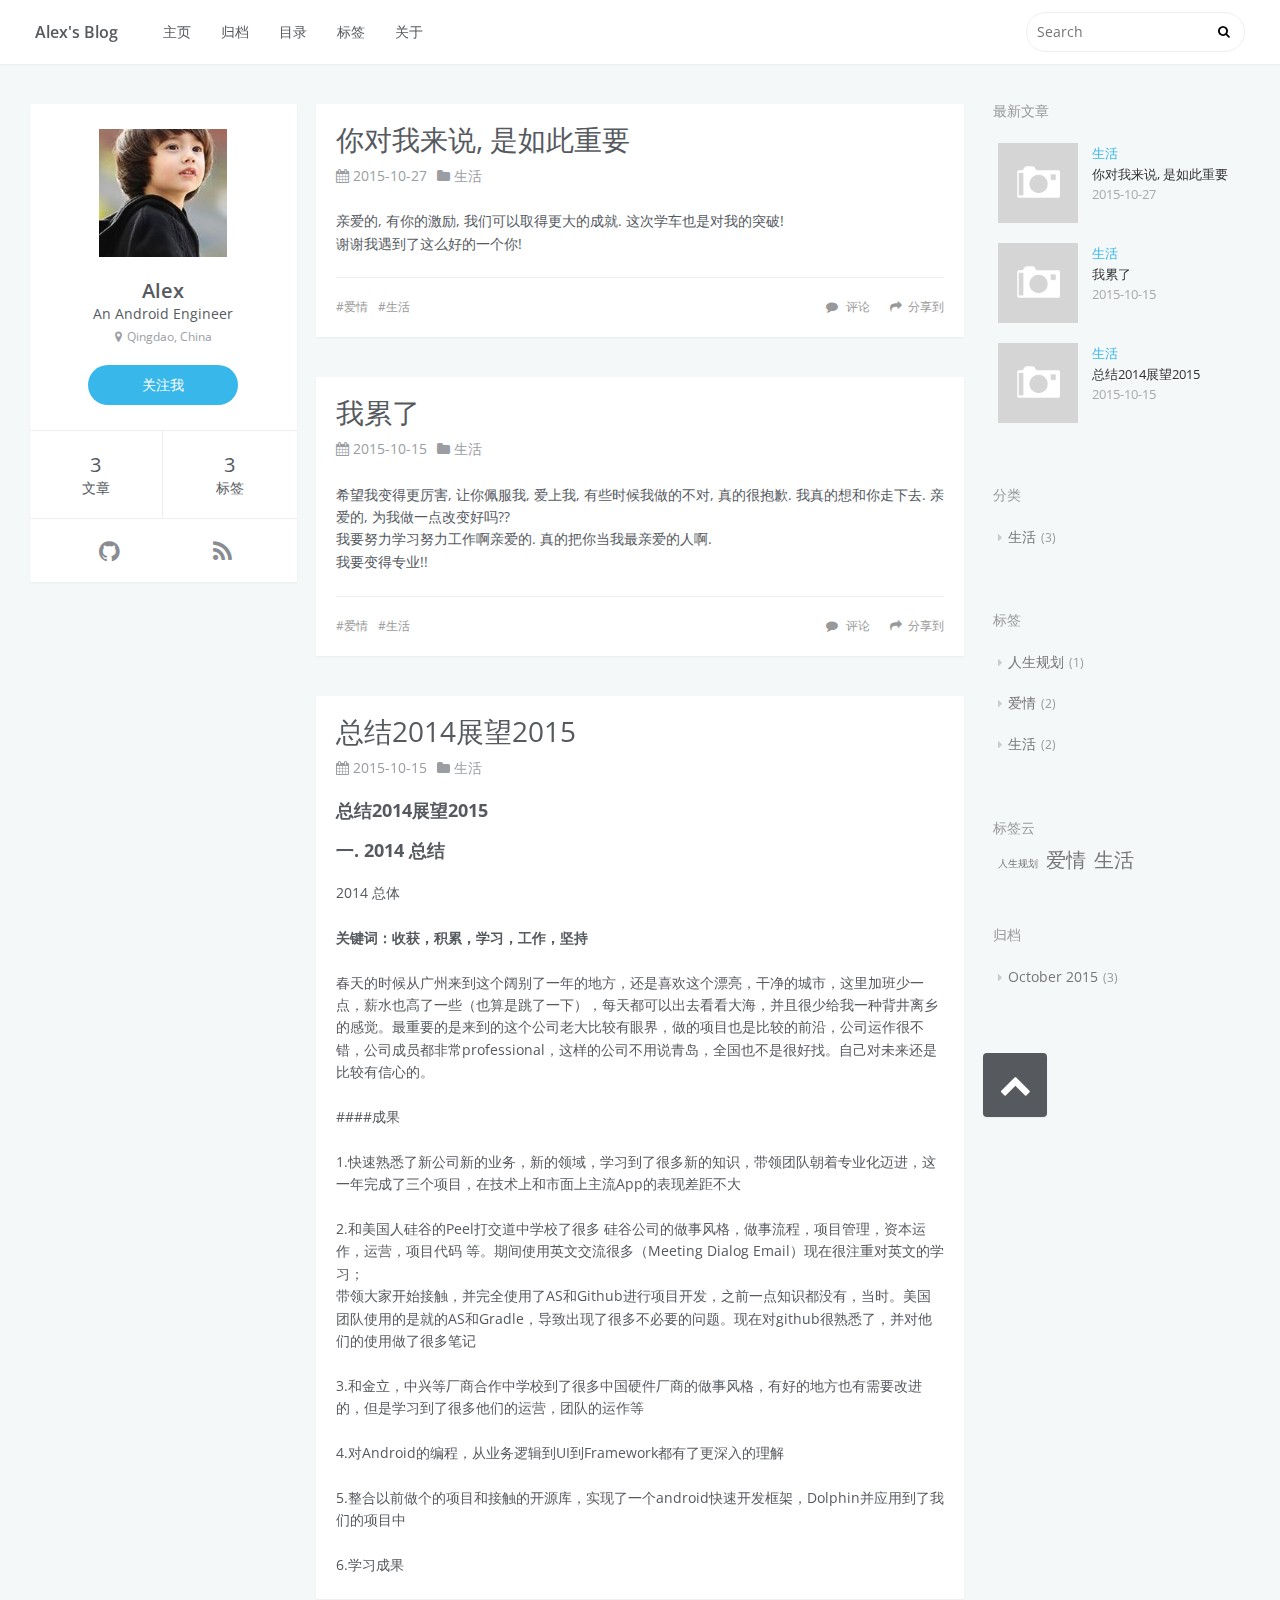
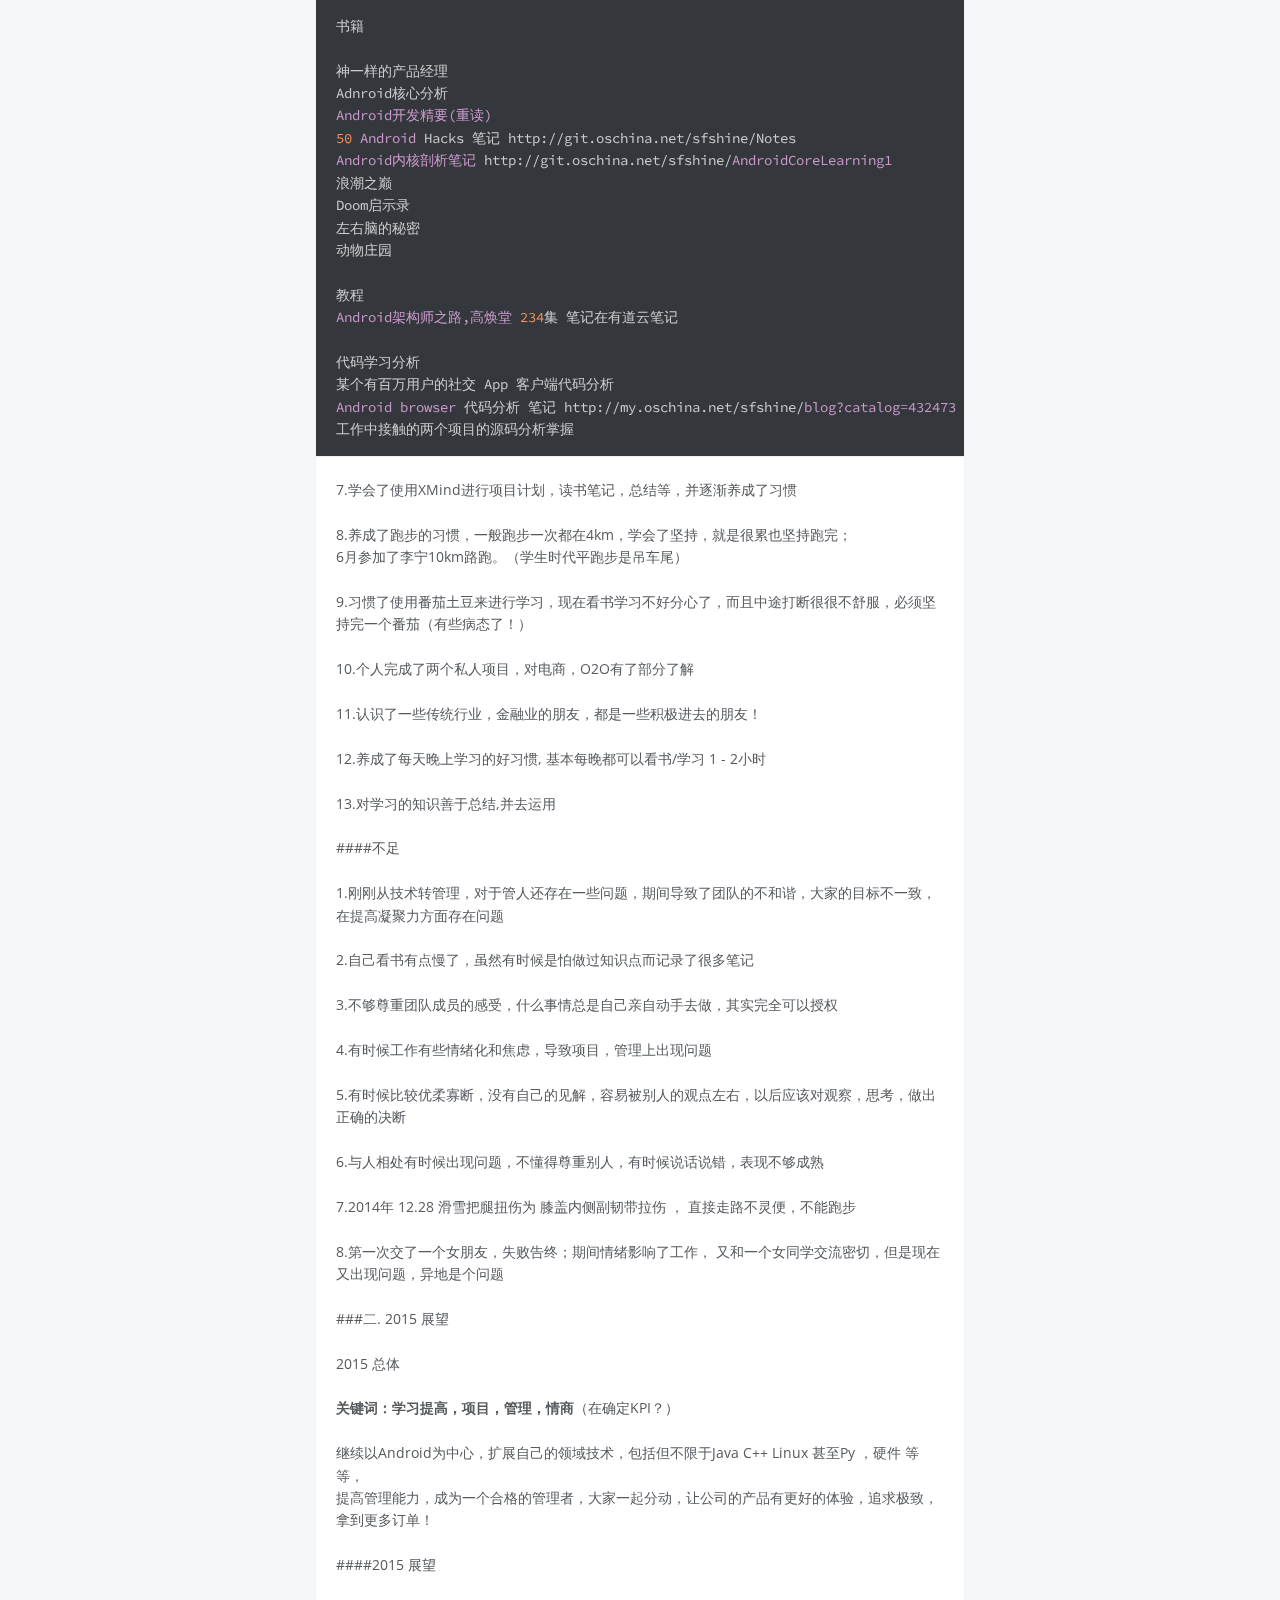
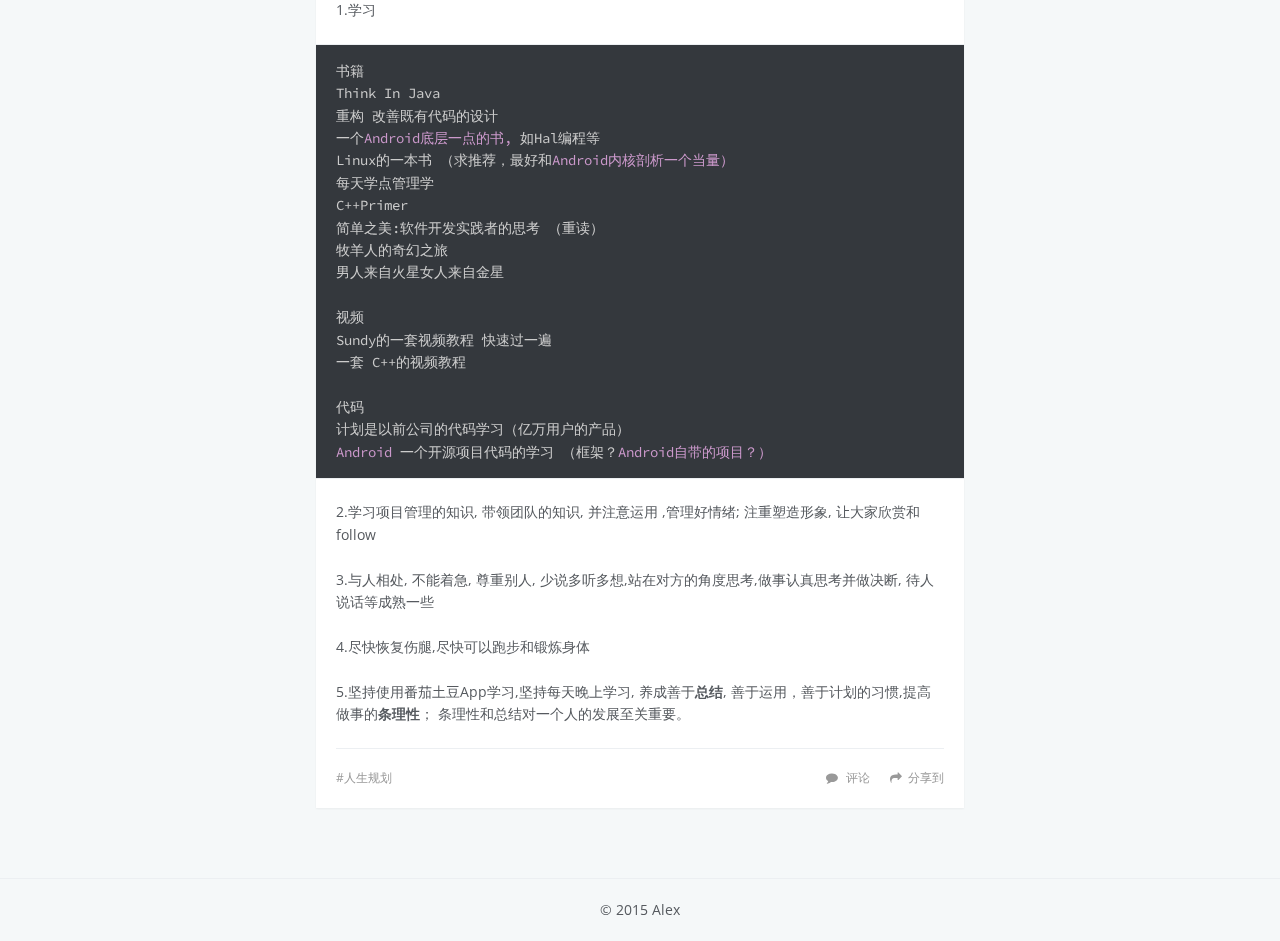
<file: index.html>
<!DOCTYPE html>
<html>
<head>
  <meta charset="utf-8">
  
  <title>Alex&#39;s Blog</title>
  <meta name="viewport" content="width=device-width, initial-scale=1, maximum-scale=1">
  <meta name="description" content="An Android Engineer">
<meta property="og:type" content="website">
<meta property="og:title" content="Alex's Blog">
<meta property="og:url" content="http://sfshine.github.io/index.html">
<meta property="og:site_name" content="Alex's Blog">
<meta property="og:description" content="An Android Engineer">
<meta name="twitter:card" content="summary">
<meta name="twitter:title" content="Alex's Blog">
<meta name="twitter:description" content="An Android Engineer">
  
  
    <link rel="icon" href="favicon.png">
  
  
 <link href='//fonts.useso.com/css?family=Open+Sans:400italic,400,600' rel='stylesheet' type='text/css'>
 <link href="//fonts.useso.com/css?family=Source+Code+Pro" rel="stylesheet" type="text/css">


  <link rel="stylesheet" href="/css/style.css" type="text/css">
  <link rel="stylesheet" href="/font-awesome/css/font-awesome.min.css" type="text/css">
  

  

  
</head>
<body>
  <div id="container">
    <header id="header">
  <div id="header-main" class="header-inner">
    <div class="outer">
      <a href="/" id="logo"><span class="site-title">Alex&#39;s Blog</span></a>
      <nav id="main-nav">
        
          <a class="main-nav-link" href="/.">主页</a>
        
          <a class="main-nav-link" href="/archives">归档</a>
        
          <a class="main-nav-link" href="/categories">目录</a>
        
          <a class="main-nav-link" href="/tags">标签</a>
        
          <a class="main-nav-link" href="/about">关于</a>
        
      </nav>
      
        <nav id="sub-nav">
          <div class="profile" id="profile-nav">
            <a id="profile-anchor" href="javascript:;"><img class="avatar" src="/css/images/avatar.png"><i class="fa fa-caret-down"></i></a>
          </div>
        </nav>
      
      <div id="search-form-wrap">
        <form action="//google.com/search" method="get" accept-charset="UTF-8" class="search-form"><input type="search" name="q" results="0" class="search-form-input" placeholder="Search"><button type="submit" class="search-form-submit"> </button><input type="hidden" name="sitesearch" value="http://sfshine.github.io"></form>
      </div>
    </div>
  </div>
  <div id="main-nav-mobile" class="header-sub header-inner">
    <table class="menu outer">
      <tr>
        
          <td><a class="main-nav-link" href="/.">主页</a></td>
        
          <td><a class="main-nav-link" href="/archives">归档</a></td>
        
          <td><a class="main-nav-link" href="/categories">目录</a></td>
        
          <td><a class="main-nav-link" href="/tags">标签</a></td>
        
          <td><a class="main-nav-link" href="/about">关于</a></td>
        
        <td>
          <form action="//google.com/search" method="get" accept-charset="UTF-8" class="search-form"><input type="search" name="q" results="0" class="search-form-input" placeholder="Search"><input type="hidden" name="sitesearch" value="http://sfshine.github.io"></form>
        </td>
      </tr>
    </table>
  </div>
</header>

    <div class="outer">
      
        <aside id="profile">
  <div class="inner profile-inner">
    <div class="base-info profile-block">
      <img id="avatar" src="/css/images/avatar.png">
      <h2 id="name">Alex</h2>
      <h3 id="title">An Android Engineer</h3>
      <span id="location"><i class="fa fa-map-marker"></i>Qingdao, China</span>
      <a id="follow" href="http://weibo.com/sfshine">关注我</a>
    </div>
    <div class="article-info profile-block">
      <div class="article-info-block">
        3
        <span>文章</span>
      </div>
      <div class="article-info-block">
        3
        <span>标签</span>
      </div>
    </div>
    
    <div class="contact-info profile-block">
      <table class="contact-list">
        <tr>
          
          <td><a href="https://github.com/sfshine" target="_blank" title="github"><i class="fa fa-github"></i></a></td>
          
          <td><a href="/atom.xml" target="_blank" title="rss"><i class="fa fa-rss"></i></a></td>
          
        </tr>
      </table>
    </div>
    
    
  </div>
</aside>

      
      <section id="main">
      <article id="post-你对我来说-是如此重要" class="article article-type-post" itemscope itemprop="blogPost">
  <div class="article-inner">
    
    
    
      <header class="article-header">
        
  
    <h1 itemprop="name">
      <a class="article-title" href="/2015/10/27/你对我来说-是如此重要/">你对我来说, 是如此重要</a>
    </h1>
  

        <div class="article-meta">
          
  <div class="article-date">
    <i class="fa fa-calendar"></i>
    <a href="/2015/10/27/你对我来说-是如此重要/">
      <time datetime="2015-10-27T13:07:50.000Z" itemprop="datePublished">2015-10-27</time>
    </a>
  </div>


          
  <div class="article-category">
  	<i class="fa fa-folder"></i>
    <a class="article-category-link" href="/categories/生活/">生活</a>
  </div>

        </div>
      </header>
    
    <div class="article-entry" itemprop="articleBody">
      
                
        <p>亲爱的, 有你的激励, 我们可以取得更大的成就. 这次学车也是对我的突破!<br>谢谢我遇到了这么好的一个你!</p>

      
    </div>
    <footer class="article-footer">
      <a data-url="http://sfshine.github.io/2015/10/27/你对我来说-是如此重要/" data-id="cig9e8h0f0000rcr5v7b4hu00" class="article-share-link">分享到</a>
      
        <a href="http://sfshine.github.io/2015/10/27/你对我来说-是如此重要/#ds-thread" class="article-comment-link">评论</a>
      
      
  <ul class="article-tag-list"><li class="article-tag-list-item"><a class="article-tag-list-link" href="/tags/爱情/">爱情</a></li><li class="article-tag-list-item"><a class="article-tag-list-link" href="/tags/生活/">生活</a></li></ul>

    </footer>
  </div>
  
</article>



    
      <article id="post-我累了" class="article article-type-post" itemscope itemprop="blogPost">
  <div class="article-inner">
    
    
    
      <header class="article-header">
        
  
    <h1 itemprop="name">
      <a class="article-title" href="/2015/10/15/我累了/">我累了</a>
    </h1>
  

        <div class="article-meta">
          
  <div class="article-date">
    <i class="fa fa-calendar"></i>
    <a href="/2015/10/15/我累了/">
      <time datetime="2015-10-15T03:01:04.000Z" itemprop="datePublished">2015-10-15</time>
    </a>
  </div>


          
  <div class="article-category">
  	<i class="fa fa-folder"></i>
    <a class="article-category-link" href="/categories/生活/">生活</a>
  </div>

        </div>
      </header>
    
    <div class="article-entry" itemprop="articleBody">
      
                
        <p>希望我变得更厉害, 让你佩服我, 爱上我, 有些时候我做的不对, 真的很抱歉. 我真的想和你走下去. 亲爱的, 为我做一点改变好吗??<br>我要努力学习努力工作啊亲爱的. 真的把你当我最亲爱的人啊.<br>我要变得专业!!</p>

      
    </div>
    <footer class="article-footer">
      <a data-url="http://sfshine.github.io/2015/10/15/我累了/" data-id="cig9e8h1q000arcr5ntu13poq" class="article-share-link">分享到</a>
      
        <a href="http://sfshine.github.io/2015/10/15/我累了/#ds-thread" class="article-comment-link">评论</a>
      
      
  <ul class="article-tag-list"><li class="article-tag-list-item"><a class="article-tag-list-link" href="/tags/爱情/">爱情</a></li><li class="article-tag-list-item"><a class="article-tag-list-link" href="/tags/生活/">生活</a></li></ul>

    </footer>
  </div>
  
</article>



    
      <article id="post-总结2014展望2015" class="article article-type-post" itemscope itemprop="blogPost">
  <div class="article-inner">
    
    
    
      <header class="article-header">
        
  
    <h1 itemprop="name">
      <a class="article-title" href="/2015/10/15/总结2014展望2015/">总结2014展望2015</a>
    </h1>
  

        <div class="article-meta">
          
  <div class="article-date">
    <i class="fa fa-calendar"></i>
    <a href="/2015/10/15/总结2014展望2015/">
      <time datetime="2015-10-15T02:52:53.000Z" itemprop="datePublished">2015-10-15</time>
    </a>
  </div>


          
  <div class="article-category">
  	<i class="fa fa-folder"></i>
    <a class="article-category-link" href="/categories/生活/">生活</a>
  </div>

        </div>
      </header>
    
    <div class="article-entry" itemprop="articleBody">
      
                
        <h3 id="总结2014展望2015">总结2014展望2015</h3><h3 id="一-_2014_总结">一. 2014 总结</h3><p>2014 总体 </p>
<p><strong>关键词：收获，积累，学习，工作，坚持</strong></p>
<p>春天的时候从广州来到这个阔别了一年的地方，还是喜欢这个漂亮，干净的城市，这里加班少一点，薪水也高了一些（也算是跳了一下），每天都可以出去看看大海，并且很少给我一种背井离乡的感觉。最重要的是来到的这个公司老大比较有眼界，做的项目也是比较的前沿，公司运作很不错，公司成员都非常professional，这样的公司不用说青岛，全国也不是很好找。自己对未来还是比较有信心的。</p>
<p>####成果</p>
<p>1.快速熟悉了新公司新的业务，新的领域，学习到了很多新的知识，带领团队朝着专业化迈进，这一年完成了三个项目，在技术上和市面上主流App的表现差距不大</p>
<p>2.和美国人硅谷的Peel打交道中学校了很多 硅谷公司的做事风格，做事流程，项目管理，资本运作，运营，项目代码 等。期间使用英文交流很多（Meeting Dialog Email）现在很注重对英文的学习；<br>带领大家开始接触，并完全使用了AS和Github进行项目开发，之前一点知识都没有，当时。美国团队使用的是就的AS和Gradle，导致出现了很多不必要的问题。现在对github很熟悉了，并对他们的使用做了很多笔记</p>
<p>3.和金立，中兴等厂商合作中学校到了很多中国硬件厂商的做事风格，有好的地方也有需要改进的，但是学习到了很多他们的运营，团队的运作等</p>
<p>4.对Android的编程，从业务逻辑到UI到Framework都有了更深入的理解</p>
<p>5.整合以前做个的项目和接触的开源库，实现了一个android快速开发框架，Dolphin并应用到了我们的项目中</p>
<p>6.学习成果</p>
<pre><code>书籍

神一样的产品经理
<span class="label">Adnroid</span>核心分析
<span class="keyword">Android开发精要(重读) </span>
<span class="number">50</span> <span class="keyword">Android </span>Hacks 笔记 http://git.oschina.net/sfshine/Notes
<span class="keyword">Android内核剖析笔记 </span>http://git.oschina.net/sfshine/<span class="keyword">AndroidCoreLearning1
</span>浪潮之巅
<span class="label">Doom</span>启示录
左右脑的秘密
动物庄园

教程
<span class="keyword">Android架构师之路,高焕堂 </span><span class="number">234</span>集 笔记在有道云笔记

代码学习分析
某个有百万用户的社交 App 客户端代码分析
<span class="keyword">Android </span><span class="keyword">browser </span>代码分析 笔记 http://my.oschina.net/sfshine/<span class="keyword">blog?catalog=432473
</span>工作中接触的两个项目的源码分析掌握
</code></pre><p>7.学会了使用XMind进行项目计划，读书笔记，总结等，并逐渐养成了习惯</p>
<p>8.养成了跑步的习惯，一般跑步一次都在4km，学会了坚持，就是很累也坚持跑完；<br>6月参加了李宁10km路跑。（学生时代平跑步是吊车尾）</p>
<p>9.习惯了使用番茄土豆来进行学习，现在看书学习不好分心了，而且中途打断很很不舒服，必须坚持完一个番茄（有些病态了！）</p>
<p>10.个人完成了两个私人项目，对电商，O2O有了部分了解</p>
<p>11.认识了一些传统行业，金融业的朋友，都是一些积极进去的朋友！</p>
<p>12.养成了每天晚上学习的好习惯, 基本每晚都可以看书/学习 1 - 2小时</p>
<p>13.对学习的知识善于总结,并去运用</p>
<p>####不足</p>
<p>1.刚刚从技术转管理，对于管人还存在一些问题，期间导致了团队的不和谐，大家的目标不一致，在提高凝聚力方面存在问题</p>
<p>2.自己看书有点慢了，虽然有时候是怕做过知识点而记录了很多笔记</p>
<p>3.不够尊重团队成员的感受，什么事情总是自己亲自动手去做，其实完全可以授权</p>
<p>4.有时候工作有些情绪化和焦虑，导致项目，管理上出现问题</p>
<p>5.有时候比较优柔寡断，没有自己的见解，容易被别人的观点左右，以后应该对观察，思考，做出正确的决断</p>
<p>6.与人相处有时候出现问题，不懂得尊重别人，有时候说话说错，表现不够成熟</p>
<p>7.2014年 12.28 滑雪把腿扭伤为 膝盖内侧副韧带拉伤 ， 直接走路不灵便，不能跑步</p>
<p>8.第一次交了一个女朋友，失败告终；期间情绪影响了工作， 又和一个女同学交流密切，但是现在又出现问题，异地是个问题</p>
<p>###二. 2015 展望</p>
<p>2015 总体</p>
<p><strong>关键词：学习提高，项目，管理，情商</strong>（在确定KPI？）</p>
<p>继续以Android为中心，扩展自己的领域技术，包括但不限于Java C++ Linux 甚至Py ，硬件 等等，<br>提高管理能力，成为一个合格的管理者，大家一起分动，让公司的产品有更好的体验，追求极致，拿到更多订单！</p>
<p>####2015 展望</p>
<p>1.学习</p>
<pre><code>书籍
<span class="label">Think</span> In Java
重构 改善既有代码的设计 
一个<span class="keyword">Android底层一点的书, </span>如Hal编程等
<span class="label">Linux</span>的一本书 （求推荐，最好和<span class="keyword">Android内核剖析一个当量）
</span>每天学点管理学
C++Primer
简单之美:软件开发实践者的思考 （重读）
牧羊人的奇幻之旅
男人来自火星女人来自金星

视频
<span class="label">Sundy</span>的一套视频教程 快速过一遍
一套 C++的视频教程

代码
计划是以前公司的代码学习（亿万用户的产品）
<span class="keyword">Android </span>一个开源项目代码的学习 （框架？<span class="keyword">Android自带的项目？）</span>
</code></pre><p>2.学习项目管理的知识, 带领团队的知识, 并注意运用 ,管理好情绪; 注重塑造形象, 让大家欣赏和follow</p>
<p>3.与人相处, 不能着急, 尊重别人, 少说多听多想,站在对方的角度思考,做事认真思考并做决断, 待人说话等成熟一些</p>
<p>4.尽快恢复伤腿,尽快可以跑步和锻炼身体</p>
<p>5.坚持使用番茄土豆App学习,坚持每天晚上学习, 养成善于<strong>总结</strong>, 善于运用，善于计划的习惯,提高做事的<strong>条理性</strong>； 条理性和总结对一个人的发展至关重要。</p>

      
    </div>
    <footer class="article-footer">
      <a data-url="http://sfshine.github.io/2015/10/15/总结2014展望2015/" data-id="cig9e8h1q000ercr5vteoti94" class="article-share-link">分享到</a>
      
        <a href="http://sfshine.github.io/2015/10/15/总结2014展望2015/#ds-thread" class="article-comment-link">评论</a>
      
      
  <ul class="article-tag-list"><li class="article-tag-list-item"><a class="article-tag-list-link" href="/tags/人生规划/">人生规划</a></li></ul>

    </footer>
  </div>
  
</article>



    </section>
      
        <aside id="sidebar">
  
    
  <div class="widget-wrap">
    <h3 class="widget-title">最新文章</h3>
    <div class="widget">
      <ul id="recent-post" class="">
        
          <li>
            
            <div class="item-thumbnail">
              <a href="/2015/10/27/你对我来说-是如此重要/" class="thumbnail">
  
    <span class="thumbnail-image thumbnail-none"></span>
  
</a>
            </div>
            
            <div class="item-inner">
              <p class="item-category"><a class="article-category-link" href="/categories/生活/">生活</a></p>
              <p class="item-title"><a href="/2015/10/27/你对我来说-是如此重要/" class="title">你对我来说, 是如此重要</a></p>
              <p class="item-date"><time datetime="2015-10-27T13:07:50.000Z" itemprop="datePublished">2015-10-27</time></p>
            </div>
          </li>
        
          <li>
            
            <div class="item-thumbnail">
              <a href="/2015/10/15/我累了/" class="thumbnail">
  
    <span class="thumbnail-image thumbnail-none"></span>
  
</a>
            </div>
            
            <div class="item-inner">
              <p class="item-category"><a class="article-category-link" href="/categories/生活/">生活</a></p>
              <p class="item-title"><a href="/2015/10/15/我累了/" class="title">我累了</a></p>
              <p class="item-date"><time datetime="2015-10-15T03:01:04.000Z" itemprop="datePublished">2015-10-15</time></p>
            </div>
          </li>
        
          <li>
            
            <div class="item-thumbnail">
              <a href="/2015/10/15/总结2014展望2015/" class="thumbnail">
  
    <span class="thumbnail-image thumbnail-none"></span>
  
</a>
            </div>
            
            <div class="item-inner">
              <p class="item-category"><a class="article-category-link" href="/categories/生活/">生活</a></p>
              <p class="item-title"><a href="/2015/10/15/总结2014展望2015/" class="title">总结2014展望2015</a></p>
              <p class="item-date"><time datetime="2015-10-15T02:52:53.000Z" itemprop="datePublished">2015-10-15</time></p>
            </div>
          </li>
        
      </ul>
    </div>
  </div>

  
    
  <div class="widget-wrap">
    <h3 class="widget-title">分类</h3>
    <div class="widget">
      <ul class="category-list"><li class="category-list-item"><a class="category-list-link" href="/categories/生活/">生活</a><span class="category-list-count">3</span></li></ul>
    </div>
  </div>

  
    
  <div class="widget-wrap">
    <h3 class="widget-title">标签</h3>
    <div class="widget">
      <ul class="tag-list"><li class="tag-list-item"><a class="tag-list-link" href="/tags/人生规划/">人生规划</a><span class="tag-list-count">1</span></li><li class="tag-list-item"><a class="tag-list-link" href="/tags/爱情/">爱情</a><span class="tag-list-count">2</span></li><li class="tag-list-item"><a class="tag-list-link" href="/tags/生活/">生活</a><span class="tag-list-count">2</span></li></ul>
    </div>
  </div>

  
    
  <div class="widget-wrap">
    <h3 class="widget-title">标签云</h3>
    <div class="widget tagcloud">
      <a href="/tags/人生规划/" style="font-size: 10px;">人生规划</a> <a href="/tags/爱情/" style="font-size: 20px;">爱情</a> <a href="/tags/生活/" style="font-size: 20px;">生活</a>
    </div>
  </div>

  
    
  <div class="widget-wrap">
    <h3 class="widget-title">归档</h3>
    <div class="widget">
      <ul class="archive-list"><li class="archive-list-item"><a class="archive-list-link" href="/archives/2015/10/">October 2015</a><span class="archive-list-count">3</span></li></ul>
    </div>
  </div>

  
  <div id="toTop" class="fa fa-chevron-up"></div>
</aside>
      
    </div>
    <footer id="footer">
  
  <div class="outer">
    <div id="footer-info" class="inner">
      &copy; 2015 Alex<br>
    </div>
  </div>
</footer>
    

<script type="text/javascript">
  var duoshuoQuery = {short_name:"sfshine"};
  (function() {
    var ds = document.createElement('script');
    ds.type = 'text/javascript';ds.async = true;
    ds.src = (document.location.protocol == 'https:' ? 'https:' : 'http:') + '//static.duoshuo.com/embed.js';
    ds.charset = 'UTF-8';
    (document.getElementsByTagName('head')[0] 
     || document.getElementsByTagName('body')[0]).appendChild(ds);
  })();
</script>



 <script src="//ajax.useso.com/ajax/libs/jquery/2.1.3/jquery.min.js"></script>




  <link rel="stylesheet" href="/fancybox/jquery.fancybox.css" type="text/css">
  <script src="/fancybox/jquery.fancybox.pack.js" type="text/javascript"></script>


<script src="/js/script.js" type="text/javascript"></script>

  </div>
</body>
</html>
</file>
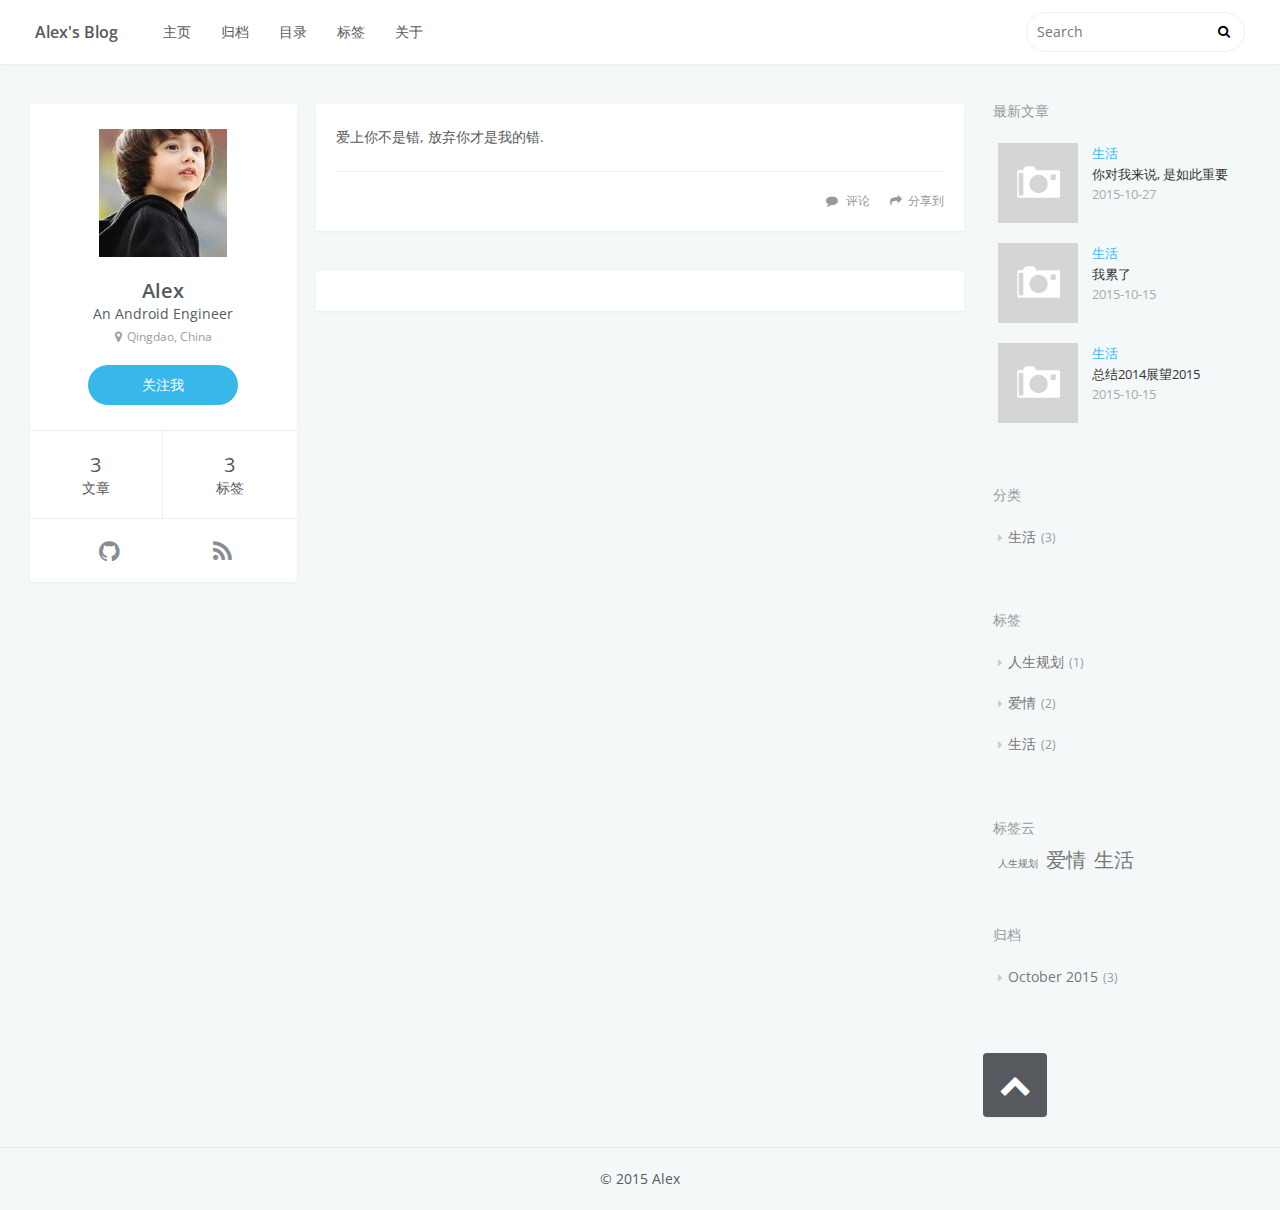
<file: about/index.html>
<!DOCTYPE html>
<html>
<head>
  <meta charset="utf-8">
  
  <title>Alex&#39;s Blog</title>
  <meta name="viewport" content="width=device-width, initial-scale=1, maximum-scale=1">
  <meta name="description" content="爱上你不是错, 放弃你才是我的错.">
<meta property="og:type" content="website">
<meta property="og:title" content="Alex's Blog">
<meta property="og:url" content="http://sfshine.github.io/about/index.html">
<meta property="og:site_name" content="Alex's Blog">
<meta property="og:description" content="爱上你不是错, 放弃你才是我的错.">
<meta property="og:updated_time" content="2015-10-15T05:46:13.168Z">
<meta name="twitter:card" content="summary">
<meta name="twitter:title" content="Alex's Blog">
<meta name="twitter:description" content="爱上你不是错, 放弃你才是我的错.">
  
  
    <link rel="icon" href="favicon.png">
  
  
 <link href='//fonts.useso.com/css?family=Open+Sans:400italic,400,600' rel='stylesheet' type='text/css'>
 <link href="//fonts.useso.com/css?family=Source+Code+Pro" rel="stylesheet" type="text/css">


  <link rel="stylesheet" href="/css/style.css" type="text/css">
  <link rel="stylesheet" href="/font-awesome/css/font-awesome.min.css" type="text/css">
  

  

  
</head>
<body>
  <div id="container">
    <header id="header">
  <div id="header-main" class="header-inner">
    <div class="outer">
      <a href="/" id="logo"><span class="site-title">Alex&#39;s Blog</span></a>
      <nav id="main-nav">
        
          <a class="main-nav-link" href="/.">主页</a>
        
          <a class="main-nav-link" href="/archives">归档</a>
        
          <a class="main-nav-link" href="/categories">目录</a>
        
          <a class="main-nav-link" href="/tags">标签</a>
        
          <a class="main-nav-link" href="/about">关于</a>
        
      </nav>
      
        <nav id="sub-nav">
          <div class="profile" id="profile-nav">
            <a id="profile-anchor" href="javascript:;"><img class="avatar" src="/css/images/avatar.png"><i class="fa fa-caret-down"></i></a>
          </div>
        </nav>
      
      <div id="search-form-wrap">
        <form action="//google.com/search" method="get" accept-charset="UTF-8" class="search-form"><input type="search" name="q" results="0" class="search-form-input" placeholder="Search"><button type="submit" class="search-form-submit"> </button><input type="hidden" name="sitesearch" value="http://sfshine.github.io"></form>
      </div>
    </div>
  </div>
  <div id="main-nav-mobile" class="header-sub header-inner">
    <table class="menu outer">
      <tr>
        
          <td><a class="main-nav-link" href="/.">主页</a></td>
        
          <td><a class="main-nav-link" href="/archives">归档</a></td>
        
          <td><a class="main-nav-link" href="/categories">目录</a></td>
        
          <td><a class="main-nav-link" href="/tags">标签</a></td>
        
          <td><a class="main-nav-link" href="/about">关于</a></td>
        
        <td>
          <form action="//google.com/search" method="get" accept-charset="UTF-8" class="search-form"><input type="search" name="q" results="0" class="search-form-input" placeholder="Search"><input type="hidden" name="sitesearch" value="http://sfshine.github.io"></form>
        </td>
      </tr>
    </table>
  </div>
</header>

    <div class="outer">
      
        <aside id="profile">
  <div class="inner profile-inner">
    <div class="base-info profile-block">
      <img id="avatar" src="/css/images/avatar.png">
      <h2 id="name">Alex</h2>
      <h3 id="title">An Android Engineer</h3>
      <span id="location"><i class="fa fa-map-marker"></i>Qingdao, China</span>
      <a id="follow" href="http://weibo.com/sfshine">关注我</a>
    </div>
    <div class="article-info profile-block">
      <div class="article-info-block">
        3
        <span>文章</span>
      </div>
      <div class="article-info-block">
        3
        <span>标签</span>
      </div>
    </div>
    
    <div class="contact-info profile-block">
      <table class="contact-list">
        <tr>
          
          <td><a href="https://github.com/sfshine" target="_blank" title="github"><i class="fa fa-github"></i></a></td>
          
          <td><a href="/atom.xml" target="_blank" title="rss"><i class="fa fa-rss"></i></a></td>
          
        </tr>
      </table>
    </div>
    
    
  </div>
</aside>

      
      <section id="main"><article id="page-undefined" class="article article-type-page" itemscope itemprop="blogPost">
  <div class="article-inner">
    
    
    
    <div class="article-entry" itemprop="articleBody">
      
                
        <p>爱上你不是错, 放弃你才是我的错.</p>

      
    </div>
    <footer class="article-footer">
      <a data-url="http://sfshine.github.io/about/index.html" data-id="cig9e8h1q0009rcr5zgrwg28d" class="article-share-link">分享到</a>
      
        <a href="http://sfshine.github.io/about/index.html#ds-thread" class="article-comment-link">评论</a>
      
      
    </footer>
  </div>
  
    

  
</article>


  <section id="comments">
    <div id="ds-thread" class="ds-thread" data-thread-key="http://sfshine.github.io/about/index.html" data-title="" data-url="http://sfshine.github.io/about/index.html">
      <noscript>Please enable JavaScript to view the <a href="//disqus.com/?ref_noscript">comments powered by DuoShuo.</a></noscript>
      </div>
  </section>

</section>
      
        <aside id="sidebar">
  
    
  <div class="widget-wrap">
    <h3 class="widget-title">最新文章</h3>
    <div class="widget">
      <ul id="recent-post" class="">
        
          <li>
            
            <div class="item-thumbnail">
              <a href="/2015/10/27/你对我来说-是如此重要/" class="thumbnail">
  
    <span class="thumbnail-image thumbnail-none"></span>
  
</a>
            </div>
            
            <div class="item-inner">
              <p class="item-category"><a class="article-category-link" href="/categories/生活/">生活</a></p>
              <p class="item-title"><a href="/2015/10/27/你对我来说-是如此重要/" class="title">你对我来说, 是如此重要</a></p>
              <p class="item-date"><time datetime="2015-10-27T13:07:50.000Z" itemprop="datePublished">2015-10-27</time></p>
            </div>
          </li>
        
          <li>
            
            <div class="item-thumbnail">
              <a href="/2015/10/15/我累了/" class="thumbnail">
  
    <span class="thumbnail-image thumbnail-none"></span>
  
</a>
            </div>
            
            <div class="item-inner">
              <p class="item-category"><a class="article-category-link" href="/categories/生活/">生活</a></p>
              <p class="item-title"><a href="/2015/10/15/我累了/" class="title">我累了</a></p>
              <p class="item-date"><time datetime="2015-10-15T03:01:04.000Z" itemprop="datePublished">2015-10-15</time></p>
            </div>
          </li>
        
          <li>
            
            <div class="item-thumbnail">
              <a href="/2015/10/15/总结2014展望2015/" class="thumbnail">
  
    <span class="thumbnail-image thumbnail-none"></span>
  
</a>
            </div>
            
            <div class="item-inner">
              <p class="item-category"><a class="article-category-link" href="/categories/生活/">生活</a></p>
              <p class="item-title"><a href="/2015/10/15/总结2014展望2015/" class="title">总结2014展望2015</a></p>
              <p class="item-date"><time datetime="2015-10-15T02:52:53.000Z" itemprop="datePublished">2015-10-15</time></p>
            </div>
          </li>
        
      </ul>
    </div>
  </div>

  
    
  <div class="widget-wrap">
    <h3 class="widget-title">分类</h3>
    <div class="widget">
      <ul class="category-list"><li class="category-list-item"><a class="category-list-link" href="/categories/生活/">生活</a><span class="category-list-count">3</span></li></ul>
    </div>
  </div>

  
    
  <div class="widget-wrap">
    <h3 class="widget-title">标签</h3>
    <div class="widget">
      <ul class="tag-list"><li class="tag-list-item"><a class="tag-list-link" href="/tags/人生规划/">人生规划</a><span class="tag-list-count">1</span></li><li class="tag-list-item"><a class="tag-list-link" href="/tags/爱情/">爱情</a><span class="tag-list-count">2</span></li><li class="tag-list-item"><a class="tag-list-link" href="/tags/生活/">生活</a><span class="tag-list-count">2</span></li></ul>
    </div>
  </div>

  
    
  <div class="widget-wrap">
    <h3 class="widget-title">标签云</h3>
    <div class="widget tagcloud">
      <a href="/tags/人生规划/" style="font-size: 10px;">人生规划</a> <a href="/tags/爱情/" style="font-size: 20px;">爱情</a> <a href="/tags/生活/" style="font-size: 20px;">生活</a>
    </div>
  </div>

  
    
  <div class="widget-wrap">
    <h3 class="widget-title">归档</h3>
    <div class="widget">
      <ul class="archive-list"><li class="archive-list-item"><a class="archive-list-link" href="/archives/2015/10/">October 2015</a><span class="archive-list-count">3</span></li></ul>
    </div>
  </div>

  
  <div id="toTop" class="fa fa-chevron-up"></div>
</aside>
      
    </div>
    <footer id="footer">
  
  <div class="outer">
    <div id="footer-info" class="inner">
      &copy; 2015 Alex<br>
    </div>
  </div>
</footer>
    

<script type="text/javascript">
  var duoshuoQuery = {short_name:"sfshine"};
  (function() {
    var ds = document.createElement('script');
    ds.type = 'text/javascript';ds.async = true;
    ds.src = (document.location.protocol == 'https:' ? 'https:' : 'http:') + '//static.duoshuo.com/embed.js';
    ds.charset = 'UTF-8';
    (document.getElementsByTagName('head')[0] 
     || document.getElementsByTagName('body')[0]).appendChild(ds);
  })();
</script>



 <script src="//ajax.useso.com/ajax/libs/jquery/2.1.3/jquery.min.js"></script>




  <link rel="stylesheet" href="/fancybox/jquery.fancybox.css" type="text/css">
  <script src="/fancybox/jquery.fancybox.pack.js" type="text/javascript"></script>


<script src="/js/script.js" type="text/javascript"></script>

  </div>
</body>
</html>
</file>
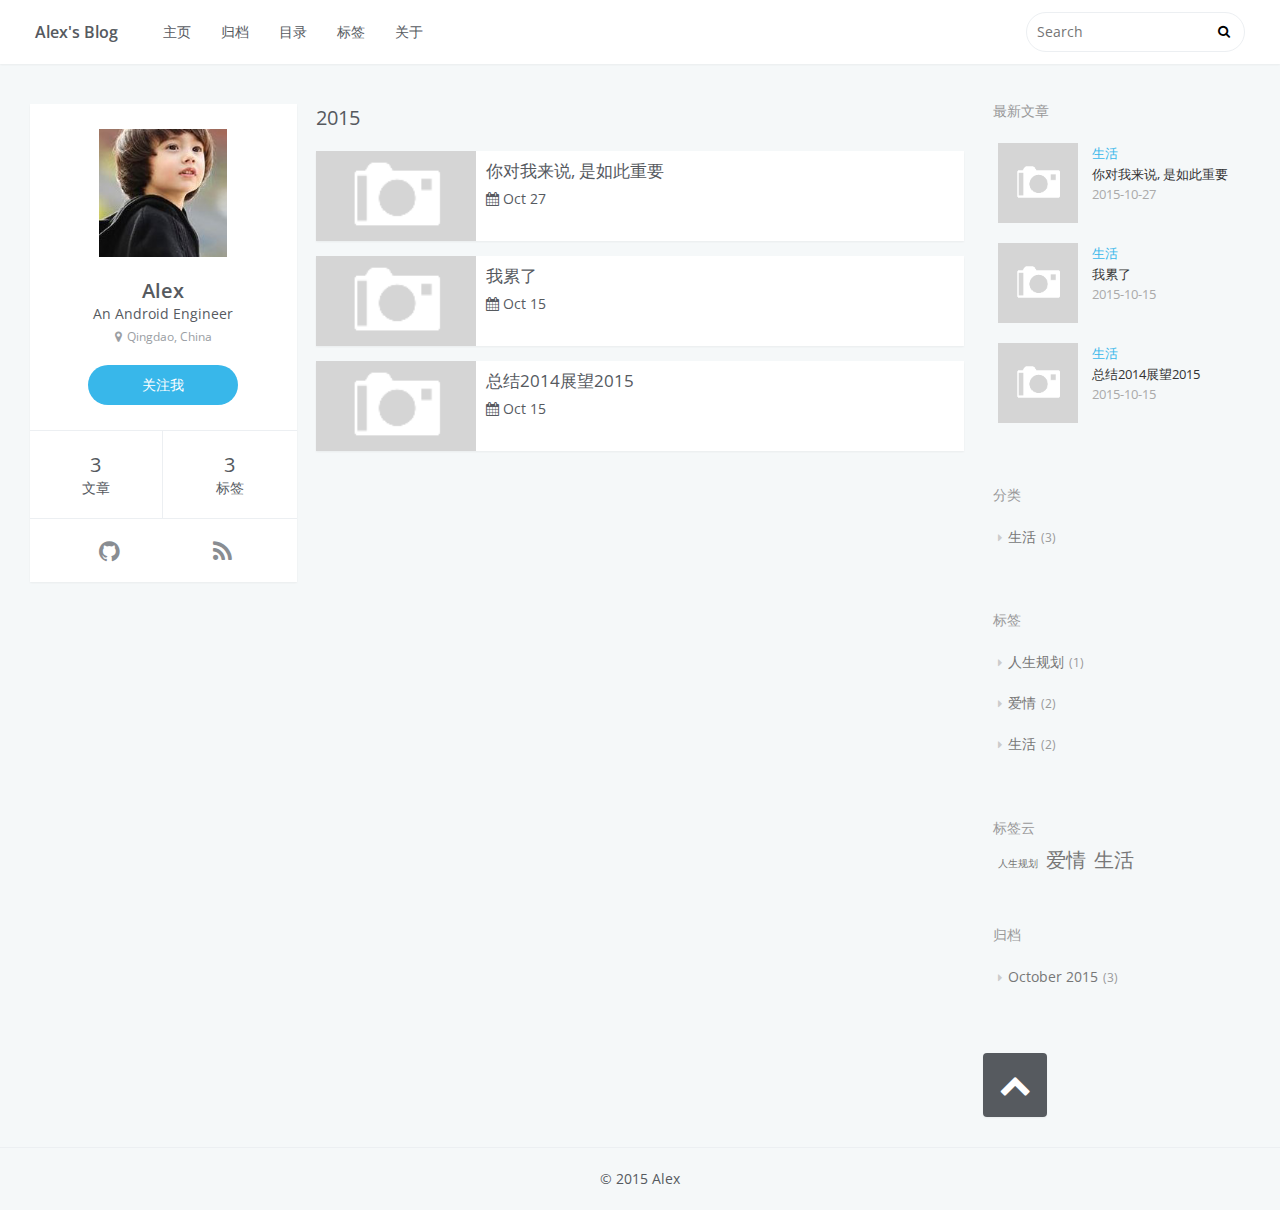
<file: archives/index.html>
<!DOCTYPE html>
<html>
<head>
  <meta charset="utf-8">
  
  <title>Archives | Alex&#39;s Blog</title>
  <meta name="viewport" content="width=device-width, initial-scale=1, maximum-scale=1">
  <meta name="description" content="An Android Engineer">
<meta property="og:type" content="website">
<meta property="og:title" content="Alex's Blog">
<meta property="og:url" content="http://sfshine.github.io/archives/index.html">
<meta property="og:site_name" content="Alex's Blog">
<meta property="og:description" content="An Android Engineer">
<meta name="twitter:card" content="summary">
<meta name="twitter:title" content="Alex's Blog">
<meta name="twitter:description" content="An Android Engineer">
  
  
    <link rel="icon" href="favicon.png">
  
  
 <link href='//fonts.useso.com/css?family=Open+Sans:400italic,400,600' rel='stylesheet' type='text/css'>
 <link href="//fonts.useso.com/css?family=Source+Code+Pro" rel="stylesheet" type="text/css">


  <link rel="stylesheet" href="/css/style.css" type="text/css">
  <link rel="stylesheet" href="/font-awesome/css/font-awesome.min.css" type="text/css">
  

  

  
</head>
<body>
  <div id="container">
    <header id="header">
  <div id="header-main" class="header-inner">
    <div class="outer">
      <a href="/" id="logo"><span class="site-title">Alex&#39;s Blog</span></a>
      <nav id="main-nav">
        
          <a class="main-nav-link" href="/.">主页</a>
        
          <a class="main-nav-link" href="/archives">归档</a>
        
          <a class="main-nav-link" href="/categories">目录</a>
        
          <a class="main-nav-link" href="/tags">标签</a>
        
          <a class="main-nav-link" href="/about">关于</a>
        
      </nav>
      
        <nav id="sub-nav">
          <div class="profile" id="profile-nav">
            <a id="profile-anchor" href="javascript:;"><img class="avatar" src="/css/images/avatar.png"><i class="fa fa-caret-down"></i></a>
          </div>
        </nav>
      
      <div id="search-form-wrap">
        <form action="//google.com/search" method="get" accept-charset="UTF-8" class="search-form"><input type="search" name="q" results="0" class="search-form-input" placeholder="Search"><button type="submit" class="search-form-submit"> </button><input type="hidden" name="sitesearch" value="http://sfshine.github.io"></form>
      </div>
    </div>
  </div>
  <div id="main-nav-mobile" class="header-sub header-inner">
    <table class="menu outer">
      <tr>
        
          <td><a class="main-nav-link" href="/.">主页</a></td>
        
          <td><a class="main-nav-link" href="/archives">归档</a></td>
        
          <td><a class="main-nav-link" href="/categories">目录</a></td>
        
          <td><a class="main-nav-link" href="/tags">标签</a></td>
        
          <td><a class="main-nav-link" href="/about">关于</a></td>
        
        <td>
          <form action="//google.com/search" method="get" accept-charset="UTF-8" class="search-form"><input type="search" name="q" results="0" class="search-form-input" placeholder="Search"><input type="hidden" name="sitesearch" value="http://sfshine.github.io"></form>
        </td>
      </tr>
    </table>
  </div>
</header>

    <div class="outer">
      
        <aside id="profile">
  <div class="inner profile-inner">
    <div class="base-info profile-block">
      <img id="avatar" src="/css/images/avatar.png">
      <h2 id="name">Alex</h2>
      <h3 id="title">An Android Engineer</h3>
      <span id="location"><i class="fa fa-map-marker"></i>Qingdao, China</span>
      <a id="follow" href="http://weibo.com/sfshine">关注我</a>
    </div>
    <div class="article-info profile-block">
      <div class="article-info-block">
        3
        <span>文章</span>
      </div>
      <div class="article-info-block">
        3
        <span>标签</span>
      </div>
    </div>
    
    <div class="contact-info profile-block">
      <table class="contact-list">
        <tr>
          
          <td><a href="https://github.com/sfshine" target="_blank" title="github"><i class="fa fa-github"></i></a></td>
          
          <td><a href="/atom.xml" target="_blank" title="rss"><i class="fa fa-rss"></i></a></td>
          
        </tr>
      </table>
    </div>
    
    
  </div>
</aside>

      
      <section id="main">
      <div class="archive-year-wrap">
        <a href="/archives/2015" class="archive-year">2015</a>
      </div>
      <section class="archives-wrap">
        <div class="archives">
    
    <article class="archive-article archive-type-post">
  <div class="archive-article-inner">
    
    <div class="archive-article-thumbnail">
      <a href="/2015/10/27/你对我来说-是如此重要/" class="thumbnail">
  
    <span class="thumbnail-image thumbnail-none"></span>
  
</a>
    </div>
    
    <header class="archive-article-header">
      
  
    <h1 itemprop="name">
      <a class="archive-article-title" href="/2015/10/27/你对我来说-是如此重要/">你对我来说, 是如此重要</a>
    </h1>
  

      
        
  <div class="archive-article-date">
    <i class="fa fa-calendar"></i>
    <a href="/2015/10/27/你对我来说-是如此重要/">
      <time datetime="2015-10-27T13:07:50.000Z" itemprop="datePublished">Oct 27</time>
    </a>
  </div>


      
    </header>
  </div>
</article>
  
    <article class="archive-article archive-type-post">
  <div class="archive-article-inner">
    
    <div class="archive-article-thumbnail">
      <a href="/2015/10/15/我累了/" class="thumbnail">
  
    <span class="thumbnail-image thumbnail-none"></span>
  
</a>
    </div>
    
    <header class="archive-article-header">
      
  
    <h1 itemprop="name">
      <a class="archive-article-title" href="/2015/10/15/我累了/">我累了</a>
    </h1>
  

      
        
  <div class="archive-article-date">
    <i class="fa fa-calendar"></i>
    <a href="/2015/10/15/我累了/">
      <time datetime="2015-10-15T03:01:04.000Z" itemprop="datePublished">Oct 15</time>
    </a>
  </div>


      
    </header>
  </div>
</article>
  
    <article class="archive-article archive-type-post">
  <div class="archive-article-inner">
    
    <div class="archive-article-thumbnail">
      <a href="/2015/10/15/总结2014展望2015/" class="thumbnail">
  
    <span class="thumbnail-image thumbnail-none"></span>
  
</a>
    </div>
    
    <header class="archive-article-header">
      
  
    <h1 itemprop="name">
      <a class="archive-article-title" href="/2015/10/15/总结2014展望2015/">总结2014展望2015</a>
    </h1>
  

      
        
  <div class="archive-article-date">
    <i class="fa fa-calendar"></i>
    <a href="/2015/10/15/总结2014展望2015/">
      <time datetime="2015-10-15T02:52:53.000Z" itemprop="datePublished">Oct 15</time>
    </a>
  </div>


      
    </header>
  </div>
</article>
  
    </div></section>
  </section>
      
        <aside id="sidebar">
  
    
  <div class="widget-wrap">
    <h3 class="widget-title">最新文章</h3>
    <div class="widget">
      <ul id="recent-post" class="">
        
          <li>
            
            <div class="item-thumbnail">
              <a href="/2015/10/27/你对我来说-是如此重要/" class="thumbnail">
  
    <span class="thumbnail-image thumbnail-none"></span>
  
</a>
            </div>
            
            <div class="item-inner">
              <p class="item-category"><a class="article-category-link" href="/categories/生活/">生活</a></p>
              <p class="item-title"><a href="/2015/10/27/你对我来说-是如此重要/" class="title">你对我来说, 是如此重要</a></p>
              <p class="item-date"><time datetime="2015-10-27T13:07:50.000Z" itemprop="datePublished">2015-10-27</time></p>
            </div>
          </li>
        
          <li>
            
            <div class="item-thumbnail">
              <a href="/2015/10/15/我累了/" class="thumbnail">
  
    <span class="thumbnail-image thumbnail-none"></span>
  
</a>
            </div>
            
            <div class="item-inner">
              <p class="item-category"><a class="article-category-link" href="/categories/生活/">生活</a></p>
              <p class="item-title"><a href="/2015/10/15/我累了/" class="title">我累了</a></p>
              <p class="item-date"><time datetime="2015-10-15T03:01:04.000Z" itemprop="datePublished">2015-10-15</time></p>
            </div>
          </li>
        
          <li>
            
            <div class="item-thumbnail">
              <a href="/2015/10/15/总结2014展望2015/" class="thumbnail">
  
    <span class="thumbnail-image thumbnail-none"></span>
  
</a>
            </div>
            
            <div class="item-inner">
              <p class="item-category"><a class="article-category-link" href="/categories/生活/">生活</a></p>
              <p class="item-title"><a href="/2015/10/15/总结2014展望2015/" class="title">总结2014展望2015</a></p>
              <p class="item-date"><time datetime="2015-10-15T02:52:53.000Z" itemprop="datePublished">2015-10-15</time></p>
            </div>
          </li>
        
      </ul>
    </div>
  </div>

  
    
  <div class="widget-wrap">
    <h3 class="widget-title">分类</h3>
    <div class="widget">
      <ul class="category-list"><li class="category-list-item"><a class="category-list-link" href="/categories/生活/">生活</a><span class="category-list-count">3</span></li></ul>
    </div>
  </div>

  
    
  <div class="widget-wrap">
    <h3 class="widget-title">标签</h3>
    <div class="widget">
      <ul class="tag-list"><li class="tag-list-item"><a class="tag-list-link" href="/tags/人生规划/">人生规划</a><span class="tag-list-count">1</span></li><li class="tag-list-item"><a class="tag-list-link" href="/tags/爱情/">爱情</a><span class="tag-list-count">2</span></li><li class="tag-list-item"><a class="tag-list-link" href="/tags/生活/">生活</a><span class="tag-list-count">2</span></li></ul>
    </div>
  </div>

  
    
  <div class="widget-wrap">
    <h3 class="widget-title">标签云</h3>
    <div class="widget tagcloud">
      <a href="/tags/人生规划/" style="font-size: 10px;">人生规划</a> <a href="/tags/爱情/" style="font-size: 20px;">爱情</a> <a href="/tags/生活/" style="font-size: 20px;">生活</a>
    </div>
  </div>

  
    
  <div class="widget-wrap">
    <h3 class="widget-title">归档</h3>
    <div class="widget">
      <ul class="archive-list"><li class="archive-list-item"><a class="archive-list-link" href="/archives/2015/10/">October 2015</a><span class="archive-list-count">3</span></li></ul>
    </div>
  </div>

  
  <div id="toTop" class="fa fa-chevron-up"></div>
</aside>
      
    </div>
    <footer id="footer">
  
  <div class="outer">
    <div id="footer-info" class="inner">
      &copy; 2015 Alex<br>
    </div>
  </div>
</footer>
    

<script type="text/javascript">
  var duoshuoQuery = {short_name:"sfshine"};
  (function() {
    var ds = document.createElement('script');
    ds.type = 'text/javascript';ds.async = true;
    ds.src = (document.location.protocol == 'https:' ? 'https:' : 'http:') + '//static.duoshuo.com/embed.js';
    ds.charset = 'UTF-8';
    (document.getElementsByTagName('head')[0] 
     || document.getElementsByTagName('body')[0]).appendChild(ds);
  })();
</script>



 <script src="//ajax.useso.com/ajax/libs/jquery/2.1.3/jquery.min.js"></script>




  <link rel="stylesheet" href="/fancybox/jquery.fancybox.css" type="text/css">
  <script src="/fancybox/jquery.fancybox.pack.js" type="text/javascript"></script>


<script src="/js/script.js" type="text/javascript"></script>

  </div>
</body>
</html>
</file>
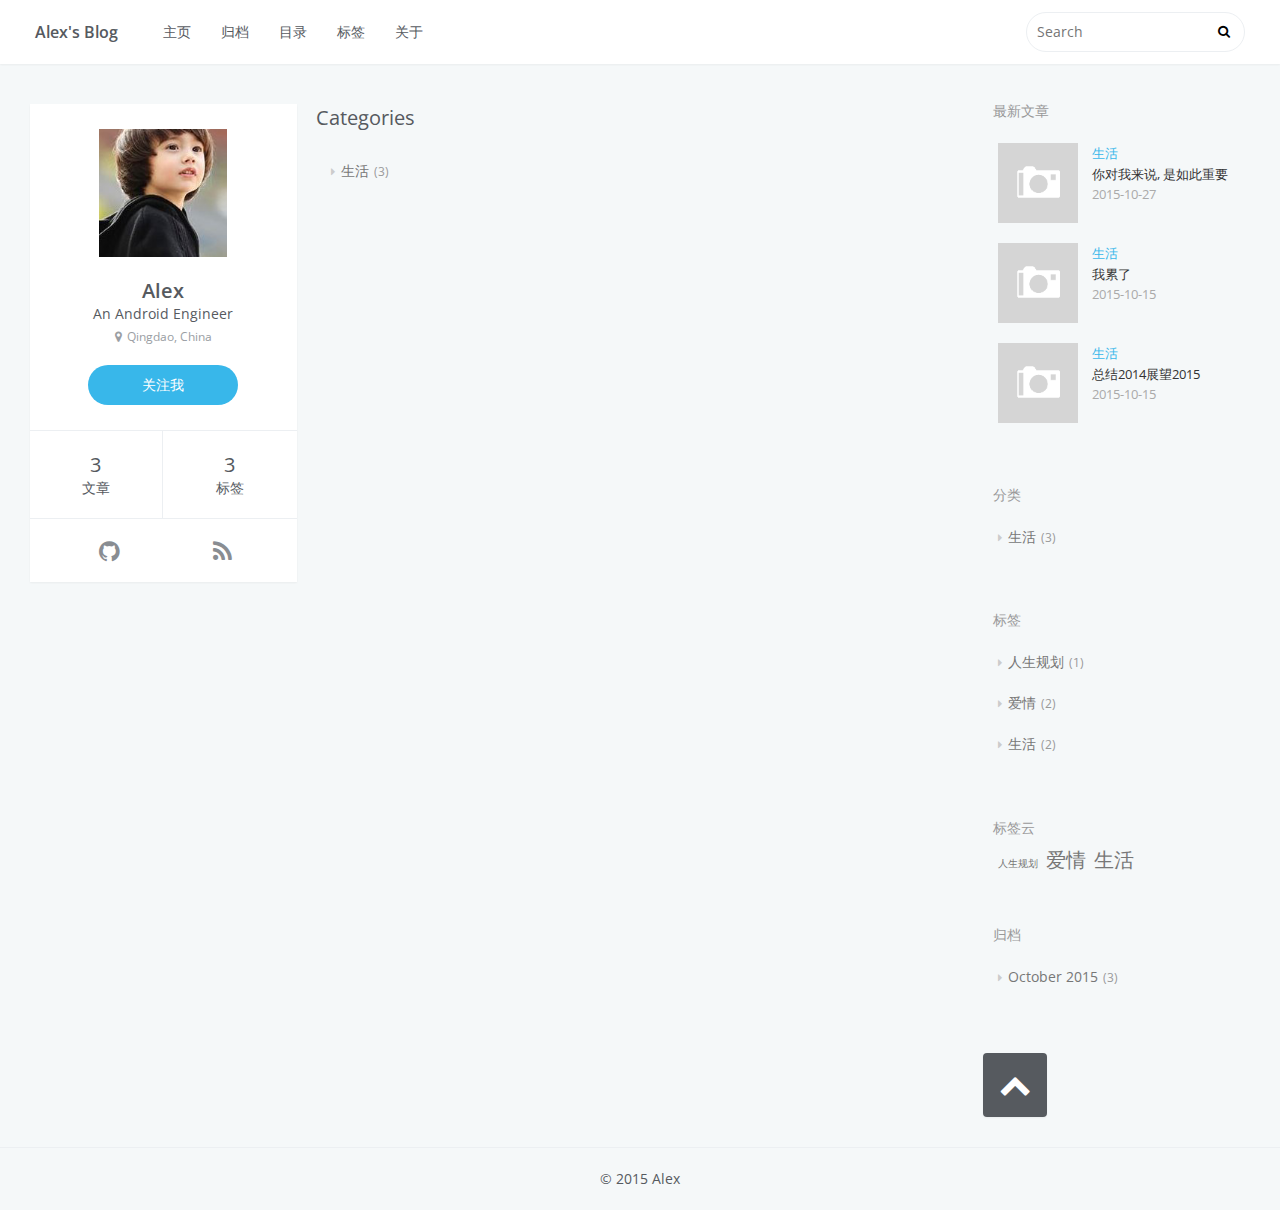
<file: categories/index.html>
<!DOCTYPE html>
<html>
<head>
  <meta charset="utf-8">
  
  <title>Categories | Alex&#39;s Blog</title>
  <meta name="viewport" content="width=device-width, initial-scale=1, maximum-scale=1">
  <meta name="description" content="An Android Engineer">
<meta property="og:type" content="website">
<meta property="og:title" content="Categories">
<meta property="og:url" content="http://sfshine.github.io/categories/index.html">
<meta property="og:site_name" content="Alex's Blog">
<meta property="og:description" content="An Android Engineer">
<meta property="og:updated_time" content="2015-10-15T02:20:38.595Z">
<meta name="twitter:card" content="summary">
<meta name="twitter:title" content="Categories">
<meta name="twitter:description" content="An Android Engineer">
  
  
    <link rel="icon" href="favicon.png">
  
  
 <link href='//fonts.useso.com/css?family=Open+Sans:400italic,400,600' rel='stylesheet' type='text/css'>
 <link href="//fonts.useso.com/css?family=Source+Code+Pro" rel="stylesheet" type="text/css">


  <link rel="stylesheet" href="/css/style.css" type="text/css">
  <link rel="stylesheet" href="/font-awesome/css/font-awesome.min.css" type="text/css">
  

  

  
</head>
<body>
  <div id="container">
    <header id="header">
  <div id="header-main" class="header-inner">
    <div class="outer">
      <a href="/" id="logo"><span class="site-title">Alex&#39;s Blog</span></a>
      <nav id="main-nav">
        
          <a class="main-nav-link" href="/.">主页</a>
        
          <a class="main-nav-link" href="/archives">归档</a>
        
          <a class="main-nav-link" href="/categories">目录</a>
        
          <a class="main-nav-link" href="/tags">标签</a>
        
          <a class="main-nav-link" href="/about">关于</a>
        
      </nav>
      
        <nav id="sub-nav">
          <div class="profile" id="profile-nav">
            <a id="profile-anchor" href="javascript:;"><img class="avatar" src="/css/images/avatar.png"><i class="fa fa-caret-down"></i></a>
          </div>
        </nav>
      
      <div id="search-form-wrap">
        <form action="//google.com/search" method="get" accept-charset="UTF-8" class="search-form"><input type="search" name="q" results="0" class="search-form-input" placeholder="Search"><button type="submit" class="search-form-submit"> </button><input type="hidden" name="sitesearch" value="http://sfshine.github.io"></form>
      </div>
    </div>
  </div>
  <div id="main-nav-mobile" class="header-sub header-inner">
    <table class="menu outer">
      <tr>
        
          <td><a class="main-nav-link" href="/.">主页</a></td>
        
          <td><a class="main-nav-link" href="/archives">归档</a></td>
        
          <td><a class="main-nav-link" href="/categories">目录</a></td>
        
          <td><a class="main-nav-link" href="/tags">标签</a></td>
        
          <td><a class="main-nav-link" href="/about">关于</a></td>
        
        <td>
          <form action="//google.com/search" method="get" accept-charset="UTF-8" class="search-form"><input type="search" name="q" results="0" class="search-form-input" placeholder="Search"><input type="hidden" name="sitesearch" value="http://sfshine.github.io"></form>
        </td>
      </tr>
    </table>
  </div>
</header>

    <div class="outer">
      
        <aside id="profile">
  <div class="inner profile-inner">
    <div class="base-info profile-block">
      <img id="avatar" src="/css/images/avatar.png">
      <h2 id="name">Alex</h2>
      <h3 id="title">An Android Engineer</h3>
      <span id="location"><i class="fa fa-map-marker"></i>Qingdao, China</span>
      <a id="follow" href="http://weibo.com/sfshine">关注我</a>
    </div>
    <div class="article-info profile-block">
      <div class="article-info-block">
        3
        <span>文章</span>
      </div>
      <div class="article-info-block">
        3
        <span>标签</span>
      </div>
    </div>
    
    <div class="contact-info profile-block">
      <table class="contact-list">
        <tr>
          
          <td><a href="https://github.com/sfshine" target="_blank" title="github"><i class="fa fa-github"></i></a></td>
          
          <td><a href="/atom.xml" target="_blank" title="rss"><i class="fa fa-rss"></i></a></td>
          
        </tr>
      </table>
    </div>
    
    
  </div>
</aside>

      
      <section id="main"><section class="layout-wrap">
  <div class="layout-title">
    <span>Categories</span>
  </div>
  <div class="layout-wrap-inner list-categories">
    
      <ul class="category-list"><li class="category-list-item"><a class="category-list-link" href="/categories/生活/">生活</a><span class="category-list-count">3</span></li></ul>
    
  </div>
</section></section>
      
        <aside id="sidebar">
  
    
  <div class="widget-wrap">
    <h3 class="widget-title">最新文章</h3>
    <div class="widget">
      <ul id="recent-post" class="">
        
          <li>
            
            <div class="item-thumbnail">
              <a href="/2015/10/27/你对我来说-是如此重要/" class="thumbnail">
  
    <span class="thumbnail-image thumbnail-none"></span>
  
</a>
            </div>
            
            <div class="item-inner">
              <p class="item-category"><a class="article-category-link" href="/categories/生活/">生活</a></p>
              <p class="item-title"><a href="/2015/10/27/你对我来说-是如此重要/" class="title">你对我来说, 是如此重要</a></p>
              <p class="item-date"><time datetime="2015-10-27T13:07:50.000Z" itemprop="datePublished">2015-10-27</time></p>
            </div>
          </li>
        
          <li>
            
            <div class="item-thumbnail">
              <a href="/2015/10/15/我累了/" class="thumbnail">
  
    <span class="thumbnail-image thumbnail-none"></span>
  
</a>
            </div>
            
            <div class="item-inner">
              <p class="item-category"><a class="article-category-link" href="/categories/生活/">生活</a></p>
              <p class="item-title"><a href="/2015/10/15/我累了/" class="title">我累了</a></p>
              <p class="item-date"><time datetime="2015-10-15T03:01:04.000Z" itemprop="datePublished">2015-10-15</time></p>
            </div>
          </li>
        
          <li>
            
            <div class="item-thumbnail">
              <a href="/2015/10/15/总结2014展望2015/" class="thumbnail">
  
    <span class="thumbnail-image thumbnail-none"></span>
  
</a>
            </div>
            
            <div class="item-inner">
              <p class="item-category"><a class="article-category-link" href="/categories/生活/">生活</a></p>
              <p class="item-title"><a href="/2015/10/15/总结2014展望2015/" class="title">总结2014展望2015</a></p>
              <p class="item-date"><time datetime="2015-10-15T02:52:53.000Z" itemprop="datePublished">2015-10-15</time></p>
            </div>
          </li>
        
      </ul>
    </div>
  </div>

  
    
  <div class="widget-wrap">
    <h3 class="widget-title">分类</h3>
    <div class="widget">
      <ul class="category-list"><li class="category-list-item"><a class="category-list-link" href="/categories/生活/">生活</a><span class="category-list-count">3</span></li></ul>
    </div>
  </div>

  
    
  <div class="widget-wrap">
    <h3 class="widget-title">标签</h3>
    <div class="widget">
      <ul class="tag-list"><li class="tag-list-item"><a class="tag-list-link" href="/tags/人生规划/">人生规划</a><span class="tag-list-count">1</span></li><li class="tag-list-item"><a class="tag-list-link" href="/tags/爱情/">爱情</a><span class="tag-list-count">2</span></li><li class="tag-list-item"><a class="tag-list-link" href="/tags/生活/">生活</a><span class="tag-list-count">2</span></li></ul>
    </div>
  </div>

  
    
  <div class="widget-wrap">
    <h3 class="widget-title">标签云</h3>
    <div class="widget tagcloud">
      <a href="/tags/人生规划/" style="font-size: 10px;">人生规划</a> <a href="/tags/爱情/" style="font-size: 20px;">爱情</a> <a href="/tags/生活/" style="font-size: 20px;">生活</a>
    </div>
  </div>

  
    
  <div class="widget-wrap">
    <h3 class="widget-title">归档</h3>
    <div class="widget">
      <ul class="archive-list"><li class="archive-list-item"><a class="archive-list-link" href="/archives/2015/10/">October 2015</a><span class="archive-list-count">3</span></li></ul>
    </div>
  </div>

  
  <div id="toTop" class="fa fa-chevron-up"></div>
</aside>
      
    </div>
    <footer id="footer">
  
  <div class="outer">
    <div id="footer-info" class="inner">
      &copy; 2015 Alex<br>
    </div>
  </div>
</footer>
    

<script type="text/javascript">
  var duoshuoQuery = {short_name:"sfshine"};
  (function() {
    var ds = document.createElement('script');
    ds.type = 'text/javascript';ds.async = true;
    ds.src = (document.location.protocol == 'https:' ? 'https:' : 'http:') + '//static.duoshuo.com/embed.js';
    ds.charset = 'UTF-8';
    (document.getElementsByTagName('head')[0] 
     || document.getElementsByTagName('body')[0]).appendChild(ds);
  })();
</script>



 <script src="//ajax.useso.com/ajax/libs/jquery/2.1.3/jquery.min.js"></script>




  <link rel="stylesheet" href="/fancybox/jquery.fancybox.css" type="text/css">
  <script src="/fancybox/jquery.fancybox.pack.js" type="text/javascript"></script>


<script src="/js/script.js" type="text/javascript"></script>

  </div>
</body>
</html>
</file>
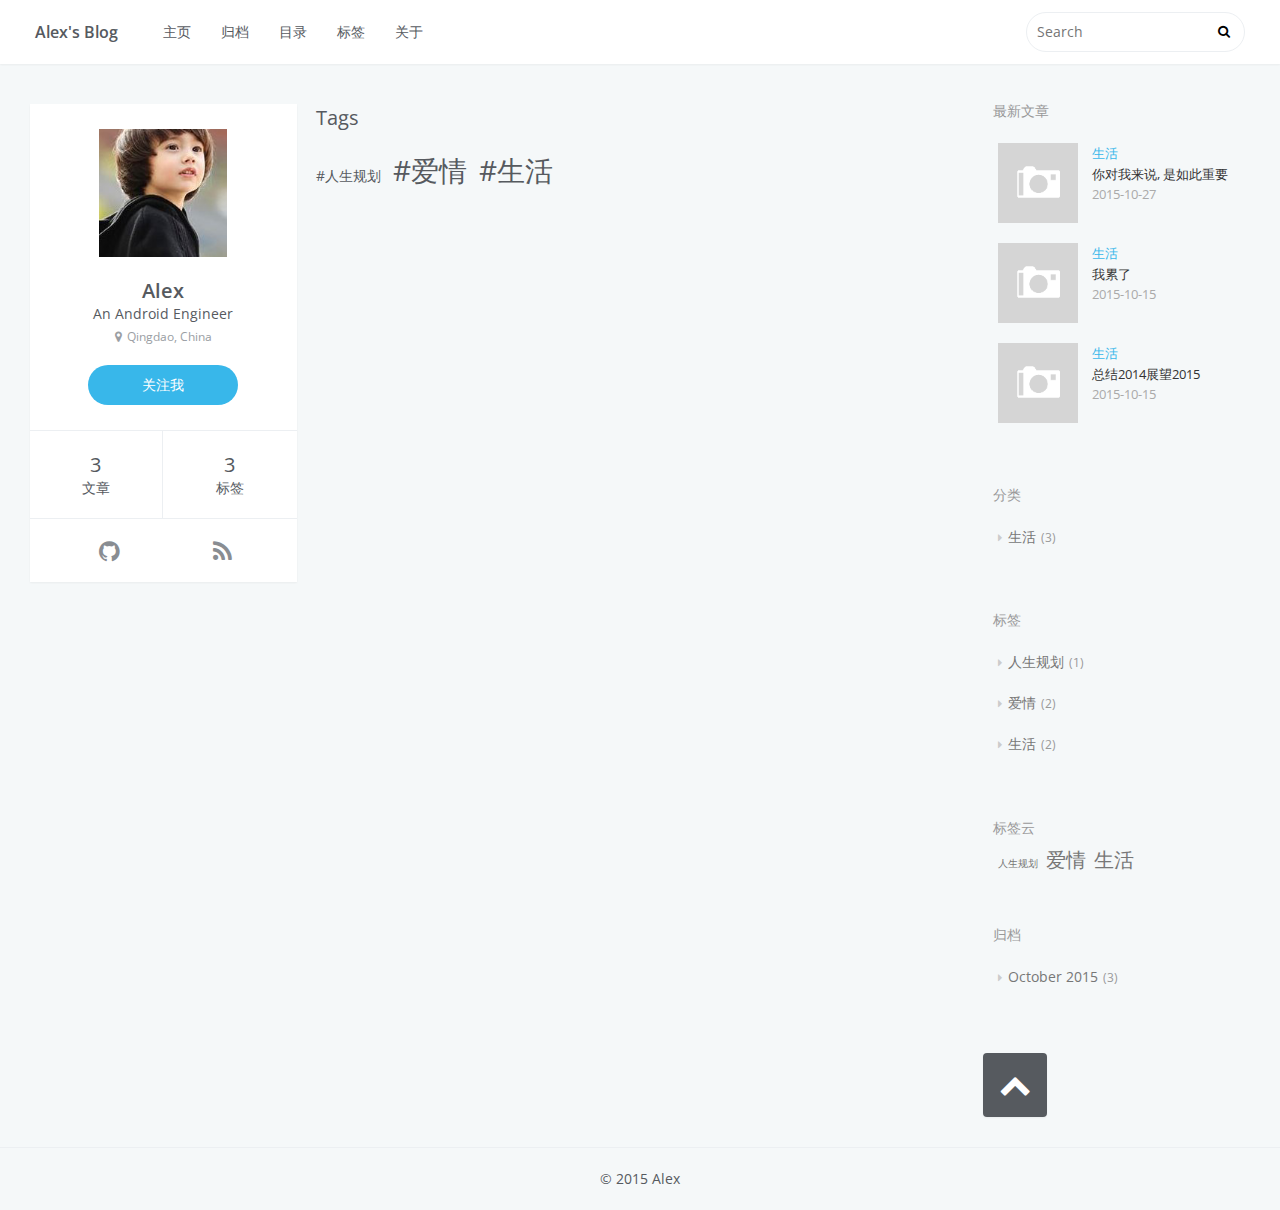
<file: tags/index.html>
<!DOCTYPE html>
<html>
<head>
  <meta charset="utf-8">
  
  <title>Tags | Alex&#39;s Blog</title>
  <meta name="viewport" content="width=device-width, initial-scale=1, maximum-scale=1">
  <meta name="description" content="An Android Engineer">
<meta property="og:type" content="website">
<meta property="og:title" content="Tags">
<meta property="og:url" content="http://sfshine.github.io/tags/index.html">
<meta property="og:site_name" content="Alex's Blog">
<meta property="og:description" content="An Android Engineer">
<meta property="og:updated_time" content="2015-10-15T02:20:38.596Z">
<meta name="twitter:card" content="summary">
<meta name="twitter:title" content="Tags">
<meta name="twitter:description" content="An Android Engineer">
  
  
    <link rel="icon" href="favicon.png">
  
  
 <link href='//fonts.useso.com/css?family=Open+Sans:400italic,400,600' rel='stylesheet' type='text/css'>
 <link href="//fonts.useso.com/css?family=Source+Code+Pro" rel="stylesheet" type="text/css">


  <link rel="stylesheet" href="/css/style.css" type="text/css">
  <link rel="stylesheet" href="/font-awesome/css/font-awesome.min.css" type="text/css">
  

  

  
</head>
<body>
  <div id="container">
    <header id="header">
  <div id="header-main" class="header-inner">
    <div class="outer">
      <a href="/" id="logo"><span class="site-title">Alex&#39;s Blog</span></a>
      <nav id="main-nav">
        
          <a class="main-nav-link" href="/.">主页</a>
        
          <a class="main-nav-link" href="/archives">归档</a>
        
          <a class="main-nav-link" href="/categories">目录</a>
        
          <a class="main-nav-link" href="/tags">标签</a>
        
          <a class="main-nav-link" href="/about">关于</a>
        
      </nav>
      
        <nav id="sub-nav">
          <div class="profile" id="profile-nav">
            <a id="profile-anchor" href="javascript:;"><img class="avatar" src="/css/images/avatar.png"><i class="fa fa-caret-down"></i></a>
          </div>
        </nav>
      
      <div id="search-form-wrap">
        <form action="//google.com/search" method="get" accept-charset="UTF-8" class="search-form"><input type="search" name="q" results="0" class="search-form-input" placeholder="Search"><button type="submit" class="search-form-submit"> </button><input type="hidden" name="sitesearch" value="http://sfshine.github.io"></form>
      </div>
    </div>
  </div>
  <div id="main-nav-mobile" class="header-sub header-inner">
    <table class="menu outer">
      <tr>
        
          <td><a class="main-nav-link" href="/.">主页</a></td>
        
          <td><a class="main-nav-link" href="/archives">归档</a></td>
        
          <td><a class="main-nav-link" href="/categories">目录</a></td>
        
          <td><a class="main-nav-link" href="/tags">标签</a></td>
        
          <td><a class="main-nav-link" href="/about">关于</a></td>
        
        <td>
          <form action="//google.com/search" method="get" accept-charset="UTF-8" class="search-form"><input type="search" name="q" results="0" class="search-form-input" placeholder="Search"><input type="hidden" name="sitesearch" value="http://sfshine.github.io"></form>
        </td>
      </tr>
    </table>
  </div>
</header>

    <div class="outer">
      
        <aside id="profile">
  <div class="inner profile-inner">
    <div class="base-info profile-block">
      <img id="avatar" src="/css/images/avatar.png">
      <h2 id="name">Alex</h2>
      <h3 id="title">An Android Engineer</h3>
      <span id="location"><i class="fa fa-map-marker"></i>Qingdao, China</span>
      <a id="follow" href="http://weibo.com/sfshine">关注我</a>
    </div>
    <div class="article-info profile-block">
      <div class="article-info-block">
        3
        <span>文章</span>
      </div>
      <div class="article-info-block">
        3
        <span>标签</span>
      </div>
    </div>
    
    <div class="contact-info profile-block">
      <table class="contact-list">
        <tr>
          
          <td><a href="https://github.com/sfshine" target="_blank" title="github"><i class="fa fa-github"></i></a></td>
          
          <td><a href="/atom.xml" target="_blank" title="rss"><i class="fa fa-rss"></i></a></td>
          
        </tr>
      </table>
    </div>
    
    
  </div>
</aside>

      
      <section id="main"><section class="layout-wrap">
  <div class="layout-title">
    <span>Tags</span>
  </div>
  <div class="layout-wrap-inner tag-cloud">
    
      <a href="/tags/人生规划/" style="font-size: 14px;">人生规划</a> <a href="/tags/爱情/" style="font-size: 28px;">爱情</a> <a href="/tags/生活/" style="font-size: 28px;">生活</a>
    
  </div>
</section></section>
      
        <aside id="sidebar">
  
    
  <div class="widget-wrap">
    <h3 class="widget-title">最新文章</h3>
    <div class="widget">
      <ul id="recent-post" class="">
        
          <li>
            
            <div class="item-thumbnail">
              <a href="/2015/10/27/你对我来说-是如此重要/" class="thumbnail">
  
    <span class="thumbnail-image thumbnail-none"></span>
  
</a>
            </div>
            
            <div class="item-inner">
              <p class="item-category"><a class="article-category-link" href="/categories/生活/">生活</a></p>
              <p class="item-title"><a href="/2015/10/27/你对我来说-是如此重要/" class="title">你对我来说, 是如此重要</a></p>
              <p class="item-date"><time datetime="2015-10-27T13:07:50.000Z" itemprop="datePublished">2015-10-27</time></p>
            </div>
          </li>
        
          <li>
            
            <div class="item-thumbnail">
              <a href="/2015/10/15/我累了/" class="thumbnail">
  
    <span class="thumbnail-image thumbnail-none"></span>
  
</a>
            </div>
            
            <div class="item-inner">
              <p class="item-category"><a class="article-category-link" href="/categories/生活/">生活</a></p>
              <p class="item-title"><a href="/2015/10/15/我累了/" class="title">我累了</a></p>
              <p class="item-date"><time datetime="2015-10-15T03:01:04.000Z" itemprop="datePublished">2015-10-15</time></p>
            </div>
          </li>
        
          <li>
            
            <div class="item-thumbnail">
              <a href="/2015/10/15/总结2014展望2015/" class="thumbnail">
  
    <span class="thumbnail-image thumbnail-none"></span>
  
</a>
            </div>
            
            <div class="item-inner">
              <p class="item-category"><a class="article-category-link" href="/categories/生活/">生活</a></p>
              <p class="item-title"><a href="/2015/10/15/总结2014展望2015/" class="title">总结2014展望2015</a></p>
              <p class="item-date"><time datetime="2015-10-15T02:52:53.000Z" itemprop="datePublished">2015-10-15</time></p>
            </div>
          </li>
        
      </ul>
    </div>
  </div>

  
    
  <div class="widget-wrap">
    <h3 class="widget-title">分类</h3>
    <div class="widget">
      <ul class="category-list"><li class="category-list-item"><a class="category-list-link" href="/categories/生活/">生活</a><span class="category-list-count">3</span></li></ul>
    </div>
  </div>

  
    
  <div class="widget-wrap">
    <h3 class="widget-title">标签</h3>
    <div class="widget">
      <ul class="tag-list"><li class="tag-list-item"><a class="tag-list-link" href="/tags/人生规划/">人生规划</a><span class="tag-list-count">1</span></li><li class="tag-list-item"><a class="tag-list-link" href="/tags/爱情/">爱情</a><span class="tag-list-count">2</span></li><li class="tag-list-item"><a class="tag-list-link" href="/tags/生活/">生活</a><span class="tag-list-count">2</span></li></ul>
    </div>
  </div>

  
    
  <div class="widget-wrap">
    <h3 class="widget-title">标签云</h3>
    <div class="widget tagcloud">
      <a href="/tags/人生规划/" style="font-size: 10px;">人生规划</a> <a href="/tags/爱情/" style="font-size: 20px;">爱情</a> <a href="/tags/生活/" style="font-size: 20px;">生活</a>
    </div>
  </div>

  
    
  <div class="widget-wrap">
    <h3 class="widget-title">归档</h3>
    <div class="widget">
      <ul class="archive-list"><li class="archive-list-item"><a class="archive-list-link" href="/archives/2015/10/">October 2015</a><span class="archive-list-count">3</span></li></ul>
    </div>
  </div>

  
  <div id="toTop" class="fa fa-chevron-up"></div>
</aside>
      
    </div>
    <footer id="footer">
  
  <div class="outer">
    <div id="footer-info" class="inner">
      &copy; 2015 Alex<br>
    </div>
  </div>
</footer>
    

<script type="text/javascript">
  var duoshuoQuery = {short_name:"sfshine"};
  (function() {
    var ds = document.createElement('script');
    ds.type = 'text/javascript';ds.async = true;
    ds.src = (document.location.protocol == 'https:' ? 'https:' : 'http:') + '//static.duoshuo.com/embed.js';
    ds.charset = 'UTF-8';
    (document.getElementsByTagName('head')[0] 
     || document.getElementsByTagName('body')[0]).appendChild(ds);
  })();
</script>



 <script src="//ajax.useso.com/ajax/libs/jquery/2.1.3/jquery.min.js"></script>




  <link rel="stylesheet" href="/fancybox/jquery.fancybox.css" type="text/css">
  <script src="/fancybox/jquery.fancybox.pack.js" type="text/javascript"></script>


<script src="/js/script.js" type="text/javascript"></script>

  </div>
</body>
</html>
</file>
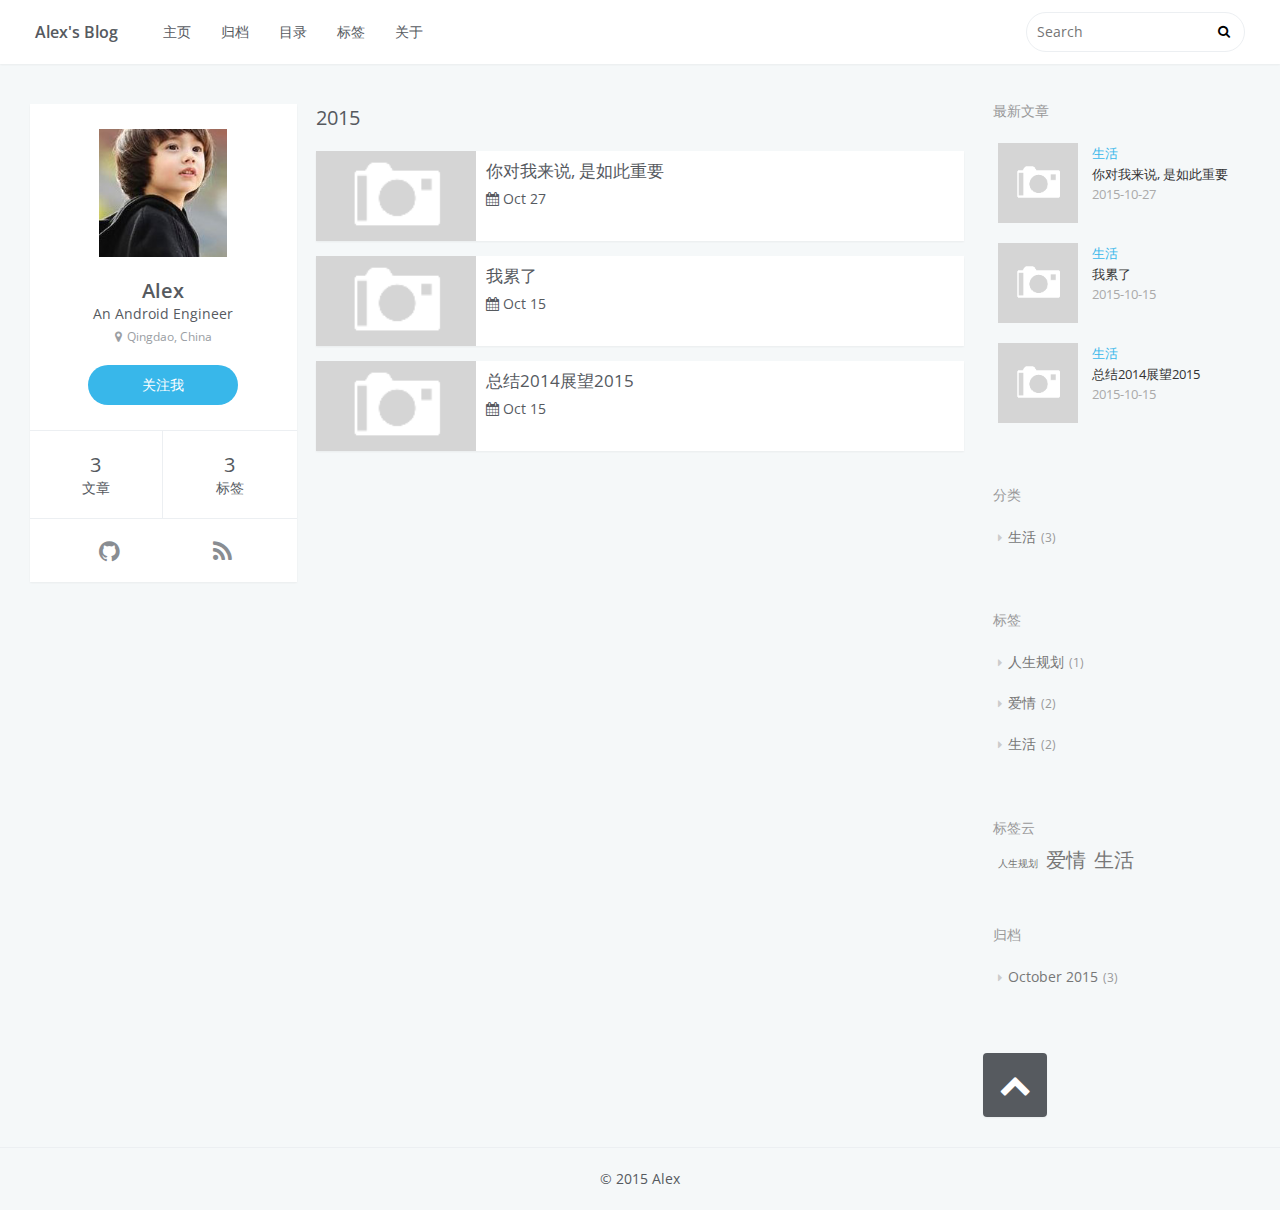
<file: archives/2015/index.html>
<!DOCTYPE html>
<html>
<head>
  <meta charset="utf-8">
  
  <title>Archives: 2015 | Alex&#39;s Blog</title>
  <meta name="viewport" content="width=device-width, initial-scale=1, maximum-scale=1">
  <meta name="description" content="An Android Engineer">
<meta property="og:type" content="website">
<meta property="og:title" content="Alex's Blog">
<meta property="og:url" content="http://sfshine.github.io/archives/2015/index.html">
<meta property="og:site_name" content="Alex's Blog">
<meta property="og:description" content="An Android Engineer">
<meta name="twitter:card" content="summary">
<meta name="twitter:title" content="Alex's Blog">
<meta name="twitter:description" content="An Android Engineer">
  
  
    <link rel="icon" href="favicon.png">
  
  
 <link href='//fonts.useso.com/css?family=Open+Sans:400italic,400,600' rel='stylesheet' type='text/css'>
 <link href="//fonts.useso.com/css?family=Source+Code+Pro" rel="stylesheet" type="text/css">


  <link rel="stylesheet" href="/css/style.css" type="text/css">
  <link rel="stylesheet" href="/font-awesome/css/font-awesome.min.css" type="text/css">
  

  

  
</head>
<body>
  <div id="container">
    <header id="header">
  <div id="header-main" class="header-inner">
    <div class="outer">
      <a href="/" id="logo"><span class="site-title">Alex&#39;s Blog</span></a>
      <nav id="main-nav">
        
          <a class="main-nav-link" href="/.">主页</a>
        
          <a class="main-nav-link" href="/archives">归档</a>
        
          <a class="main-nav-link" href="/categories">目录</a>
        
          <a class="main-nav-link" href="/tags">标签</a>
        
          <a class="main-nav-link" href="/about">关于</a>
        
      </nav>
      
        <nav id="sub-nav">
          <div class="profile" id="profile-nav">
            <a id="profile-anchor" href="javascript:;"><img class="avatar" src="/css/images/avatar.png"><i class="fa fa-caret-down"></i></a>
          </div>
        </nav>
      
      <div id="search-form-wrap">
        <form action="//google.com/search" method="get" accept-charset="UTF-8" class="search-form"><input type="search" name="q" results="0" class="search-form-input" placeholder="Search"><button type="submit" class="search-form-submit"> </button><input type="hidden" name="sitesearch" value="http://sfshine.github.io"></form>
      </div>
    </div>
  </div>
  <div id="main-nav-mobile" class="header-sub header-inner">
    <table class="menu outer">
      <tr>
        
          <td><a class="main-nav-link" href="/.">主页</a></td>
        
          <td><a class="main-nav-link" href="/archives">归档</a></td>
        
          <td><a class="main-nav-link" href="/categories">目录</a></td>
        
          <td><a class="main-nav-link" href="/tags">标签</a></td>
        
          <td><a class="main-nav-link" href="/about">关于</a></td>
        
        <td>
          <form action="//google.com/search" method="get" accept-charset="UTF-8" class="search-form"><input type="search" name="q" results="0" class="search-form-input" placeholder="Search"><input type="hidden" name="sitesearch" value="http://sfshine.github.io"></form>
        </td>
      </tr>
    </table>
  </div>
</header>

    <div class="outer">
      
        <aside id="profile">
  <div class="inner profile-inner">
    <div class="base-info profile-block">
      <img id="avatar" src="/css/images/avatar.png">
      <h2 id="name">Alex</h2>
      <h3 id="title">An Android Engineer</h3>
      <span id="location"><i class="fa fa-map-marker"></i>Qingdao, China</span>
      <a id="follow" href="http://weibo.com/sfshine">关注我</a>
    </div>
    <div class="article-info profile-block">
      <div class="article-info-block">
        3
        <span>文章</span>
      </div>
      <div class="article-info-block">
        3
        <span>标签</span>
      </div>
    </div>
    
    <div class="contact-info profile-block">
      <table class="contact-list">
        <tr>
          
          <td><a href="https://github.com/sfshine" target="_blank" title="github"><i class="fa fa-github"></i></a></td>
          
          <td><a href="/atom.xml" target="_blank" title="rss"><i class="fa fa-rss"></i></a></td>
          
        </tr>
      </table>
    </div>
    
    
  </div>
</aside>

      
      <section id="main">
      <div class="archive-year-wrap">
        <a href="/archives/2015" class="archive-year">2015</a>
      </div>
      <section class="archives-wrap">
        <div class="archives">
    
    <article class="archive-article archive-type-post">
  <div class="archive-article-inner">
    
    <div class="archive-article-thumbnail">
      <a href="/2015/10/27/你对我来说-是如此重要/" class="thumbnail">
  
    <span class="thumbnail-image thumbnail-none"></span>
  
</a>
    </div>
    
    <header class="archive-article-header">
      
  
    <h1 itemprop="name">
      <a class="archive-article-title" href="/2015/10/27/你对我来说-是如此重要/">你对我来说, 是如此重要</a>
    </h1>
  

      
        
  <div class="archive-article-date">
    <i class="fa fa-calendar"></i>
    <a href="/2015/10/27/你对我来说-是如此重要/">
      <time datetime="2015-10-27T13:07:50.000Z" itemprop="datePublished">Oct 27</time>
    </a>
  </div>


      
    </header>
  </div>
</article>
  
    <article class="archive-article archive-type-post">
  <div class="archive-article-inner">
    
    <div class="archive-article-thumbnail">
      <a href="/2015/10/15/我累了/" class="thumbnail">
  
    <span class="thumbnail-image thumbnail-none"></span>
  
</a>
    </div>
    
    <header class="archive-article-header">
      
  
    <h1 itemprop="name">
      <a class="archive-article-title" href="/2015/10/15/我累了/">我累了</a>
    </h1>
  

      
        
  <div class="archive-article-date">
    <i class="fa fa-calendar"></i>
    <a href="/2015/10/15/我累了/">
      <time datetime="2015-10-15T03:01:04.000Z" itemprop="datePublished">Oct 15</time>
    </a>
  </div>


      
    </header>
  </div>
</article>
  
    <article class="archive-article archive-type-post">
  <div class="archive-article-inner">
    
    <div class="archive-article-thumbnail">
      <a href="/2015/10/15/总结2014展望2015/" class="thumbnail">
  
    <span class="thumbnail-image thumbnail-none"></span>
  
</a>
    </div>
    
    <header class="archive-article-header">
      
  
    <h1 itemprop="name">
      <a class="archive-article-title" href="/2015/10/15/总结2014展望2015/">总结2014展望2015</a>
    </h1>
  

      
        
  <div class="archive-article-date">
    <i class="fa fa-calendar"></i>
    <a href="/2015/10/15/总结2014展望2015/">
      <time datetime="2015-10-15T02:52:53.000Z" itemprop="datePublished">Oct 15</time>
    </a>
  </div>


      
    </header>
  </div>
</article>
  
    </div></section>
  </section>
      
        <aside id="sidebar">
  
    
  <div class="widget-wrap">
    <h3 class="widget-title">最新文章</h3>
    <div class="widget">
      <ul id="recent-post" class="">
        
          <li>
            
            <div class="item-thumbnail">
              <a href="/2015/10/27/你对我来说-是如此重要/" class="thumbnail">
  
    <span class="thumbnail-image thumbnail-none"></span>
  
</a>
            </div>
            
            <div class="item-inner">
              <p class="item-category"><a class="article-category-link" href="/categories/生活/">生活</a></p>
              <p class="item-title"><a href="/2015/10/27/你对我来说-是如此重要/" class="title">你对我来说, 是如此重要</a></p>
              <p class="item-date"><time datetime="2015-10-27T13:07:50.000Z" itemprop="datePublished">2015-10-27</time></p>
            </div>
          </li>
        
          <li>
            
            <div class="item-thumbnail">
              <a href="/2015/10/15/我累了/" class="thumbnail">
  
    <span class="thumbnail-image thumbnail-none"></span>
  
</a>
            </div>
            
            <div class="item-inner">
              <p class="item-category"><a class="article-category-link" href="/categories/生活/">生活</a></p>
              <p class="item-title"><a href="/2015/10/15/我累了/" class="title">我累了</a></p>
              <p class="item-date"><time datetime="2015-10-15T03:01:04.000Z" itemprop="datePublished">2015-10-15</time></p>
            </div>
          </li>
        
          <li>
            
            <div class="item-thumbnail">
              <a href="/2015/10/15/总结2014展望2015/" class="thumbnail">
  
    <span class="thumbnail-image thumbnail-none"></span>
  
</a>
            </div>
            
            <div class="item-inner">
              <p class="item-category"><a class="article-category-link" href="/categories/生活/">生活</a></p>
              <p class="item-title"><a href="/2015/10/15/总结2014展望2015/" class="title">总结2014展望2015</a></p>
              <p class="item-date"><time datetime="2015-10-15T02:52:53.000Z" itemprop="datePublished">2015-10-15</time></p>
            </div>
          </li>
        
      </ul>
    </div>
  </div>

  
    
  <div class="widget-wrap">
    <h3 class="widget-title">分类</h3>
    <div class="widget">
      <ul class="category-list"><li class="category-list-item"><a class="category-list-link" href="/categories/生活/">生活</a><span class="category-list-count">3</span></li></ul>
    </div>
  </div>

  
    
  <div class="widget-wrap">
    <h3 class="widget-title">标签</h3>
    <div class="widget">
      <ul class="tag-list"><li class="tag-list-item"><a class="tag-list-link" href="/tags/人生规划/">人生规划</a><span class="tag-list-count">1</span></li><li class="tag-list-item"><a class="tag-list-link" href="/tags/爱情/">爱情</a><span class="tag-list-count">2</span></li><li class="tag-list-item"><a class="tag-list-link" href="/tags/生活/">生活</a><span class="tag-list-count">2</span></li></ul>
    </div>
  </div>

  
    
  <div class="widget-wrap">
    <h3 class="widget-title">标签云</h3>
    <div class="widget tagcloud">
      <a href="/tags/人生规划/" style="font-size: 10px;">人生规划</a> <a href="/tags/爱情/" style="font-size: 20px;">爱情</a> <a href="/tags/生活/" style="font-size: 20px;">生活</a>
    </div>
  </div>

  
    
  <div class="widget-wrap">
    <h3 class="widget-title">归档</h3>
    <div class="widget">
      <ul class="archive-list"><li class="archive-list-item"><a class="archive-list-link" href="/archives/2015/10/">October 2015</a><span class="archive-list-count">3</span></li></ul>
    </div>
  </div>

  
  <div id="toTop" class="fa fa-chevron-up"></div>
</aside>
      
    </div>
    <footer id="footer">
  
  <div class="outer">
    <div id="footer-info" class="inner">
      &copy; 2015 Alex<br>
    </div>
  </div>
</footer>
    

<script type="text/javascript">
  var duoshuoQuery = {short_name:"sfshine"};
  (function() {
    var ds = document.createElement('script');
    ds.type = 'text/javascript';ds.async = true;
    ds.src = (document.location.protocol == 'https:' ? 'https:' : 'http:') + '//static.duoshuo.com/embed.js';
    ds.charset = 'UTF-8';
    (document.getElementsByTagName('head')[0] 
     || document.getElementsByTagName('body')[0]).appendChild(ds);
  })();
</script>



 <script src="//ajax.useso.com/ajax/libs/jquery/2.1.3/jquery.min.js"></script>




  <link rel="stylesheet" href="/fancybox/jquery.fancybox.css" type="text/css">
  <script src="/fancybox/jquery.fancybox.pack.js" type="text/javascript"></script>


<script src="/js/script.js" type="text/javascript"></script>

  </div>
</body>
</html>
</file>
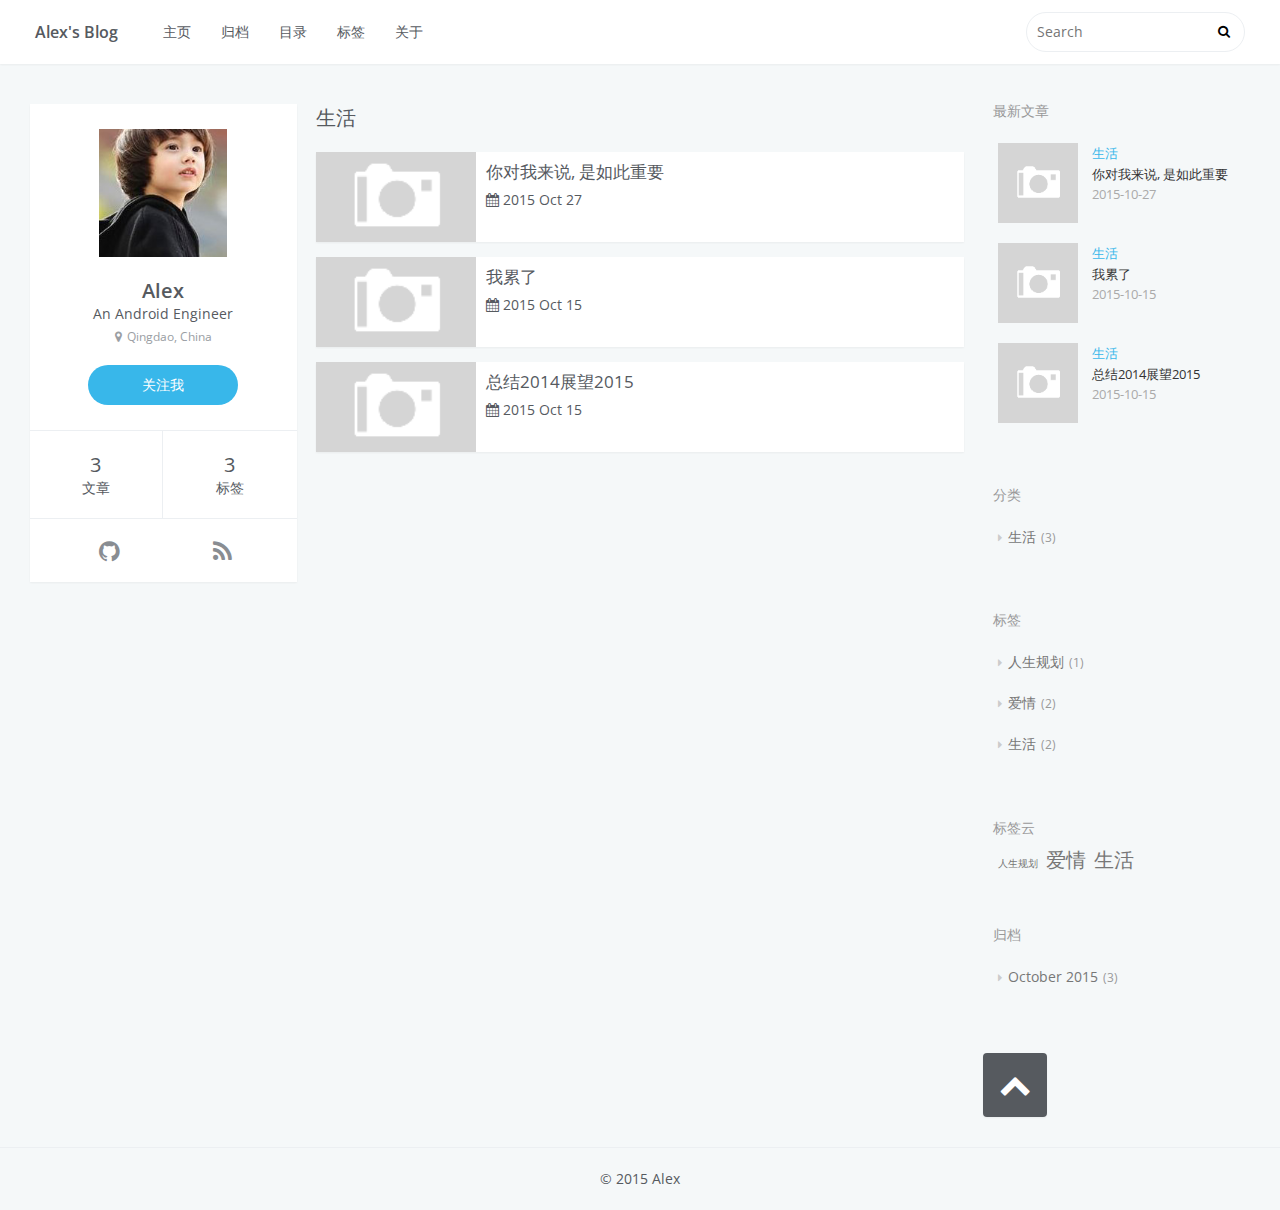
<file: categories/生活/index.html>
<!DOCTYPE html>
<html>
<head>
  <meta charset="utf-8">
  
  <title>Category: 生活 | Alex&#39;s Blog</title>
  <meta name="viewport" content="width=device-width, initial-scale=1, maximum-scale=1">
  <meta name="description" content="An Android Engineer">
<meta property="og:type" content="website">
<meta property="og:title" content="Alex's Blog">
<meta property="og:url" content="http://sfshine.github.io/categories/生活/index.html">
<meta property="og:site_name" content="Alex's Blog">
<meta property="og:description" content="An Android Engineer">
<meta name="twitter:card" content="summary">
<meta name="twitter:title" content="Alex's Blog">
<meta name="twitter:description" content="An Android Engineer">
  
  
    <link rel="icon" href="favicon.png">
  
  
 <link href='//fonts.useso.com/css?family=Open+Sans:400italic,400,600' rel='stylesheet' type='text/css'>
 <link href="//fonts.useso.com/css?family=Source+Code+Pro" rel="stylesheet" type="text/css">


  <link rel="stylesheet" href="/css/style.css" type="text/css">
  <link rel="stylesheet" href="/font-awesome/css/font-awesome.min.css" type="text/css">
  

  

  
</head>
<body>
  <div id="container">
    <header id="header">
  <div id="header-main" class="header-inner">
    <div class="outer">
      <a href="/" id="logo"><span class="site-title">Alex&#39;s Blog</span></a>
      <nav id="main-nav">
        
          <a class="main-nav-link" href="/.">主页</a>
        
          <a class="main-nav-link" href="/archives">归档</a>
        
          <a class="main-nav-link" href="/categories">目录</a>
        
          <a class="main-nav-link" href="/tags">标签</a>
        
          <a class="main-nav-link" href="/about">关于</a>
        
      </nav>
      
        <nav id="sub-nav">
          <div class="profile" id="profile-nav">
            <a id="profile-anchor" href="javascript:;"><img class="avatar" src="/css/images/avatar.png"><i class="fa fa-caret-down"></i></a>
          </div>
        </nav>
      
      <div id="search-form-wrap">
        <form action="//google.com/search" method="get" accept-charset="UTF-8" class="search-form"><input type="search" name="q" results="0" class="search-form-input" placeholder="Search"><button type="submit" class="search-form-submit"> </button><input type="hidden" name="sitesearch" value="http://sfshine.github.io"></form>
      </div>
    </div>
  </div>
  <div id="main-nav-mobile" class="header-sub header-inner">
    <table class="menu outer">
      <tr>
        
          <td><a class="main-nav-link" href="/.">主页</a></td>
        
          <td><a class="main-nav-link" href="/archives">归档</a></td>
        
          <td><a class="main-nav-link" href="/categories">目录</a></td>
        
          <td><a class="main-nav-link" href="/tags">标签</a></td>
        
          <td><a class="main-nav-link" href="/about">关于</a></td>
        
        <td>
          <form action="//google.com/search" method="get" accept-charset="UTF-8" class="search-form"><input type="search" name="q" results="0" class="search-form-input" placeholder="Search"><input type="hidden" name="sitesearch" value="http://sfshine.github.io"></form>
        </td>
      </tr>
    </table>
  </div>
</header>

    <div class="outer">
      
        <aside id="profile">
  <div class="inner profile-inner">
    <div class="base-info profile-block">
      <img id="avatar" src="/css/images/avatar.png">
      <h2 id="name">Alex</h2>
      <h3 id="title">An Android Engineer</h3>
      <span id="location"><i class="fa fa-map-marker"></i>Qingdao, China</span>
      <a id="follow" href="http://weibo.com/sfshine">关注我</a>
    </div>
    <div class="article-info profile-block">
      <div class="article-info-block">
        3
        <span>文章</span>
      </div>
      <div class="article-info-block">
        3
        <span>标签</span>
      </div>
    </div>
    
    <div class="contact-info profile-block">
      <table class="contact-list">
        <tr>
          
          <td><a href="https://github.com/sfshine" target="_blank" title="github"><i class="fa fa-github"></i></a></td>
          
          <td><a href="/atom.xml" target="_blank" title="rss"><i class="fa fa-rss"></i></a></td>
          
        </tr>
      </table>
    </div>
    
    
  </div>
</aside>

      
      <section id="main">
    <section class="archives-wrap">
    <div class="archive-category-wrap">
      <span class="archive-category">生活</span>
    </div>
    <div class="archives">
    
      <article class="archive-article archive-type-post">
  <div class="archive-article-inner">
    
    <div class="archive-article-thumbnail">
      <a href="/2015/10/27/你对我来说-是如此重要/" class="thumbnail">
  
    <span class="thumbnail-image thumbnail-none"></span>
  
</a>
    </div>
    
    <header class="archive-article-header">
      
  
    <h1 itemprop="name">
      <a class="archive-article-title" href="/2015/10/27/你对我来说-是如此重要/">你对我来说, 是如此重要</a>
    </h1>
  

      
        
  <div class="archive-article-date">
    <i class="fa fa-calendar"></i>
    <a href="/2015/10/27/你对我来说-是如此重要/">
      <time datetime="2015-10-27T13:07:50.000Z" itemprop="datePublished">2015 Oct 27</time>
    </a>
  </div>


      
    </header>
  </div>
</article>
    
      <article class="archive-article archive-type-post">
  <div class="archive-article-inner">
    
    <div class="archive-article-thumbnail">
      <a href="/2015/10/15/我累了/" class="thumbnail">
  
    <span class="thumbnail-image thumbnail-none"></span>
  
</a>
    </div>
    
    <header class="archive-article-header">
      
  
    <h1 itemprop="name">
      <a class="archive-article-title" href="/2015/10/15/我累了/">我累了</a>
    </h1>
  

      
        
  <div class="archive-article-date">
    <i class="fa fa-calendar"></i>
    <a href="/2015/10/15/我累了/">
      <time datetime="2015-10-15T03:01:04.000Z" itemprop="datePublished">2015 Oct 15</time>
    </a>
  </div>


      
    </header>
  </div>
</article>
    
      <article class="archive-article archive-type-post">
  <div class="archive-article-inner">
    
    <div class="archive-article-thumbnail">
      <a href="/2015/10/15/总结2014展望2015/" class="thumbnail">
  
    <span class="thumbnail-image thumbnail-none"></span>
  
</a>
    </div>
    
    <header class="archive-article-header">
      
  
    <h1 itemprop="name">
      <a class="archive-article-title" href="/2015/10/15/总结2014展望2015/">总结2014展望2015</a>
    </h1>
  

      
        
  <div class="archive-article-date">
    <i class="fa fa-calendar"></i>
    <a href="/2015/10/15/总结2014展望2015/">
      <time datetime="2015-10-15T02:52:53.000Z" itemprop="datePublished">2015 Oct 15</time>
    </a>
  </div>


      
    </header>
  </div>
</article>
    
    </div></section>
    </section>
      
        <aside id="sidebar">
  
    
  <div class="widget-wrap">
    <h3 class="widget-title">最新文章</h3>
    <div class="widget">
      <ul id="recent-post" class="">
        
          <li>
            
            <div class="item-thumbnail">
              <a href="/2015/10/27/你对我来说-是如此重要/" class="thumbnail">
  
    <span class="thumbnail-image thumbnail-none"></span>
  
</a>
            </div>
            
            <div class="item-inner">
              <p class="item-category"><a class="article-category-link" href="/categories/生活/">生活</a></p>
              <p class="item-title"><a href="/2015/10/27/你对我来说-是如此重要/" class="title">你对我来说, 是如此重要</a></p>
              <p class="item-date"><time datetime="2015-10-27T13:07:50.000Z" itemprop="datePublished">2015-10-27</time></p>
            </div>
          </li>
        
          <li>
            
            <div class="item-thumbnail">
              <a href="/2015/10/15/我累了/" class="thumbnail">
  
    <span class="thumbnail-image thumbnail-none"></span>
  
</a>
            </div>
            
            <div class="item-inner">
              <p class="item-category"><a class="article-category-link" href="/categories/生活/">生活</a></p>
              <p class="item-title"><a href="/2015/10/15/我累了/" class="title">我累了</a></p>
              <p class="item-date"><time datetime="2015-10-15T03:01:04.000Z" itemprop="datePublished">2015-10-15</time></p>
            </div>
          </li>
        
          <li>
            
            <div class="item-thumbnail">
              <a href="/2015/10/15/总结2014展望2015/" class="thumbnail">
  
    <span class="thumbnail-image thumbnail-none"></span>
  
</a>
            </div>
            
            <div class="item-inner">
              <p class="item-category"><a class="article-category-link" href="/categories/生活/">生活</a></p>
              <p class="item-title"><a href="/2015/10/15/总结2014展望2015/" class="title">总结2014展望2015</a></p>
              <p class="item-date"><time datetime="2015-10-15T02:52:53.000Z" itemprop="datePublished">2015-10-15</time></p>
            </div>
          </li>
        
      </ul>
    </div>
  </div>

  
    
  <div class="widget-wrap">
    <h3 class="widget-title">分类</h3>
    <div class="widget">
      <ul class="category-list"><li class="category-list-item"><a class="category-list-link" href="/categories/生活/">生活</a><span class="category-list-count">3</span></li></ul>
    </div>
  </div>

  
    
  <div class="widget-wrap">
    <h3 class="widget-title">标签</h3>
    <div class="widget">
      <ul class="tag-list"><li class="tag-list-item"><a class="tag-list-link" href="/tags/人生规划/">人生规划</a><span class="tag-list-count">1</span></li><li class="tag-list-item"><a class="tag-list-link" href="/tags/爱情/">爱情</a><span class="tag-list-count">2</span></li><li class="tag-list-item"><a class="tag-list-link" href="/tags/生活/">生活</a><span class="tag-list-count">2</span></li></ul>
    </div>
  </div>

  
    
  <div class="widget-wrap">
    <h3 class="widget-title">标签云</h3>
    <div class="widget tagcloud">
      <a href="/tags/人生规划/" style="font-size: 10px;">人生规划</a> <a href="/tags/爱情/" style="font-size: 20px;">爱情</a> <a href="/tags/生活/" style="font-size: 20px;">生活</a>
    </div>
  </div>

  
    
  <div class="widget-wrap">
    <h3 class="widget-title">归档</h3>
    <div class="widget">
      <ul class="archive-list"><li class="archive-list-item"><a class="archive-list-link" href="/archives/2015/10/">October 2015</a><span class="archive-list-count">3</span></li></ul>
    </div>
  </div>

  
  <div id="toTop" class="fa fa-chevron-up"></div>
</aside>
      
    </div>
    <footer id="footer">
  
  <div class="outer">
    <div id="footer-info" class="inner">
      &copy; 2015 Alex<br>
    </div>
  </div>
</footer>
    

<script type="text/javascript">
  var duoshuoQuery = {short_name:"sfshine"};
  (function() {
    var ds = document.createElement('script');
    ds.type = 'text/javascript';ds.async = true;
    ds.src = (document.location.protocol == 'https:' ? 'https:' : 'http:') + '//static.duoshuo.com/embed.js';
    ds.charset = 'UTF-8';
    (document.getElementsByTagName('head')[0] 
     || document.getElementsByTagName('body')[0]).appendChild(ds);
  })();
</script>



 <script src="//ajax.useso.com/ajax/libs/jquery/2.1.3/jquery.min.js"></script>




  <link rel="stylesheet" href="/fancybox/jquery.fancybox.css" type="text/css">
  <script src="/fancybox/jquery.fancybox.pack.js" type="text/javascript"></script>


<script src="/js/script.js" type="text/javascript"></script>

  </div>
</body>
</html>
</file>
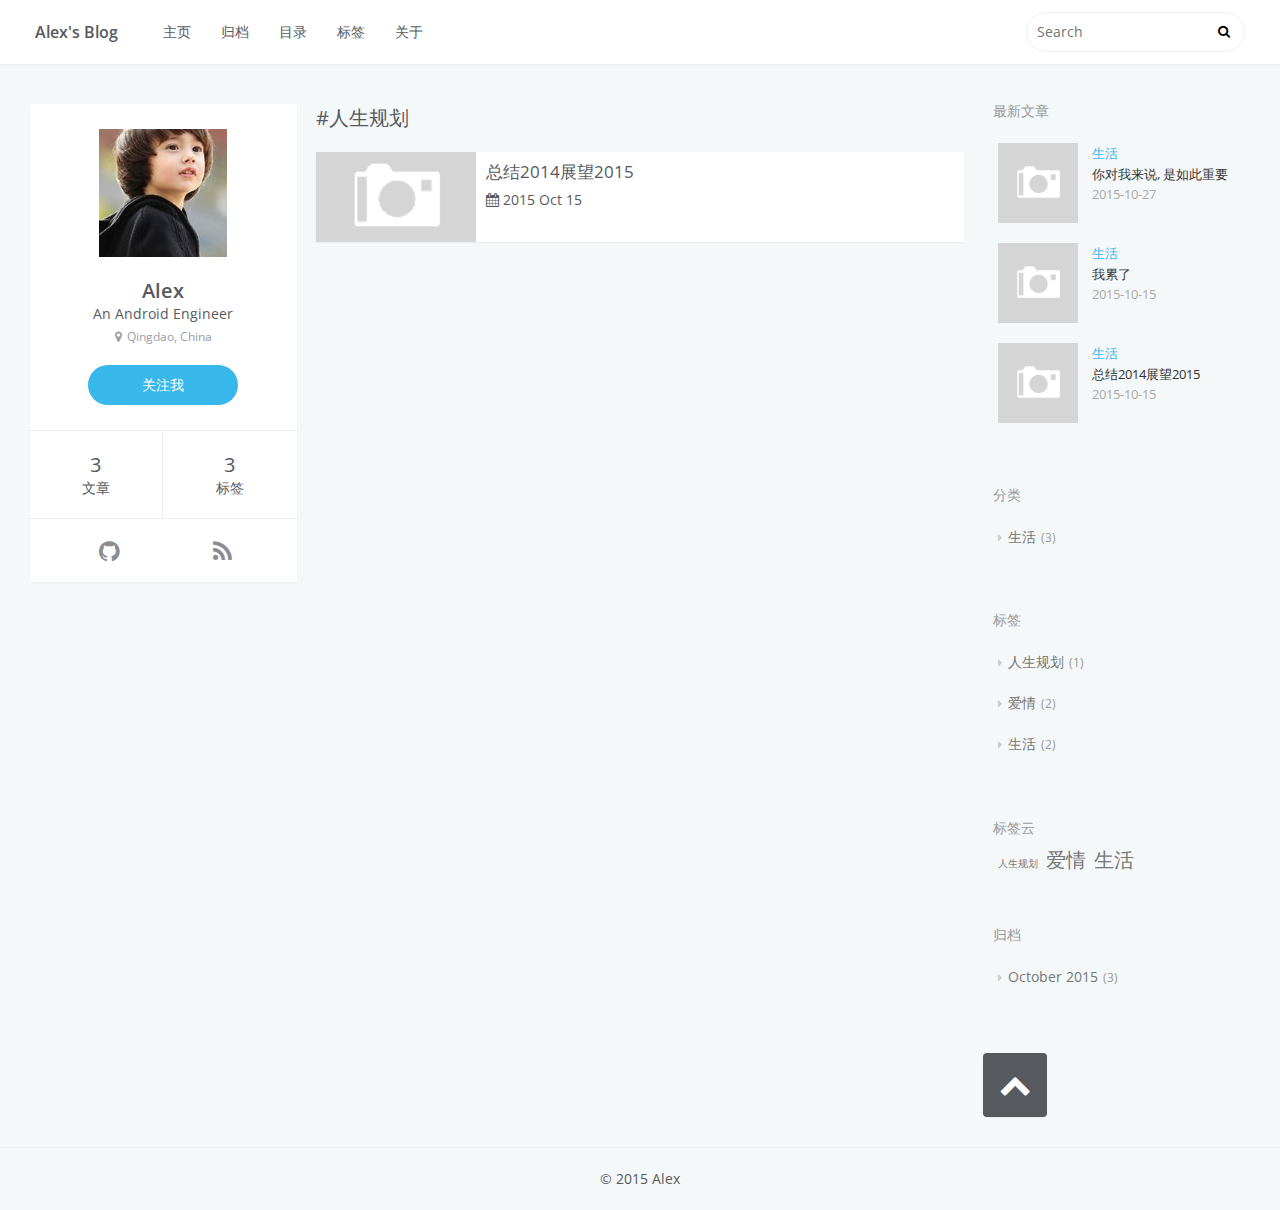
<file: tags/人生规划/index.html>
<!DOCTYPE html>
<html>
<head>
  <meta charset="utf-8">
  
  <title>Tag: 人生规划 | Alex&#39;s Blog</title>
  <meta name="viewport" content="width=device-width, initial-scale=1, maximum-scale=1">
  <meta name="description" content="An Android Engineer">
<meta property="og:type" content="website">
<meta property="og:title" content="Alex's Blog">
<meta property="og:url" content="http://sfshine.github.io/tags/人生规划/index.html">
<meta property="og:site_name" content="Alex's Blog">
<meta property="og:description" content="An Android Engineer">
<meta name="twitter:card" content="summary">
<meta name="twitter:title" content="Alex's Blog">
<meta name="twitter:description" content="An Android Engineer">
  
  
    <link rel="icon" href="favicon.png">
  
  
 <link href='//fonts.useso.com/css?family=Open+Sans:400italic,400,600' rel='stylesheet' type='text/css'>
 <link href="//fonts.useso.com/css?family=Source+Code+Pro" rel="stylesheet" type="text/css">


  <link rel="stylesheet" href="/css/style.css" type="text/css">
  <link rel="stylesheet" href="/font-awesome/css/font-awesome.min.css" type="text/css">
  

  

  
</head>
<body>
  <div id="container">
    <header id="header">
  <div id="header-main" class="header-inner">
    <div class="outer">
      <a href="/" id="logo"><span class="site-title">Alex&#39;s Blog</span></a>
      <nav id="main-nav">
        
          <a class="main-nav-link" href="/.">主页</a>
        
          <a class="main-nav-link" href="/archives">归档</a>
        
          <a class="main-nav-link" href="/categories">目录</a>
        
          <a class="main-nav-link" href="/tags">标签</a>
        
          <a class="main-nav-link" href="/about">关于</a>
        
      </nav>
      
        <nav id="sub-nav">
          <div class="profile" id="profile-nav">
            <a id="profile-anchor" href="javascript:;"><img class="avatar" src="/css/images/avatar.png"><i class="fa fa-caret-down"></i></a>
          </div>
        </nav>
      
      <div id="search-form-wrap">
        <form action="//google.com/search" method="get" accept-charset="UTF-8" class="search-form"><input type="search" name="q" results="0" class="search-form-input" placeholder="Search"><button type="submit" class="search-form-submit"> </button><input type="hidden" name="sitesearch" value="http://sfshine.github.io"></form>
      </div>
    </div>
  </div>
  <div id="main-nav-mobile" class="header-sub header-inner">
    <table class="menu outer">
      <tr>
        
          <td><a class="main-nav-link" href="/.">主页</a></td>
        
          <td><a class="main-nav-link" href="/archives">归档</a></td>
        
          <td><a class="main-nav-link" href="/categories">目录</a></td>
        
          <td><a class="main-nav-link" href="/tags">标签</a></td>
        
          <td><a class="main-nav-link" href="/about">关于</a></td>
        
        <td>
          <form action="//google.com/search" method="get" accept-charset="UTF-8" class="search-form"><input type="search" name="q" results="0" class="search-form-input" placeholder="Search"><input type="hidden" name="sitesearch" value="http://sfshine.github.io"></form>
        </td>
      </tr>
    </table>
  </div>
</header>

    <div class="outer">
      
        <aside id="profile">
  <div class="inner profile-inner">
    <div class="base-info profile-block">
      <img id="avatar" src="/css/images/avatar.png">
      <h2 id="name">Alex</h2>
      <h3 id="title">An Android Engineer</h3>
      <span id="location"><i class="fa fa-map-marker"></i>Qingdao, China</span>
      <a id="follow" href="http://weibo.com/sfshine">关注我</a>
    </div>
    <div class="article-info profile-block">
      <div class="article-info-block">
        3
        <span>文章</span>
      </div>
      <div class="article-info-block">
        3
        <span>标签</span>
      </div>
    </div>
    
    <div class="contact-info profile-block">
      <table class="contact-list">
        <tr>
          
          <td><a href="https://github.com/sfshine" target="_blank" title="github"><i class="fa fa-github"></i></a></td>
          
          <td><a href="/atom.xml" target="_blank" title="rss"><i class="fa fa-rss"></i></a></td>
          
        </tr>
      </table>
    </div>
    
    
  </div>
</aside>

      
      <section id="main">
    <section class="archives-wrap">
    <div class="archive-tag-wrap">
      <span class="archive-tag">#人生规划</span>
    </div>
    <div class="archives">
    
      <article class="archive-article archive-type-post">
  <div class="archive-article-inner">
    
    <div class="archive-article-thumbnail">
      <a href="/2015/10/15/总结2014展望2015/" class="thumbnail">
  
    <span class="thumbnail-image thumbnail-none"></span>
  
</a>
    </div>
    
    <header class="archive-article-header">
      
  
    <h1 itemprop="name">
      <a class="archive-article-title" href="/2015/10/15/总结2014展望2015/">总结2014展望2015</a>
    </h1>
  

      
        
  <div class="archive-article-date">
    <i class="fa fa-calendar"></i>
    <a href="/2015/10/15/总结2014展望2015/">
      <time datetime="2015-10-15T02:52:53.000Z" itemprop="datePublished">2015 Oct 15</time>
    </a>
  </div>


      
    </header>
  </div>
</article>
    
    </div></section>
    </section>
      
        <aside id="sidebar">
  
    
  <div class="widget-wrap">
    <h3 class="widget-title">最新文章</h3>
    <div class="widget">
      <ul id="recent-post" class="">
        
          <li>
            
            <div class="item-thumbnail">
              <a href="/2015/10/27/你对我来说-是如此重要/" class="thumbnail">
  
    <span class="thumbnail-image thumbnail-none"></span>
  
</a>
            </div>
            
            <div class="item-inner">
              <p class="item-category"><a class="article-category-link" href="/categories/生活/">生活</a></p>
              <p class="item-title"><a href="/2015/10/27/你对我来说-是如此重要/" class="title">你对我来说, 是如此重要</a></p>
              <p class="item-date"><time datetime="2015-10-27T13:07:50.000Z" itemprop="datePublished">2015-10-27</time></p>
            </div>
          </li>
        
          <li>
            
            <div class="item-thumbnail">
              <a href="/2015/10/15/我累了/" class="thumbnail">
  
    <span class="thumbnail-image thumbnail-none"></span>
  
</a>
            </div>
            
            <div class="item-inner">
              <p class="item-category"><a class="article-category-link" href="/categories/生活/">生活</a></p>
              <p class="item-title"><a href="/2015/10/15/我累了/" class="title">我累了</a></p>
              <p class="item-date"><time datetime="2015-10-15T03:01:04.000Z" itemprop="datePublished">2015-10-15</time></p>
            </div>
          </li>
        
          <li>
            
            <div class="item-thumbnail">
              <a href="/2015/10/15/总结2014展望2015/" class="thumbnail">
  
    <span class="thumbnail-image thumbnail-none"></span>
  
</a>
            </div>
            
            <div class="item-inner">
              <p class="item-category"><a class="article-category-link" href="/categories/生活/">生活</a></p>
              <p class="item-title"><a href="/2015/10/15/总结2014展望2015/" class="title">总结2014展望2015</a></p>
              <p class="item-date"><time datetime="2015-10-15T02:52:53.000Z" itemprop="datePublished">2015-10-15</time></p>
            </div>
          </li>
        
      </ul>
    </div>
  </div>

  
    
  <div class="widget-wrap">
    <h3 class="widget-title">分类</h3>
    <div class="widget">
      <ul class="category-list"><li class="category-list-item"><a class="category-list-link" href="/categories/生活/">生活</a><span class="category-list-count">3</span></li></ul>
    </div>
  </div>

  
    
  <div class="widget-wrap">
    <h3 class="widget-title">标签</h3>
    <div class="widget">
      <ul class="tag-list"><li class="tag-list-item"><a class="tag-list-link" href="/tags/人生规划/">人生规划</a><span class="tag-list-count">1</span></li><li class="tag-list-item"><a class="tag-list-link" href="/tags/爱情/">爱情</a><span class="tag-list-count">2</span></li><li class="tag-list-item"><a class="tag-list-link" href="/tags/生活/">生活</a><span class="tag-list-count">2</span></li></ul>
    </div>
  </div>

  
    
  <div class="widget-wrap">
    <h3 class="widget-title">标签云</h3>
    <div class="widget tagcloud">
      <a href="/tags/人生规划/" style="font-size: 10px;">人生规划</a> <a href="/tags/爱情/" style="font-size: 20px;">爱情</a> <a href="/tags/生活/" style="font-size: 20px;">生活</a>
    </div>
  </div>

  
    
  <div class="widget-wrap">
    <h3 class="widget-title">归档</h3>
    <div class="widget">
      <ul class="archive-list"><li class="archive-list-item"><a class="archive-list-link" href="/archives/2015/10/">October 2015</a><span class="archive-list-count">3</span></li></ul>
    </div>
  </div>

  
  <div id="toTop" class="fa fa-chevron-up"></div>
</aside>
      
    </div>
    <footer id="footer">
  
  <div class="outer">
    <div id="footer-info" class="inner">
      &copy; 2015 Alex<br>
    </div>
  </div>
</footer>
    

<script type="text/javascript">
  var duoshuoQuery = {short_name:"sfshine"};
  (function() {
    var ds = document.createElement('script');
    ds.type = 'text/javascript';ds.async = true;
    ds.src = (document.location.protocol == 'https:' ? 'https:' : 'http:') + '//static.duoshuo.com/embed.js';
    ds.charset = 'UTF-8';
    (document.getElementsByTagName('head')[0] 
     || document.getElementsByTagName('body')[0]).appendChild(ds);
  })();
</script>



 <script src="//ajax.useso.com/ajax/libs/jquery/2.1.3/jquery.min.js"></script>




  <link rel="stylesheet" href="/fancybox/jquery.fancybox.css" type="text/css">
  <script src="/fancybox/jquery.fancybox.pack.js" type="text/javascript"></script>


<script src="/js/script.js" type="text/javascript"></script>

  </div>
</body>
</html>
</file>
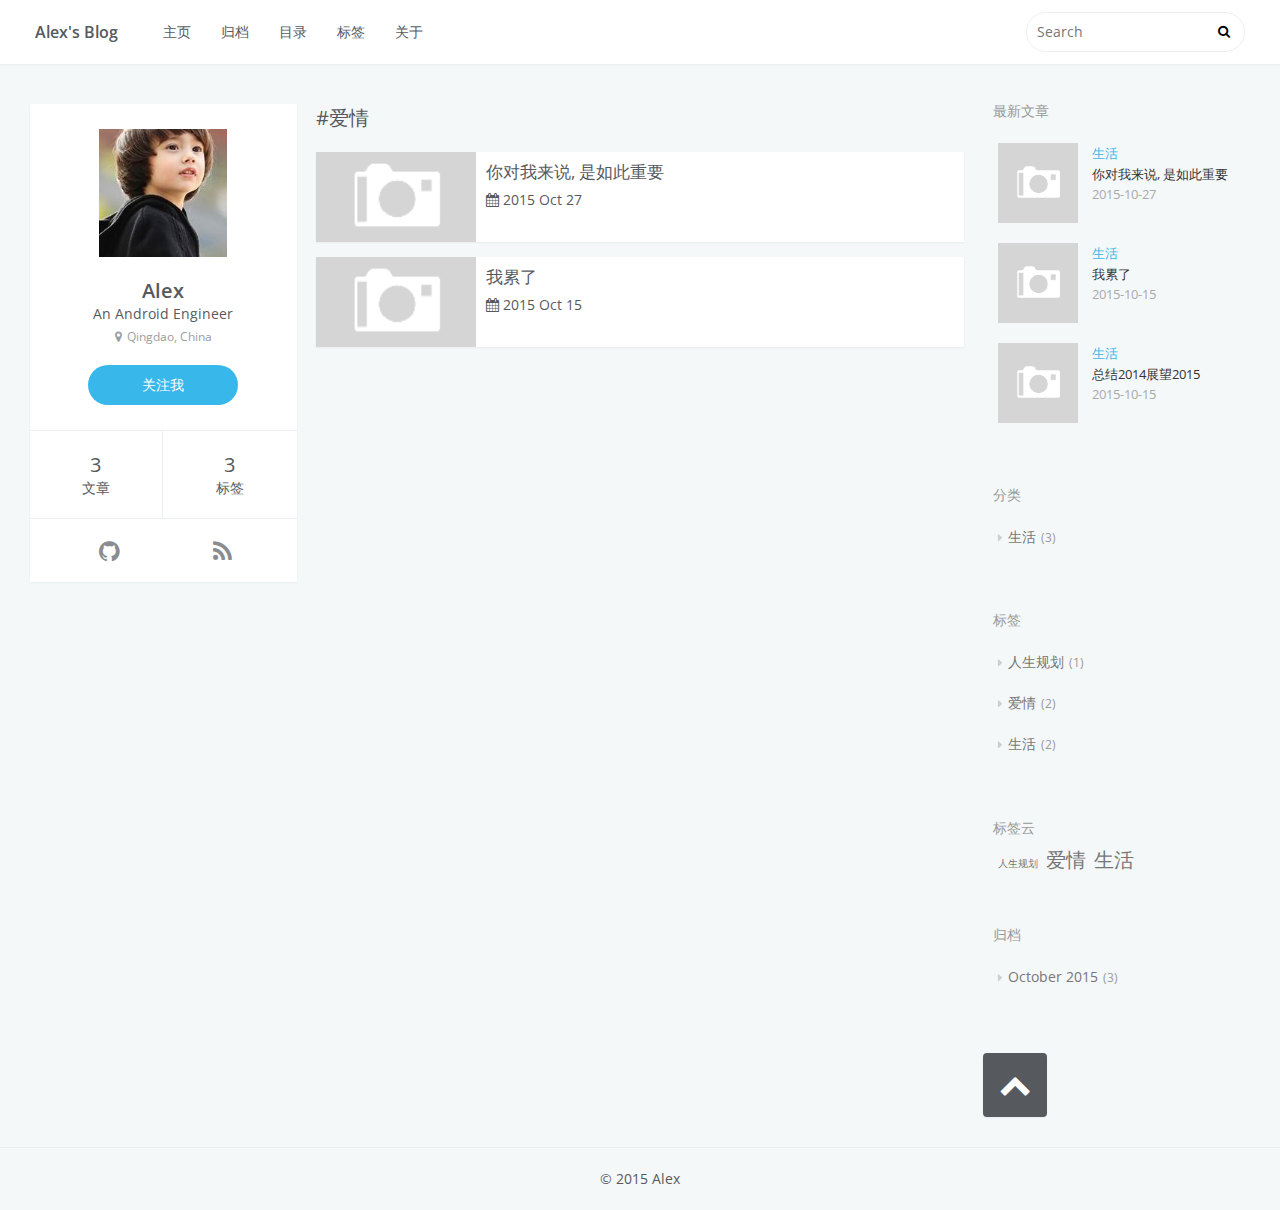
<file: tags/爱情/index.html>
<!DOCTYPE html>
<html>
<head>
  <meta charset="utf-8">
  
  <title>Tag: 爱情 | Alex&#39;s Blog</title>
  <meta name="viewport" content="width=device-width, initial-scale=1, maximum-scale=1">
  <meta name="description" content="An Android Engineer">
<meta property="og:type" content="website">
<meta property="og:title" content="Alex's Blog">
<meta property="og:url" content="http://sfshine.github.io/tags/爱情/index.html">
<meta property="og:site_name" content="Alex's Blog">
<meta property="og:description" content="An Android Engineer">
<meta name="twitter:card" content="summary">
<meta name="twitter:title" content="Alex's Blog">
<meta name="twitter:description" content="An Android Engineer">
  
  
    <link rel="icon" href="favicon.png">
  
  
 <link href='//fonts.useso.com/css?family=Open+Sans:400italic,400,600' rel='stylesheet' type='text/css'>
 <link href="//fonts.useso.com/css?family=Source+Code+Pro" rel="stylesheet" type="text/css">


  <link rel="stylesheet" href="/css/style.css" type="text/css">
  <link rel="stylesheet" href="/font-awesome/css/font-awesome.min.css" type="text/css">
  

  

  
</head>
<body>
  <div id="container">
    <header id="header">
  <div id="header-main" class="header-inner">
    <div class="outer">
      <a href="/" id="logo"><span class="site-title">Alex&#39;s Blog</span></a>
      <nav id="main-nav">
        
          <a class="main-nav-link" href="/.">主页</a>
        
          <a class="main-nav-link" href="/archives">归档</a>
        
          <a class="main-nav-link" href="/categories">目录</a>
        
          <a class="main-nav-link" href="/tags">标签</a>
        
          <a class="main-nav-link" href="/about">关于</a>
        
      </nav>
      
        <nav id="sub-nav">
          <div class="profile" id="profile-nav">
            <a id="profile-anchor" href="javascript:;"><img class="avatar" src="/css/images/avatar.png"><i class="fa fa-caret-down"></i></a>
          </div>
        </nav>
      
      <div id="search-form-wrap">
        <form action="//google.com/search" method="get" accept-charset="UTF-8" class="search-form"><input type="search" name="q" results="0" class="search-form-input" placeholder="Search"><button type="submit" class="search-form-submit"> </button><input type="hidden" name="sitesearch" value="http://sfshine.github.io"></form>
      </div>
    </div>
  </div>
  <div id="main-nav-mobile" class="header-sub header-inner">
    <table class="menu outer">
      <tr>
        
          <td><a class="main-nav-link" href="/.">主页</a></td>
        
          <td><a class="main-nav-link" href="/archives">归档</a></td>
        
          <td><a class="main-nav-link" href="/categories">目录</a></td>
        
          <td><a class="main-nav-link" href="/tags">标签</a></td>
        
          <td><a class="main-nav-link" href="/about">关于</a></td>
        
        <td>
          <form action="//google.com/search" method="get" accept-charset="UTF-8" class="search-form"><input type="search" name="q" results="0" class="search-form-input" placeholder="Search"><input type="hidden" name="sitesearch" value="http://sfshine.github.io"></form>
        </td>
      </tr>
    </table>
  </div>
</header>

    <div class="outer">
      
        <aside id="profile">
  <div class="inner profile-inner">
    <div class="base-info profile-block">
      <img id="avatar" src="/css/images/avatar.png">
      <h2 id="name">Alex</h2>
      <h3 id="title">An Android Engineer</h3>
      <span id="location"><i class="fa fa-map-marker"></i>Qingdao, China</span>
      <a id="follow" href="http://weibo.com/sfshine">关注我</a>
    </div>
    <div class="article-info profile-block">
      <div class="article-info-block">
        3
        <span>文章</span>
      </div>
      <div class="article-info-block">
        3
        <span>标签</span>
      </div>
    </div>
    
    <div class="contact-info profile-block">
      <table class="contact-list">
        <tr>
          
          <td><a href="https://github.com/sfshine" target="_blank" title="github"><i class="fa fa-github"></i></a></td>
          
          <td><a href="/atom.xml" target="_blank" title="rss"><i class="fa fa-rss"></i></a></td>
          
        </tr>
      </table>
    </div>
    
    
  </div>
</aside>

      
      <section id="main">
    <section class="archives-wrap">
    <div class="archive-tag-wrap">
      <span class="archive-tag">#爱情</span>
    </div>
    <div class="archives">
    
      <article class="archive-article archive-type-post">
  <div class="archive-article-inner">
    
    <div class="archive-article-thumbnail">
      <a href="/2015/10/27/你对我来说-是如此重要/" class="thumbnail">
  
    <span class="thumbnail-image thumbnail-none"></span>
  
</a>
    </div>
    
    <header class="archive-article-header">
      
  
    <h1 itemprop="name">
      <a class="archive-article-title" href="/2015/10/27/你对我来说-是如此重要/">你对我来说, 是如此重要</a>
    </h1>
  

      
        
  <div class="archive-article-date">
    <i class="fa fa-calendar"></i>
    <a href="/2015/10/27/你对我来说-是如此重要/">
      <time datetime="2015-10-27T13:07:50.000Z" itemprop="datePublished">2015 Oct 27</time>
    </a>
  </div>


      
    </header>
  </div>
</article>
    
      <article class="archive-article archive-type-post">
  <div class="archive-article-inner">
    
    <div class="archive-article-thumbnail">
      <a href="/2015/10/15/我累了/" class="thumbnail">
  
    <span class="thumbnail-image thumbnail-none"></span>
  
</a>
    </div>
    
    <header class="archive-article-header">
      
  
    <h1 itemprop="name">
      <a class="archive-article-title" href="/2015/10/15/我累了/">我累了</a>
    </h1>
  

      
        
  <div class="archive-article-date">
    <i class="fa fa-calendar"></i>
    <a href="/2015/10/15/我累了/">
      <time datetime="2015-10-15T03:01:04.000Z" itemprop="datePublished">2015 Oct 15</time>
    </a>
  </div>


      
    </header>
  </div>
</article>
    
    </div></section>
    </section>
      
        <aside id="sidebar">
  
    
  <div class="widget-wrap">
    <h3 class="widget-title">最新文章</h3>
    <div class="widget">
      <ul id="recent-post" class="">
        
          <li>
            
            <div class="item-thumbnail">
              <a href="/2015/10/27/你对我来说-是如此重要/" class="thumbnail">
  
    <span class="thumbnail-image thumbnail-none"></span>
  
</a>
            </div>
            
            <div class="item-inner">
              <p class="item-category"><a class="article-category-link" href="/categories/生活/">生活</a></p>
              <p class="item-title"><a href="/2015/10/27/你对我来说-是如此重要/" class="title">你对我来说, 是如此重要</a></p>
              <p class="item-date"><time datetime="2015-10-27T13:07:50.000Z" itemprop="datePublished">2015-10-27</time></p>
            </div>
          </li>
        
          <li>
            
            <div class="item-thumbnail">
              <a href="/2015/10/15/我累了/" class="thumbnail">
  
    <span class="thumbnail-image thumbnail-none"></span>
  
</a>
            </div>
            
            <div class="item-inner">
              <p class="item-category"><a class="article-category-link" href="/categories/生活/">生活</a></p>
              <p class="item-title"><a href="/2015/10/15/我累了/" class="title">我累了</a></p>
              <p class="item-date"><time datetime="2015-10-15T03:01:04.000Z" itemprop="datePublished">2015-10-15</time></p>
            </div>
          </li>
        
          <li>
            
            <div class="item-thumbnail">
              <a href="/2015/10/15/总结2014展望2015/" class="thumbnail">
  
    <span class="thumbnail-image thumbnail-none"></span>
  
</a>
            </div>
            
            <div class="item-inner">
              <p class="item-category"><a class="article-category-link" href="/categories/生活/">生活</a></p>
              <p class="item-title"><a href="/2015/10/15/总结2014展望2015/" class="title">总结2014展望2015</a></p>
              <p class="item-date"><time datetime="2015-10-15T02:52:53.000Z" itemprop="datePublished">2015-10-15</time></p>
            </div>
          </li>
        
      </ul>
    </div>
  </div>

  
    
  <div class="widget-wrap">
    <h3 class="widget-title">分类</h3>
    <div class="widget">
      <ul class="category-list"><li class="category-list-item"><a class="category-list-link" href="/categories/生活/">生活</a><span class="category-list-count">3</span></li></ul>
    </div>
  </div>

  
    
  <div class="widget-wrap">
    <h3 class="widget-title">标签</h3>
    <div class="widget">
      <ul class="tag-list"><li class="tag-list-item"><a class="tag-list-link" href="/tags/人生规划/">人生规划</a><span class="tag-list-count">1</span></li><li class="tag-list-item"><a class="tag-list-link" href="/tags/爱情/">爱情</a><span class="tag-list-count">2</span></li><li class="tag-list-item"><a class="tag-list-link" href="/tags/生活/">生活</a><span class="tag-list-count">2</span></li></ul>
    </div>
  </div>

  
    
  <div class="widget-wrap">
    <h3 class="widget-title">标签云</h3>
    <div class="widget tagcloud">
      <a href="/tags/人生规划/" style="font-size: 10px;">人生规划</a> <a href="/tags/爱情/" style="font-size: 20px;">爱情</a> <a href="/tags/生活/" style="font-size: 20px;">生活</a>
    </div>
  </div>

  
    
  <div class="widget-wrap">
    <h3 class="widget-title">归档</h3>
    <div class="widget">
      <ul class="archive-list"><li class="archive-list-item"><a class="archive-list-link" href="/archives/2015/10/">October 2015</a><span class="archive-list-count">3</span></li></ul>
    </div>
  </div>

  
  <div id="toTop" class="fa fa-chevron-up"></div>
</aside>
      
    </div>
    <footer id="footer">
  
  <div class="outer">
    <div id="footer-info" class="inner">
      &copy; 2015 Alex<br>
    </div>
  </div>
</footer>
    

<script type="text/javascript">
  var duoshuoQuery = {short_name:"sfshine"};
  (function() {
    var ds = document.createElement('script');
    ds.type = 'text/javascript';ds.async = true;
    ds.src = (document.location.protocol == 'https:' ? 'https:' : 'http:') + '//static.duoshuo.com/embed.js';
    ds.charset = 'UTF-8';
    (document.getElementsByTagName('head')[0] 
     || document.getElementsByTagName('body')[0]).appendChild(ds);
  })();
</script>



 <script src="//ajax.useso.com/ajax/libs/jquery/2.1.3/jquery.min.js"></script>




  <link rel="stylesheet" href="/fancybox/jquery.fancybox.css" type="text/css">
  <script src="/fancybox/jquery.fancybox.pack.js" type="text/javascript"></script>


<script src="/js/script.js" type="text/javascript"></script>

  </div>
</body>
</html>
</file>
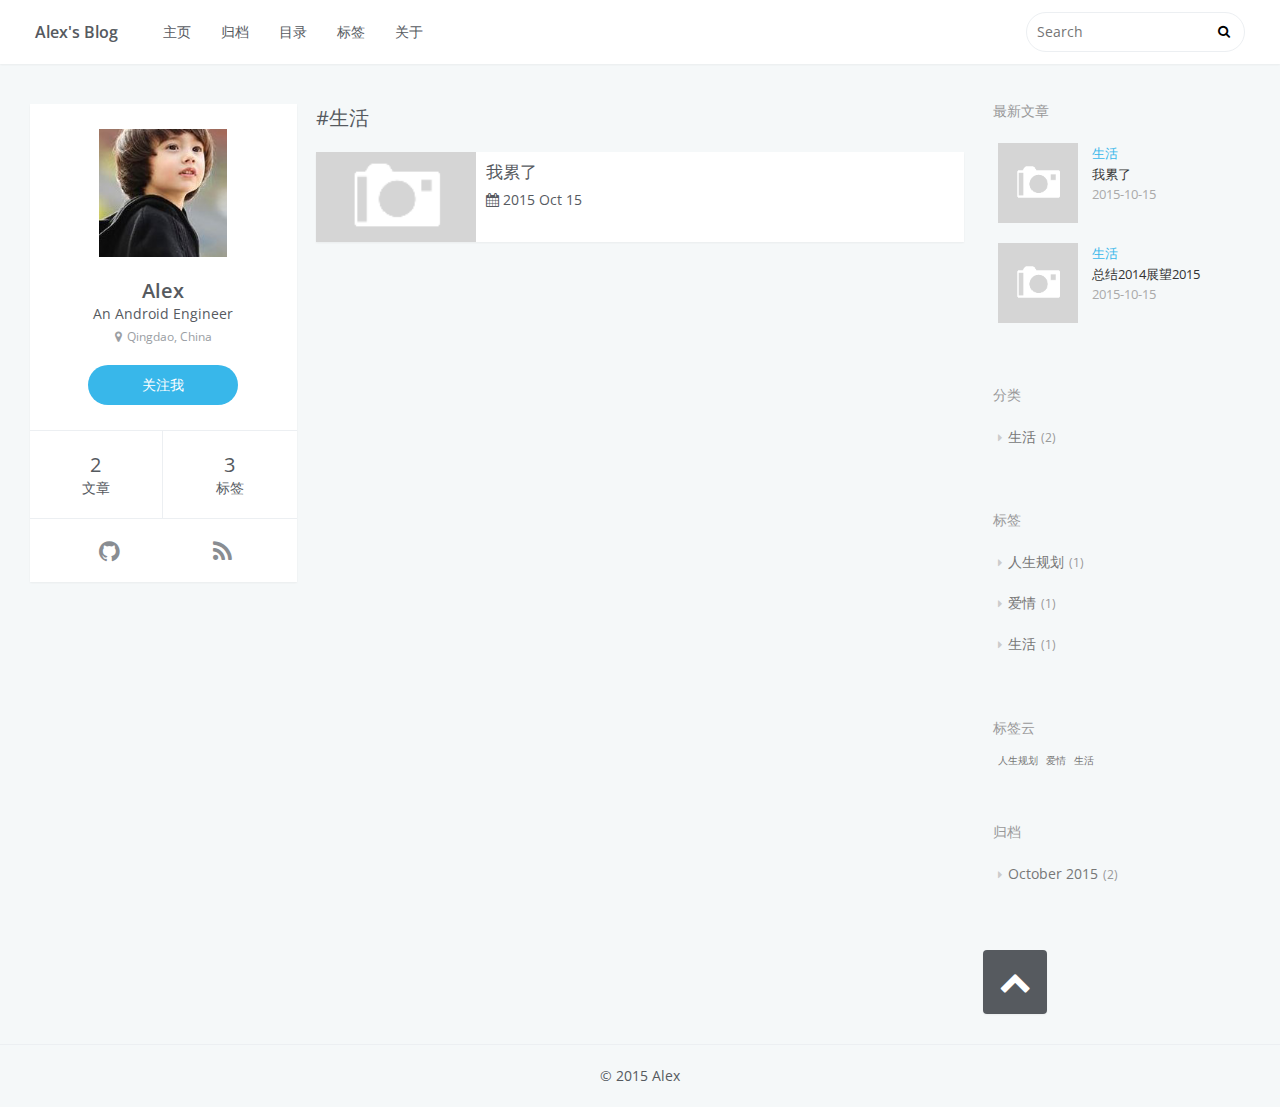
<file: tags/生活/index.html>
<!DOCTYPE html>
<html>
<head>
  <meta charset="utf-8">
  
  <title>Tag: 生活 | Alex&#39;s Blog</title>
  <meta name="viewport" content="width=device-width, initial-scale=1, maximum-scale=1">
  <meta name="description" content="An Android Engineer">
<meta property="og:type" content="website">
<meta property="og:title" content="Alex's Blog">
<meta property="og:url" content="http://sfshine.github.io/tags/生活/index.html">
<meta property="og:site_name" content="Alex's Blog">
<meta property="og:description" content="An Android Engineer">
<meta name="twitter:card" content="summary">
<meta name="twitter:title" content="Alex's Blog">
<meta name="twitter:description" content="An Android Engineer">
  
  
    <link rel="icon" href="favicon.png">
  
  
 <link href='//fonts.useso.com/css?family=Open+Sans:400italic,400,600' rel='stylesheet' type='text/css'>
 <link href="//fonts.useso.com/css?family=Source+Code+Pro" rel="stylesheet" type="text/css">


  <link rel="stylesheet" href="/css/style.css" type="text/css">
  <link rel="stylesheet" href="/font-awesome/css/font-awesome.min.css" type="text/css">
  

  

  
</head>
<body>
  <div id="container">
    <header id="header">
  <div id="header-main" class="header-inner">
    <div class="outer">
      <a href="/" id="logo"><span class="site-title">Alex&#39;s Blog</span></a>
      <nav id="main-nav">
        
          <a class="main-nav-link" href="/.">主页</a>
        
          <a class="main-nav-link" href="/archives">归档</a>
        
          <a class="main-nav-link" href="/categories">目录</a>
        
          <a class="main-nav-link" href="/tags">标签</a>
        
          <a class="main-nav-link" href="/about">关于</a>
        
      </nav>
      
        <nav id="sub-nav">
          <div class="profile" id="profile-nav">
            <a id="profile-anchor" href="javascript:;"><img class="avatar" src="/css/images/avatar.png"><i class="fa fa-caret-down"></i></a>
          </div>
        </nav>
      
      <div id="search-form-wrap">
        <form action="//google.com/search" method="get" accept-charset="UTF-8" class="search-form"><input type="search" name="q" results="0" class="search-form-input" placeholder="Search"><button type="submit" class="search-form-submit"> </button><input type="hidden" name="sitesearch" value="http://sfshine.github.io"></form>
      </div>
    </div>
  </div>
  <div id="main-nav-mobile" class="header-sub header-inner">
    <table class="menu outer">
      <tr>
        
          <td><a class="main-nav-link" href="/.">主页</a></td>
        
          <td><a class="main-nav-link" href="/archives">归档</a></td>
        
          <td><a class="main-nav-link" href="/categories">目录</a></td>
        
          <td><a class="main-nav-link" href="/tags">标签</a></td>
        
          <td><a class="main-nav-link" href="/about">关于</a></td>
        
        <td>
          <form action="//google.com/search" method="get" accept-charset="UTF-8" class="search-form"><input type="search" name="q" results="0" class="search-form-input" placeholder="Search"><input type="hidden" name="sitesearch" value="http://sfshine.github.io"></form>
        </td>
      </tr>
    </table>
  </div>
</header>

    <div class="outer">
      
        <aside id="profile">
  <div class="inner profile-inner">
    <div class="base-info profile-block">
      <img id="avatar" src="/css/images/avatar.png">
      <h2 id="name">Alex</h2>
      <h3 id="title">An Android Engineer</h3>
      <span id="location"><i class="fa fa-map-marker"></i>Qingdao, China</span>
      <a id="follow" href="http://weibo.com/sfshine">关注我</a>
    </div>
    <div class="article-info profile-block">
      <div class="article-info-block">
        2
        <span>文章</span>
      </div>
      <div class="article-info-block">
        3
        <span>标签</span>
      </div>
    </div>
    
    <div class="contact-info profile-block">
      <table class="contact-list">
        <tr>
          
          <td><a href="https://github.com/sfshine" target="_blank" title="github"><i class="fa fa-github"></i></a></td>
          
          <td><a href="/atom.xml" target="_blank" title="rss"><i class="fa fa-rss"></i></a></td>
          
        </tr>
      </table>
    </div>
    
    
  </div>
</aside>

      
      <section id="main">
    <section class="archives-wrap">
    <div class="archive-tag-wrap">
      <span class="archive-tag">#生活</span>
    </div>
    <div class="archives">
    
      <article class="archive-article archive-type-post">
  <div class="archive-article-inner">
    
    <div class="archive-article-thumbnail">
      <a href="/2015/10/15/我累了/" class="thumbnail">
  
    <span class="thumbnail-image thumbnail-none"></span>
  
</a>
    </div>
    
    <header class="archive-article-header">
      
  
    <h1 itemprop="name">
      <a class="archive-article-title" href="/2015/10/15/我累了/">我累了</a>
    </h1>
  

      
        
  <div class="archive-article-date">
    <i class="fa fa-calendar"></i>
    <a href="/2015/10/15/我累了/">
      <time datetime="2015-10-15T03:01:04.000Z" itemprop="datePublished">2015 Oct 15</time>
    </a>
  </div>


      
    </header>
  </div>
</article>
    
    </div></section>
    </section>
      
        <aside id="sidebar">
  
    
  <div class="widget-wrap">
    <h3 class="widget-title">最新文章</h3>
    <div class="widget">
      <ul id="recent-post" class="">
        
          <li>
            
            <div class="item-thumbnail">
              <a href="/2015/10/15/我累了/" class="thumbnail">
  
    <span class="thumbnail-image thumbnail-none"></span>
  
</a>
            </div>
            
            <div class="item-inner">
              <p class="item-category"><a class="article-category-link" href="/categories/生活/">生活</a></p>
              <p class="item-title"><a href="/2015/10/15/我累了/" class="title">我累了</a></p>
              <p class="item-date"><time datetime="2015-10-15T03:01:04.000Z" itemprop="datePublished">2015-10-15</time></p>
            </div>
          </li>
        
          <li>
            
            <div class="item-thumbnail">
              <a href="/2015/10/15/总结2014展望2015/" class="thumbnail">
  
    <span class="thumbnail-image thumbnail-none"></span>
  
</a>
            </div>
            
            <div class="item-inner">
              <p class="item-category"><a class="article-category-link" href="/categories/生活/">生活</a></p>
              <p class="item-title"><a href="/2015/10/15/总结2014展望2015/" class="title">总结2014展望2015</a></p>
              <p class="item-date"><time datetime="2015-10-15T02:52:53.000Z" itemprop="datePublished">2015-10-15</time></p>
            </div>
          </li>
        
      </ul>
    </div>
  </div>

  
    
  <div class="widget-wrap">
    <h3 class="widget-title">分类</h3>
    <div class="widget">
      <ul class="category-list"><li class="category-list-item"><a class="category-list-link" href="/categories/生活/">生活</a><span class="category-list-count">2</span></li></ul>
    </div>
  </div>

  
    
  <div class="widget-wrap">
    <h3 class="widget-title">标签</h3>
    <div class="widget">
      <ul class="tag-list"><li class="tag-list-item"><a class="tag-list-link" href="/tags/人生规划/">人生规划</a><span class="tag-list-count">1</span></li><li class="tag-list-item"><a class="tag-list-link" href="/tags/爱情/">爱情</a><span class="tag-list-count">1</span></li><li class="tag-list-item"><a class="tag-list-link" href="/tags/生活/">生活</a><span class="tag-list-count">1</span></li></ul>
    </div>
  </div>

  
    
  <div class="widget-wrap">
    <h3 class="widget-title">标签云</h3>
    <div class="widget tagcloud">
      <a href="/tags/人生规划/" style="font-size: 10px;">人生规划</a> <a href="/tags/爱情/" style="font-size: 10px;">爱情</a> <a href="/tags/生活/" style="font-size: 10px;">生活</a>
    </div>
  </div>

  
    
  <div class="widget-wrap">
    <h3 class="widget-title">归档</h3>
    <div class="widget">
      <ul class="archive-list"><li class="archive-list-item"><a class="archive-list-link" href="/archives/2015/10/">October 2015</a><span class="archive-list-count">2</span></li></ul>
    </div>
  </div>

  
  <div id="toTop" class="fa fa-chevron-up"></div>
</aside>
      
    </div>
    <footer id="footer">
  
  <div class="outer">
    <div id="footer-info" class="inner">
      &copy; 2015 Alex<br>
    </div>
  </div>
</footer>
    

<script type="text/javascript">
  var duoshuoQuery = {short_name:"sfshine"};
  (function() {
    var ds = document.createElement('script');
    ds.type = 'text/javascript';ds.async = true;
    ds.src = (document.location.protocol == 'https:' ? 'https:' : 'http:') + '//static.duoshuo.com/embed.js';
    ds.charset = 'UTF-8';
    (document.getElementsByTagName('head')[0] 
     || document.getElementsByTagName('body')[0]).appendChild(ds);
  })();
</script>



 <script src="//ajax.useso.com/ajax/libs/jquery/2.1.3/jquery.min.js"></script>




  <link rel="stylesheet" href="/fancybox/jquery.fancybox.css" type="text/css">
  <script src="/fancybox/jquery.fancybox.pack.js" type="text/javascript"></script>


<script src="/js/script.js" type="text/javascript"></script>

  </div>
</body>
</html>
</file>
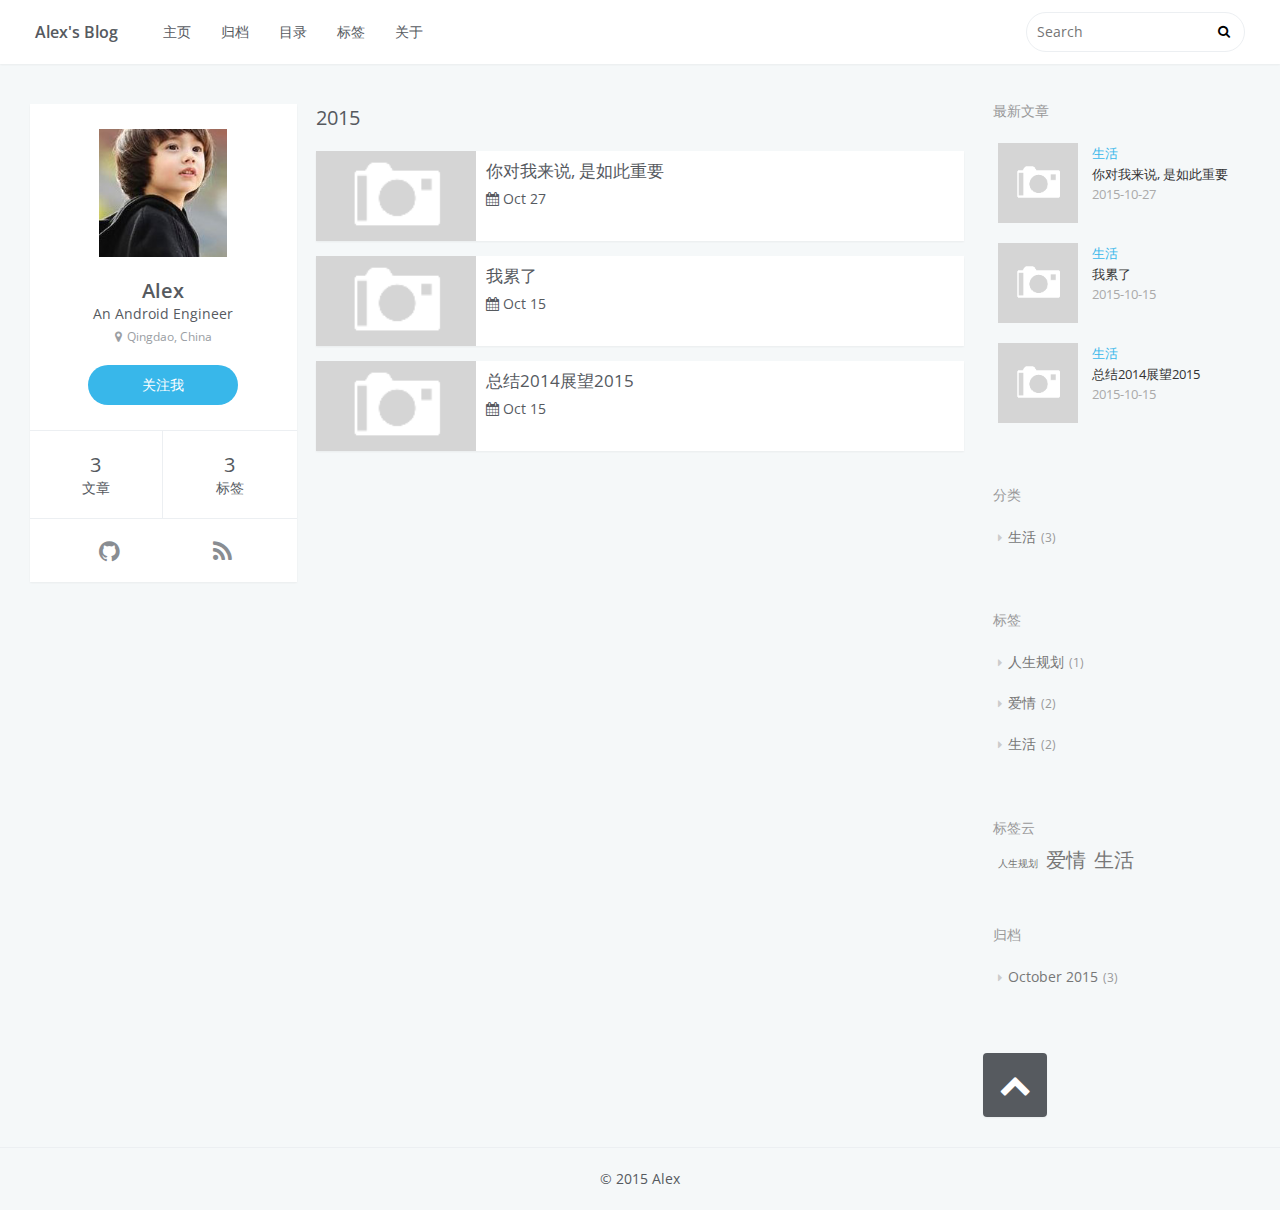
<file: archives/2015/10/index.html>
<!DOCTYPE html>
<html>
<head>
  <meta charset="utf-8">
  
  <title>Archives: 2015/10 | Alex&#39;s Blog</title>
  <meta name="viewport" content="width=device-width, initial-scale=1, maximum-scale=1">
  <meta name="description" content="An Android Engineer">
<meta property="og:type" content="website">
<meta property="og:title" content="Alex's Blog">
<meta property="og:url" content="http://sfshine.github.io/archives/2015/10/index.html">
<meta property="og:site_name" content="Alex's Blog">
<meta property="og:description" content="An Android Engineer">
<meta name="twitter:card" content="summary">
<meta name="twitter:title" content="Alex's Blog">
<meta name="twitter:description" content="An Android Engineer">
  
  
    <link rel="icon" href="favicon.png">
  
  
 <link href='//fonts.useso.com/css?family=Open+Sans:400italic,400,600' rel='stylesheet' type='text/css'>
 <link href="//fonts.useso.com/css?family=Source+Code+Pro" rel="stylesheet" type="text/css">


  <link rel="stylesheet" href="/css/style.css" type="text/css">
  <link rel="stylesheet" href="/font-awesome/css/font-awesome.min.css" type="text/css">
  

  

  
</head>
<body>
  <div id="container">
    <header id="header">
  <div id="header-main" class="header-inner">
    <div class="outer">
      <a href="/" id="logo"><span class="site-title">Alex&#39;s Blog</span></a>
      <nav id="main-nav">
        
          <a class="main-nav-link" href="/.">主页</a>
        
          <a class="main-nav-link" href="/archives">归档</a>
        
          <a class="main-nav-link" href="/categories">目录</a>
        
          <a class="main-nav-link" href="/tags">标签</a>
        
          <a class="main-nav-link" href="/about">关于</a>
        
      </nav>
      
        <nav id="sub-nav">
          <div class="profile" id="profile-nav">
            <a id="profile-anchor" href="javascript:;"><img class="avatar" src="/css/images/avatar.png"><i class="fa fa-caret-down"></i></a>
          </div>
        </nav>
      
      <div id="search-form-wrap">
        <form action="//google.com/search" method="get" accept-charset="UTF-8" class="search-form"><input type="search" name="q" results="0" class="search-form-input" placeholder="Search"><button type="submit" class="search-form-submit"> </button><input type="hidden" name="sitesearch" value="http://sfshine.github.io"></form>
      </div>
    </div>
  </div>
  <div id="main-nav-mobile" class="header-sub header-inner">
    <table class="menu outer">
      <tr>
        
          <td><a class="main-nav-link" href="/.">主页</a></td>
        
          <td><a class="main-nav-link" href="/archives">归档</a></td>
        
          <td><a class="main-nav-link" href="/categories">目录</a></td>
        
          <td><a class="main-nav-link" href="/tags">标签</a></td>
        
          <td><a class="main-nav-link" href="/about">关于</a></td>
        
        <td>
          <form action="//google.com/search" method="get" accept-charset="UTF-8" class="search-form"><input type="search" name="q" results="0" class="search-form-input" placeholder="Search"><input type="hidden" name="sitesearch" value="http://sfshine.github.io"></form>
        </td>
      </tr>
    </table>
  </div>
</header>

    <div class="outer">
      
        <aside id="profile">
  <div class="inner profile-inner">
    <div class="base-info profile-block">
      <img id="avatar" src="/css/images/avatar.png">
      <h2 id="name">Alex</h2>
      <h3 id="title">An Android Engineer</h3>
      <span id="location"><i class="fa fa-map-marker"></i>Qingdao, China</span>
      <a id="follow" href="http://weibo.com/sfshine">关注我</a>
    </div>
    <div class="article-info profile-block">
      <div class="article-info-block">
        3
        <span>文章</span>
      </div>
      <div class="article-info-block">
        3
        <span>标签</span>
      </div>
    </div>
    
    <div class="contact-info profile-block">
      <table class="contact-list">
        <tr>
          
          <td><a href="https://github.com/sfshine" target="_blank" title="github"><i class="fa fa-github"></i></a></td>
          
          <td><a href="/atom.xml" target="_blank" title="rss"><i class="fa fa-rss"></i></a></td>
          
        </tr>
      </table>
    </div>
    
    
  </div>
</aside>

      
      <section id="main">
      <div class="archive-year-wrap">
        <a href="/archives/2015" class="archive-year">2015</a>
      </div>
      <section class="archives-wrap">
        <div class="archives">
    
    <article class="archive-article archive-type-post">
  <div class="archive-article-inner">
    
    <div class="archive-article-thumbnail">
      <a href="/2015/10/27/你对我来说-是如此重要/" class="thumbnail">
  
    <span class="thumbnail-image thumbnail-none"></span>
  
</a>
    </div>
    
    <header class="archive-article-header">
      
  
    <h1 itemprop="name">
      <a class="archive-article-title" href="/2015/10/27/你对我来说-是如此重要/">你对我来说, 是如此重要</a>
    </h1>
  

      
        
  <div class="archive-article-date">
    <i class="fa fa-calendar"></i>
    <a href="/2015/10/27/你对我来说-是如此重要/">
      <time datetime="2015-10-27T13:07:50.000Z" itemprop="datePublished">Oct 27</time>
    </a>
  </div>


      
    </header>
  </div>
</article>
  
    <article class="archive-article archive-type-post">
  <div class="archive-article-inner">
    
    <div class="archive-article-thumbnail">
      <a href="/2015/10/15/我累了/" class="thumbnail">
  
    <span class="thumbnail-image thumbnail-none"></span>
  
</a>
    </div>
    
    <header class="archive-article-header">
      
  
    <h1 itemprop="name">
      <a class="archive-article-title" href="/2015/10/15/我累了/">我累了</a>
    </h1>
  

      
        
  <div class="archive-article-date">
    <i class="fa fa-calendar"></i>
    <a href="/2015/10/15/我累了/">
      <time datetime="2015-10-15T03:01:04.000Z" itemprop="datePublished">Oct 15</time>
    </a>
  </div>


      
    </header>
  </div>
</article>
  
    <article class="archive-article archive-type-post">
  <div class="archive-article-inner">
    
    <div class="archive-article-thumbnail">
      <a href="/2015/10/15/总结2014展望2015/" class="thumbnail">
  
    <span class="thumbnail-image thumbnail-none"></span>
  
</a>
    </div>
    
    <header class="archive-article-header">
      
  
    <h1 itemprop="name">
      <a class="archive-article-title" href="/2015/10/15/总结2014展望2015/">总结2014展望2015</a>
    </h1>
  

      
        
  <div class="archive-article-date">
    <i class="fa fa-calendar"></i>
    <a href="/2015/10/15/总结2014展望2015/">
      <time datetime="2015-10-15T02:52:53.000Z" itemprop="datePublished">Oct 15</time>
    </a>
  </div>


      
    </header>
  </div>
</article>
  
    </div></section>
  </section>
      
        <aside id="sidebar">
  
    
  <div class="widget-wrap">
    <h3 class="widget-title">最新文章</h3>
    <div class="widget">
      <ul id="recent-post" class="">
        
          <li>
            
            <div class="item-thumbnail">
              <a href="/2015/10/27/你对我来说-是如此重要/" class="thumbnail">
  
    <span class="thumbnail-image thumbnail-none"></span>
  
</a>
            </div>
            
            <div class="item-inner">
              <p class="item-category"><a class="article-category-link" href="/categories/生活/">生活</a></p>
              <p class="item-title"><a href="/2015/10/27/你对我来说-是如此重要/" class="title">你对我来说, 是如此重要</a></p>
              <p class="item-date"><time datetime="2015-10-27T13:07:50.000Z" itemprop="datePublished">2015-10-27</time></p>
            </div>
          </li>
        
          <li>
            
            <div class="item-thumbnail">
              <a href="/2015/10/15/我累了/" class="thumbnail">
  
    <span class="thumbnail-image thumbnail-none"></span>
  
</a>
            </div>
            
            <div class="item-inner">
              <p class="item-category"><a class="article-category-link" href="/categories/生活/">生活</a></p>
              <p class="item-title"><a href="/2015/10/15/我累了/" class="title">我累了</a></p>
              <p class="item-date"><time datetime="2015-10-15T03:01:04.000Z" itemprop="datePublished">2015-10-15</time></p>
            </div>
          </li>
        
          <li>
            
            <div class="item-thumbnail">
              <a href="/2015/10/15/总结2014展望2015/" class="thumbnail">
  
    <span class="thumbnail-image thumbnail-none"></span>
  
</a>
            </div>
            
            <div class="item-inner">
              <p class="item-category"><a class="article-category-link" href="/categories/生活/">生活</a></p>
              <p class="item-title"><a href="/2015/10/15/总结2014展望2015/" class="title">总结2014展望2015</a></p>
              <p class="item-date"><time datetime="2015-10-15T02:52:53.000Z" itemprop="datePublished">2015-10-15</time></p>
            </div>
          </li>
        
      </ul>
    </div>
  </div>

  
    
  <div class="widget-wrap">
    <h3 class="widget-title">分类</h3>
    <div class="widget">
      <ul class="category-list"><li class="category-list-item"><a class="category-list-link" href="/categories/生活/">生活</a><span class="category-list-count">3</span></li></ul>
    </div>
  </div>

  
    
  <div class="widget-wrap">
    <h3 class="widget-title">标签</h3>
    <div class="widget">
      <ul class="tag-list"><li class="tag-list-item"><a class="tag-list-link" href="/tags/人生规划/">人生规划</a><span class="tag-list-count">1</span></li><li class="tag-list-item"><a class="tag-list-link" href="/tags/爱情/">爱情</a><span class="tag-list-count">2</span></li><li class="tag-list-item"><a class="tag-list-link" href="/tags/生活/">生活</a><span class="tag-list-count">2</span></li></ul>
    </div>
  </div>

  
    
  <div class="widget-wrap">
    <h3 class="widget-title">标签云</h3>
    <div class="widget tagcloud">
      <a href="/tags/人生规划/" style="font-size: 10px;">人生规划</a> <a href="/tags/爱情/" style="font-size: 20px;">爱情</a> <a href="/tags/生活/" style="font-size: 20px;">生活</a>
    </div>
  </div>

  
    
  <div class="widget-wrap">
    <h3 class="widget-title">归档</h3>
    <div class="widget">
      <ul class="archive-list"><li class="archive-list-item"><a class="archive-list-link" href="/archives/2015/10/">October 2015</a><span class="archive-list-count">3</span></li></ul>
    </div>
  </div>

  
  <div id="toTop" class="fa fa-chevron-up"></div>
</aside>
      
    </div>
    <footer id="footer">
  
  <div class="outer">
    <div id="footer-info" class="inner">
      &copy; 2015 Alex<br>
    </div>
  </div>
</footer>
    

<script type="text/javascript">
  var duoshuoQuery = {short_name:"sfshine"};
  (function() {
    var ds = document.createElement('script');
    ds.type = 'text/javascript';ds.async = true;
    ds.src = (document.location.protocol == 'https:' ? 'https:' : 'http:') + '//static.duoshuo.com/embed.js';
    ds.charset = 'UTF-8';
    (document.getElementsByTagName('head')[0] 
     || document.getElementsByTagName('body')[0]).appendChild(ds);
  })();
</script>



 <script src="//ajax.useso.com/ajax/libs/jquery/2.1.3/jquery.min.js"></script>




  <link rel="stylesheet" href="/fancybox/jquery.fancybox.css" type="text/css">
  <script src="/fancybox/jquery.fancybox.pack.js" type="text/javascript"></script>


<script src="/js/script.js" type="text/javascript"></script>

  </div>
</body>
</html>
</file>
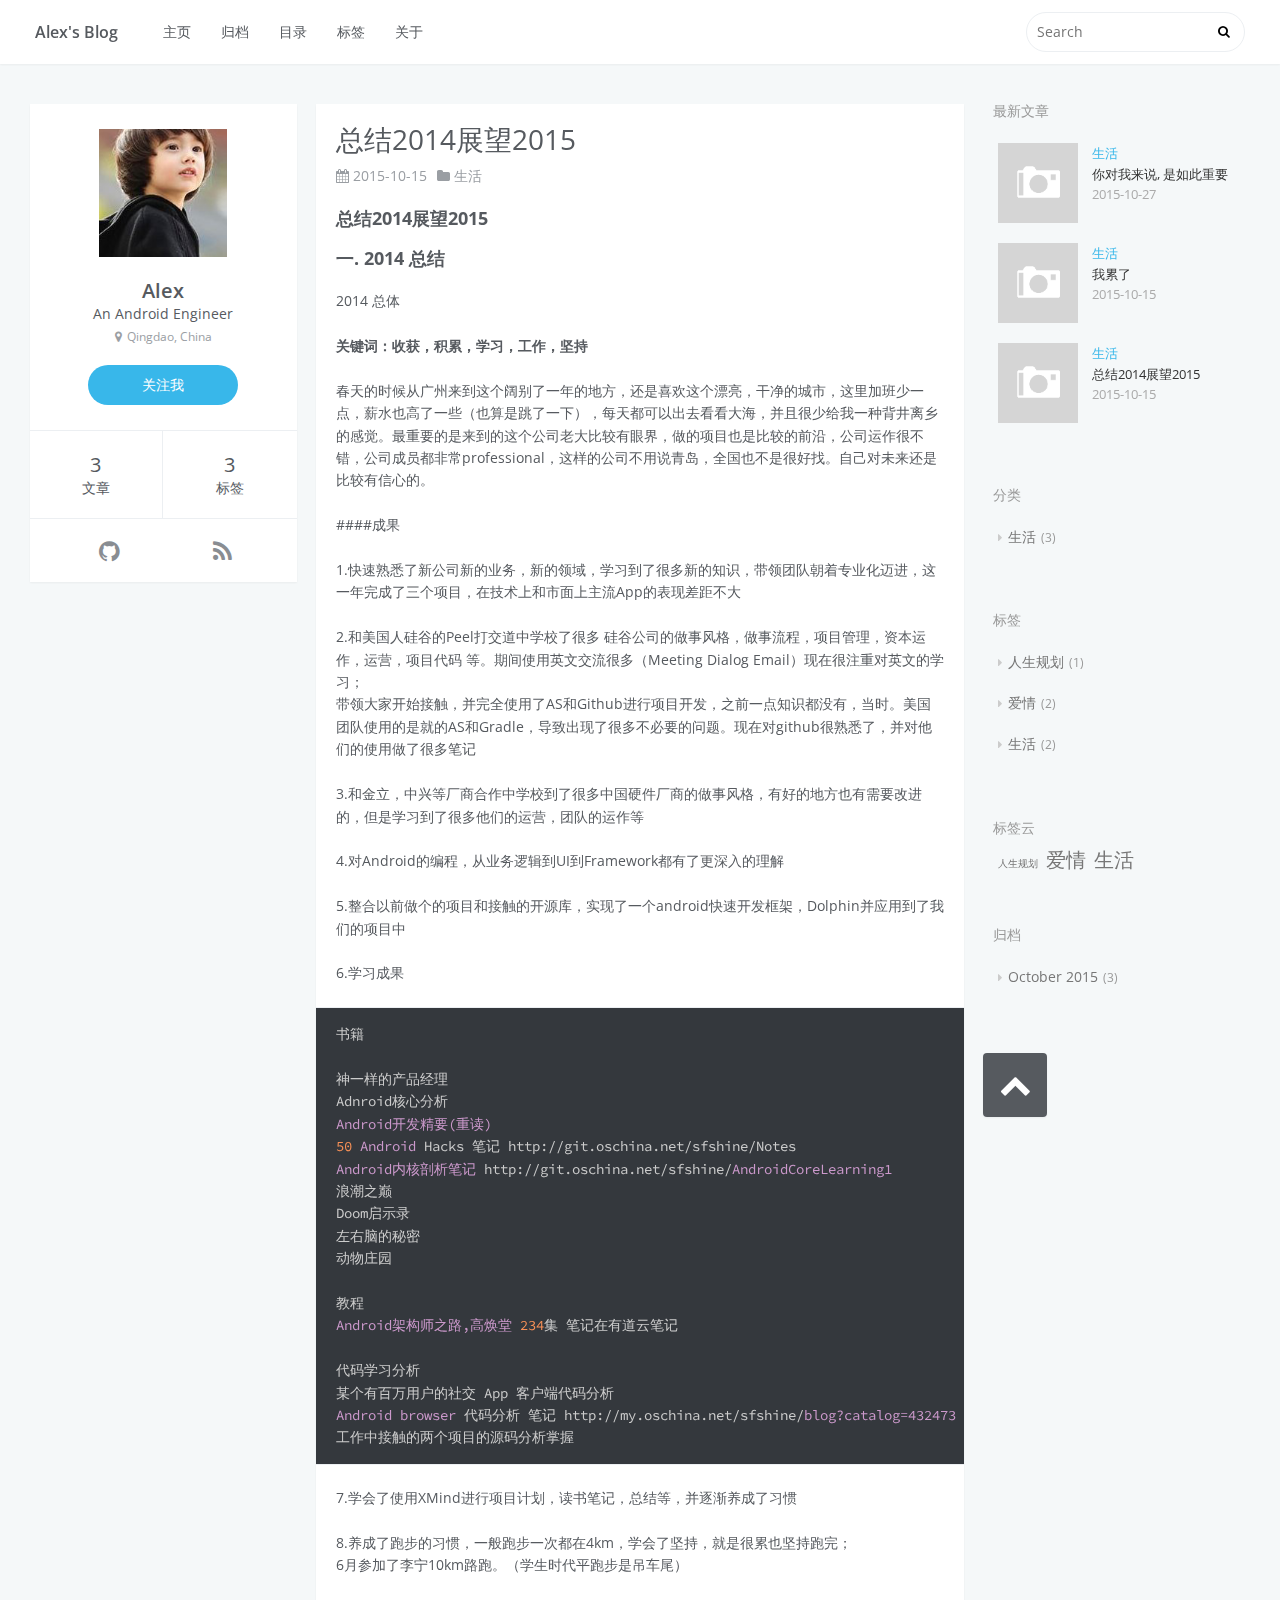
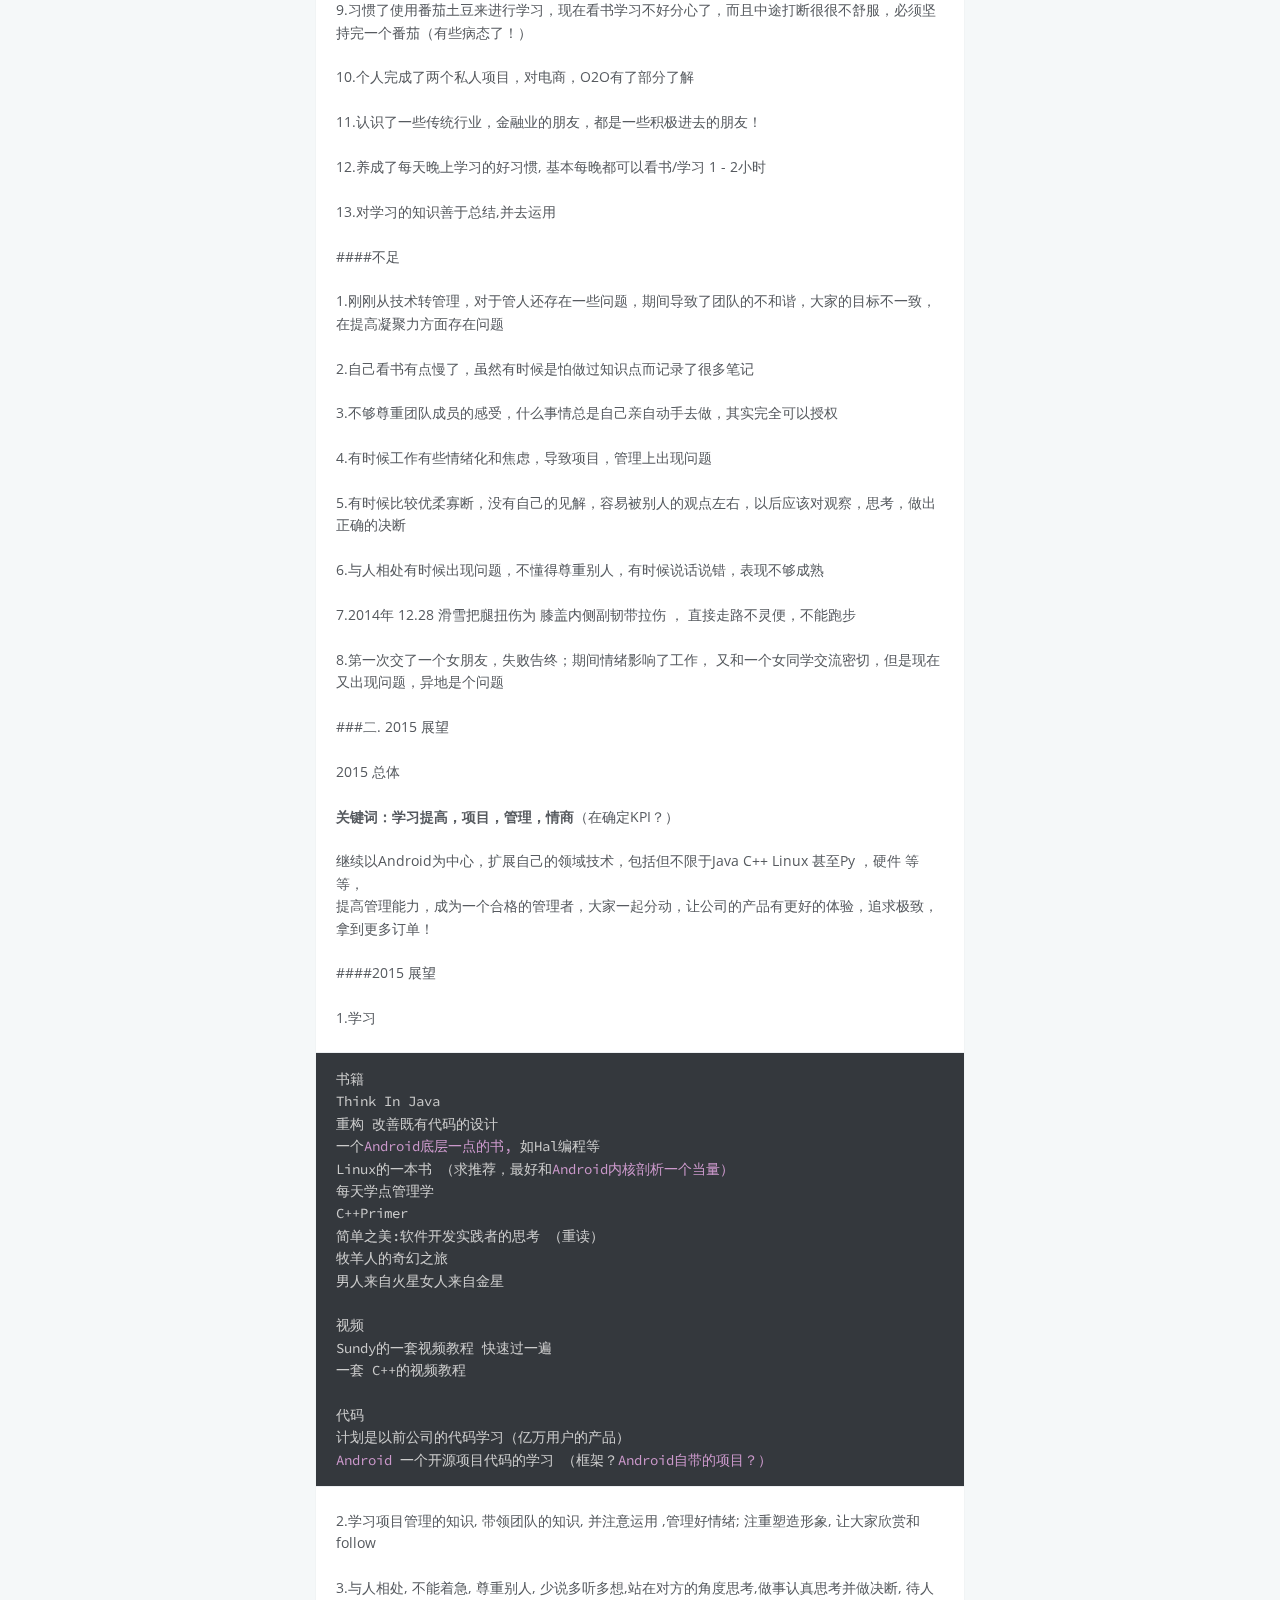
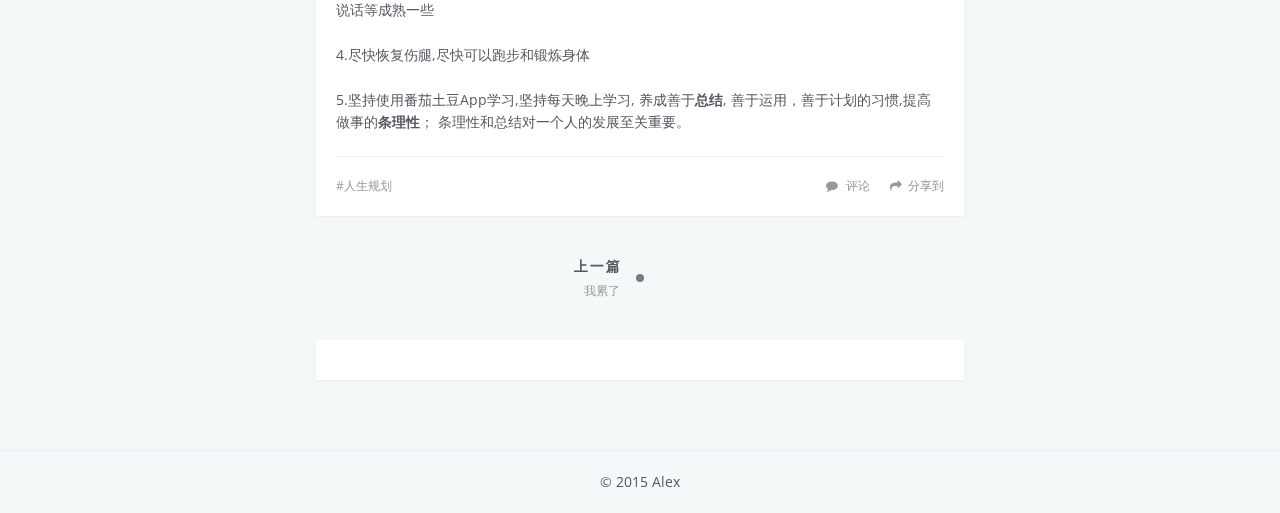
<file: 2015/10/15/总结2014展望2015/index.html>
<!DOCTYPE html>
<html>
<head>
  <meta charset="utf-8">
  
  <title>总结2014展望2015 | Alex&#39;s Blog</title>
  <meta name="viewport" content="width=device-width, initial-scale=1, maximum-scale=1">
  <meta name="description" content="总结2014展望2015一. 2014 总结2014 总体 
关键词：收获，积累，学习，工作，坚持
春天的时候从广州来到这个阔别了一年的地方，还是喜欢这个漂亮，干净的城市，这里加班少一点，薪水也高了一些（也算是跳了一下），每天都可以出去看看大海，并且很少给我一种背井离乡的感觉。最重要的是来到的这个公司老大比较有眼界，做的项目也是比较的前沿，公司运作很不错，公司成员都非常professional，这">
<meta property="og:type" content="article">
<meta property="og:title" content="总结2014展望2015">
<meta property="og:url" content="http://sfshine.github.io/2015/10/15/总结2014展望2015/index.html">
<meta property="og:site_name" content="Alex's Blog">
<meta property="og:description" content="总结2014展望2015一. 2014 总结2014 总体 
关键词：收获，积累，学习，工作，坚持
春天的时候从广州来到这个阔别了一年的地方，还是喜欢这个漂亮，干净的城市，这里加班少一点，薪水也高了一些（也算是跳了一下），每天都可以出去看看大海，并且很少给我一种背井离乡的感觉。最重要的是来到的这个公司老大比较有眼界，做的项目也是比较的前沿，公司运作很不错，公司成员都非常professional，这">
<meta property="og:updated_time" content="2015-10-15T03:12:47.568Z">
<meta name="twitter:card" content="summary">
<meta name="twitter:title" content="总结2014展望2015">
<meta name="twitter:description" content="总结2014展望2015一. 2014 总结2014 总体 
关键词：收获，积累，学习，工作，坚持
春天的时候从广州来到这个阔别了一年的地方，还是喜欢这个漂亮，干净的城市，这里加班少一点，薪水也高了一些（也算是跳了一下），每天都可以出去看看大海，并且很少给我一种背井离乡的感觉。最重要的是来到的这个公司老大比较有眼界，做的项目也是比较的前沿，公司运作很不错，公司成员都非常professional，这">
  
  
    <link rel="icon" href="favicon.png">
  
  
 <link href='//fonts.useso.com/css?family=Open+Sans:400italic,400,600' rel='stylesheet' type='text/css'>
 <link href="//fonts.useso.com/css?family=Source+Code+Pro" rel="stylesheet" type="text/css">


  <link rel="stylesheet" href="/css/style.css" type="text/css">
  <link rel="stylesheet" href="/font-awesome/css/font-awesome.min.css" type="text/css">
  

  

  
</head>
<body>
  <div id="container">
    <header id="header">
  <div id="header-main" class="header-inner">
    <div class="outer">
      <a href="/" id="logo"><span class="site-title">Alex&#39;s Blog</span></a>
      <nav id="main-nav">
        
          <a class="main-nav-link" href="/.">主页</a>
        
          <a class="main-nav-link" href="/archives">归档</a>
        
          <a class="main-nav-link" href="/categories">目录</a>
        
          <a class="main-nav-link" href="/tags">标签</a>
        
          <a class="main-nav-link" href="/about">关于</a>
        
      </nav>
      
        <nav id="sub-nav">
          <div class="profile" id="profile-nav">
            <a id="profile-anchor" href="javascript:;"><img class="avatar" src="/css/images/avatar.png"><i class="fa fa-caret-down"></i></a>
          </div>
        </nav>
      
      <div id="search-form-wrap">
        <form action="//google.com/search" method="get" accept-charset="UTF-8" class="search-form"><input type="search" name="q" results="0" class="search-form-input" placeholder="Search"><button type="submit" class="search-form-submit"> </button><input type="hidden" name="sitesearch" value="http://sfshine.github.io"></form>
      </div>
    </div>
  </div>
  <div id="main-nav-mobile" class="header-sub header-inner">
    <table class="menu outer">
      <tr>
        
          <td><a class="main-nav-link" href="/.">主页</a></td>
        
          <td><a class="main-nav-link" href="/archives">归档</a></td>
        
          <td><a class="main-nav-link" href="/categories">目录</a></td>
        
          <td><a class="main-nav-link" href="/tags">标签</a></td>
        
          <td><a class="main-nav-link" href="/about">关于</a></td>
        
        <td>
          <form action="//google.com/search" method="get" accept-charset="UTF-8" class="search-form"><input type="search" name="q" results="0" class="search-form-input" placeholder="Search"><input type="hidden" name="sitesearch" value="http://sfshine.github.io"></form>
        </td>
      </tr>
    </table>
  </div>
</header>

    <div class="outer">
      
        <aside id="profile">
  <div class="inner profile-inner">
    <div class="base-info profile-block">
      <img id="avatar" src="/css/images/avatar.png">
      <h2 id="name">Alex</h2>
      <h3 id="title">An Android Engineer</h3>
      <span id="location"><i class="fa fa-map-marker"></i>Qingdao, China</span>
      <a id="follow" href="http://weibo.com/sfshine">关注我</a>
    </div>
    <div class="article-info profile-block">
      <div class="article-info-block">
        3
        <span>文章</span>
      </div>
      <div class="article-info-block">
        3
        <span>标签</span>
      </div>
    </div>
    
    <div class="contact-info profile-block">
      <table class="contact-list">
        <tr>
          
          <td><a href="https://github.com/sfshine" target="_blank" title="github"><i class="fa fa-github"></i></a></td>
          
          <td><a href="/atom.xml" target="_blank" title="rss"><i class="fa fa-rss"></i></a></td>
          
        </tr>
      </table>
    </div>
    
    
  </div>
</aside>

      
      <section id="main"><article id="post-总结2014展望2015" class="article article-type-post" itemscope itemprop="blogPost">
  <div class="article-inner">
    
    
    
      <header class="article-header">
        
  
    <h1 class="article-title" itemprop="name">
      总结2014展望2015
    </h1>
  

        <div class="article-meta">
          
  <div class="article-date">
    <i class="fa fa-calendar"></i>
    <a href="/2015/10/15/总结2014展望2015/">
      <time datetime="2015-10-15T02:52:53.000Z" itemprop="datePublished">2015-10-15</time>
    </a>
  </div>


          
  <div class="article-category">
  	<i class="fa fa-folder"></i>
    <a class="article-category-link" href="/categories/生活/">生活</a>
  </div>

        </div>
      </header>
    
    <div class="article-entry" itemprop="articleBody">
      
                
        <h3 id="总结2014展望2015">总结2014展望2015</h3><h3 id="一-_2014_总结">一. 2014 总结</h3><p>2014 总体 </p>
<p><strong>关键词：收获，积累，学习，工作，坚持</strong></p>
<p>春天的时候从广州来到这个阔别了一年的地方，还是喜欢这个漂亮，干净的城市，这里加班少一点，薪水也高了一些（也算是跳了一下），每天都可以出去看看大海，并且很少给我一种背井离乡的感觉。最重要的是来到的这个公司老大比较有眼界，做的项目也是比较的前沿，公司运作很不错，公司成员都非常professional，这样的公司不用说青岛，全国也不是很好找。自己对未来还是比较有信心的。</p>
<p>####成果</p>
<p>1.快速熟悉了新公司新的业务，新的领域，学习到了很多新的知识，带领团队朝着专业化迈进，这一年完成了三个项目，在技术上和市面上主流App的表现差距不大</p>
<p>2.和美国人硅谷的Peel打交道中学校了很多 硅谷公司的做事风格，做事流程，项目管理，资本运作，运营，项目代码 等。期间使用英文交流很多（Meeting Dialog Email）现在很注重对英文的学习；<br>带领大家开始接触，并完全使用了AS和Github进行项目开发，之前一点知识都没有，当时。美国团队使用的是就的AS和Gradle，导致出现了很多不必要的问题。现在对github很熟悉了，并对他们的使用做了很多笔记</p>
<p>3.和金立，中兴等厂商合作中学校到了很多中国硬件厂商的做事风格，有好的地方也有需要改进的，但是学习到了很多他们的运营，团队的运作等</p>
<p>4.对Android的编程，从业务逻辑到UI到Framework都有了更深入的理解</p>
<p>5.整合以前做个的项目和接触的开源库，实现了一个android快速开发框架，Dolphin并应用到了我们的项目中</p>
<p>6.学习成果</p>
<pre><code>书籍

神一样的产品经理
<span class="label">Adnroid</span>核心分析
<span class="keyword">Android开发精要(重读) </span>
<span class="number">50</span> <span class="keyword">Android </span>Hacks 笔记 http://git.oschina.net/sfshine/Notes
<span class="keyword">Android内核剖析笔记 </span>http://git.oschina.net/sfshine/<span class="keyword">AndroidCoreLearning1
</span>浪潮之巅
<span class="label">Doom</span>启示录
左右脑的秘密
动物庄园

教程
<span class="keyword">Android架构师之路,高焕堂 </span><span class="number">234</span>集 笔记在有道云笔记

代码学习分析
某个有百万用户的社交 App 客户端代码分析
<span class="keyword">Android </span><span class="keyword">browser </span>代码分析 笔记 http://my.oschina.net/sfshine/<span class="keyword">blog?catalog=432473
</span>工作中接触的两个项目的源码分析掌握
</code></pre><p>7.学会了使用XMind进行项目计划，读书笔记，总结等，并逐渐养成了习惯</p>
<p>8.养成了跑步的习惯，一般跑步一次都在4km，学会了坚持，就是很累也坚持跑完；<br>6月参加了李宁10km路跑。（学生时代平跑步是吊车尾）</p>
<p>9.习惯了使用番茄土豆来进行学习，现在看书学习不好分心了，而且中途打断很很不舒服，必须坚持完一个番茄（有些病态了！）</p>
<p>10.个人完成了两个私人项目，对电商，O2O有了部分了解</p>
<p>11.认识了一些传统行业，金融业的朋友，都是一些积极进去的朋友！</p>
<p>12.养成了每天晚上学习的好习惯, 基本每晚都可以看书/学习 1 - 2小时</p>
<p>13.对学习的知识善于总结,并去运用</p>
<p>####不足</p>
<p>1.刚刚从技术转管理，对于管人还存在一些问题，期间导致了团队的不和谐，大家的目标不一致，在提高凝聚力方面存在问题</p>
<p>2.自己看书有点慢了，虽然有时候是怕做过知识点而记录了很多笔记</p>
<p>3.不够尊重团队成员的感受，什么事情总是自己亲自动手去做，其实完全可以授权</p>
<p>4.有时候工作有些情绪化和焦虑，导致项目，管理上出现问题</p>
<p>5.有时候比较优柔寡断，没有自己的见解，容易被别人的观点左右，以后应该对观察，思考，做出正确的决断</p>
<p>6.与人相处有时候出现问题，不懂得尊重别人，有时候说话说错，表现不够成熟</p>
<p>7.2014年 12.28 滑雪把腿扭伤为 膝盖内侧副韧带拉伤 ， 直接走路不灵便，不能跑步</p>
<p>8.第一次交了一个女朋友，失败告终；期间情绪影响了工作， 又和一个女同学交流密切，但是现在又出现问题，异地是个问题</p>
<p>###二. 2015 展望</p>
<p>2015 总体</p>
<p><strong>关键词：学习提高，项目，管理，情商</strong>（在确定KPI？）</p>
<p>继续以Android为中心，扩展自己的领域技术，包括但不限于Java C++ Linux 甚至Py ，硬件 等等，<br>提高管理能力，成为一个合格的管理者，大家一起分动，让公司的产品有更好的体验，追求极致，拿到更多订单！</p>
<p>####2015 展望</p>
<p>1.学习</p>
<pre><code>书籍
<span class="label">Think</span> In Java
重构 改善既有代码的设计 
一个<span class="keyword">Android底层一点的书, </span>如Hal编程等
<span class="label">Linux</span>的一本书 （求推荐，最好和<span class="keyword">Android内核剖析一个当量）
</span>每天学点管理学
C++Primer
简单之美:软件开发实践者的思考 （重读）
牧羊人的奇幻之旅
男人来自火星女人来自金星

视频
<span class="label">Sundy</span>的一套视频教程 快速过一遍
一套 C++的视频教程

代码
计划是以前公司的代码学习（亿万用户的产品）
<span class="keyword">Android </span>一个开源项目代码的学习 （框架？<span class="keyword">Android自带的项目？）</span>
</code></pre><p>2.学习项目管理的知识, 带领团队的知识, 并注意运用 ,管理好情绪; 注重塑造形象, 让大家欣赏和follow</p>
<p>3.与人相处, 不能着急, 尊重别人, 少说多听多想,站在对方的角度思考,做事认真思考并做决断, 待人说话等成熟一些</p>
<p>4.尽快恢复伤腿,尽快可以跑步和锻炼身体</p>
<p>5.坚持使用番茄土豆App学习,坚持每天晚上学习, 养成善于<strong>总结</strong>, 善于运用，善于计划的习惯,提高做事的<strong>条理性</strong>； 条理性和总结对一个人的发展至关重要。</p>

      
    </div>
    <footer class="article-footer">
      <a data-url="http://sfshine.github.io/2015/10/15/总结2014展望2015/" data-id="cig9e8h1q000ercr5vteoti94" class="article-share-link">分享到</a>
      
        <a href="http://sfshine.github.io/2015/10/15/总结2014展望2015/#ds-thread" class="article-comment-link">评论</a>
      
      
  <ul class="article-tag-list"><li class="article-tag-list-item"><a class="article-tag-list-link" href="/tags/人生规划/">人生规划</a></li></ul>

    </footer>
  </div>
  
    
<nav id="article-nav">
  
    <a href="/2015/10/15/我累了/" id="article-nav-newer" class="article-nav-link-wrap">
      <strong class="article-nav-caption">上一篇</strong>
      <div class="article-nav-title">
        
          我累了
        
      </div>
    </a>
  
  
</nav>


  
</article>


  <section id="comments">
    <div id="ds-thread" class="ds-thread" data-thread-key="http://sfshine.github.io/2015/10/15/总结2014展望2015/" data-title="总结2014展望2015" data-url="http://sfshine.github.io/2015/10/15/总结2014展望2015/">
      <noscript>Please enable JavaScript to view the <a href="//disqus.com/?ref_noscript">comments powered by DuoShuo.</a></noscript>
      </div>
  </section>

</section>
      
        <aside id="sidebar">
  
    
  <div class="widget-wrap">
    <h3 class="widget-title">最新文章</h3>
    <div class="widget">
      <ul id="recent-post" class="">
        
          <li>
            
            <div class="item-thumbnail">
              <a href="/2015/10/27/你对我来说-是如此重要/" class="thumbnail">
  
    <span class="thumbnail-image thumbnail-none"></span>
  
</a>
            </div>
            
            <div class="item-inner">
              <p class="item-category"><a class="article-category-link" href="/categories/生活/">生活</a></p>
              <p class="item-title"><a href="/2015/10/27/你对我来说-是如此重要/" class="title">你对我来说, 是如此重要</a></p>
              <p class="item-date"><time datetime="2015-10-27T13:07:50.000Z" itemprop="datePublished">2015-10-27</time></p>
            </div>
          </li>
        
          <li>
            
            <div class="item-thumbnail">
              <a href="/2015/10/15/我累了/" class="thumbnail">
  
    <span class="thumbnail-image thumbnail-none"></span>
  
</a>
            </div>
            
            <div class="item-inner">
              <p class="item-category"><a class="article-category-link" href="/categories/生活/">生活</a></p>
              <p class="item-title"><a href="/2015/10/15/我累了/" class="title">我累了</a></p>
              <p class="item-date"><time datetime="2015-10-15T03:01:04.000Z" itemprop="datePublished">2015-10-15</time></p>
            </div>
          </li>
        
          <li>
            
            <div class="item-thumbnail">
              <a href="/2015/10/15/总结2014展望2015/" class="thumbnail">
  
    <span class="thumbnail-image thumbnail-none"></span>
  
</a>
            </div>
            
            <div class="item-inner">
              <p class="item-category"><a class="article-category-link" href="/categories/生活/">生活</a></p>
              <p class="item-title"><a href="/2015/10/15/总结2014展望2015/" class="title">总结2014展望2015</a></p>
              <p class="item-date"><time datetime="2015-10-15T02:52:53.000Z" itemprop="datePublished">2015-10-15</time></p>
            </div>
          </li>
        
      </ul>
    </div>
  </div>

  
    
  <div class="widget-wrap">
    <h3 class="widget-title">分类</h3>
    <div class="widget">
      <ul class="category-list"><li class="category-list-item"><a class="category-list-link" href="/categories/生活/">生活</a><span class="category-list-count">3</span></li></ul>
    </div>
  </div>

  
    
  <div class="widget-wrap">
    <h3 class="widget-title">标签</h3>
    <div class="widget">
      <ul class="tag-list"><li class="tag-list-item"><a class="tag-list-link" href="/tags/人生规划/">人生规划</a><span class="tag-list-count">1</span></li><li class="tag-list-item"><a class="tag-list-link" href="/tags/爱情/">爱情</a><span class="tag-list-count">2</span></li><li class="tag-list-item"><a class="tag-list-link" href="/tags/生活/">生活</a><span class="tag-list-count">2</span></li></ul>
    </div>
  </div>

  
    
  <div class="widget-wrap">
    <h3 class="widget-title">标签云</h3>
    <div class="widget tagcloud">
      <a href="/tags/人生规划/" style="font-size: 10px;">人生规划</a> <a href="/tags/爱情/" style="font-size: 20px;">爱情</a> <a href="/tags/生活/" style="font-size: 20px;">生活</a>
    </div>
  </div>

  
    
  <div class="widget-wrap">
    <h3 class="widget-title">归档</h3>
    <div class="widget">
      <ul class="archive-list"><li class="archive-list-item"><a class="archive-list-link" href="/archives/2015/10/">October 2015</a><span class="archive-list-count">3</span></li></ul>
    </div>
  </div>

  
  <div id="toTop" class="fa fa-chevron-up"></div>
</aside>
      
    </div>
    <footer id="footer">
  
  <div class="outer">
    <div id="footer-info" class="inner">
      &copy; 2015 Alex<br>
    </div>
  </div>
</footer>
    

<script type="text/javascript">
  var duoshuoQuery = {short_name:"sfshine"};
  (function() {
    var ds = document.createElement('script');
    ds.type = 'text/javascript';ds.async = true;
    ds.src = (document.location.protocol == 'https:' ? 'https:' : 'http:') + '//static.duoshuo.com/embed.js';
    ds.charset = 'UTF-8';
    (document.getElementsByTagName('head')[0] 
     || document.getElementsByTagName('body')[0]).appendChild(ds);
  })();
</script>



 <script src="//ajax.useso.com/ajax/libs/jquery/2.1.3/jquery.min.js"></script>




  <link rel="stylesheet" href="/fancybox/jquery.fancybox.css" type="text/css">
  <script src="/fancybox/jquery.fancybox.pack.js" type="text/javascript"></script>


<script src="/js/script.js" type="text/javascript"></script>

  </div>
</body>
</html>
</file>
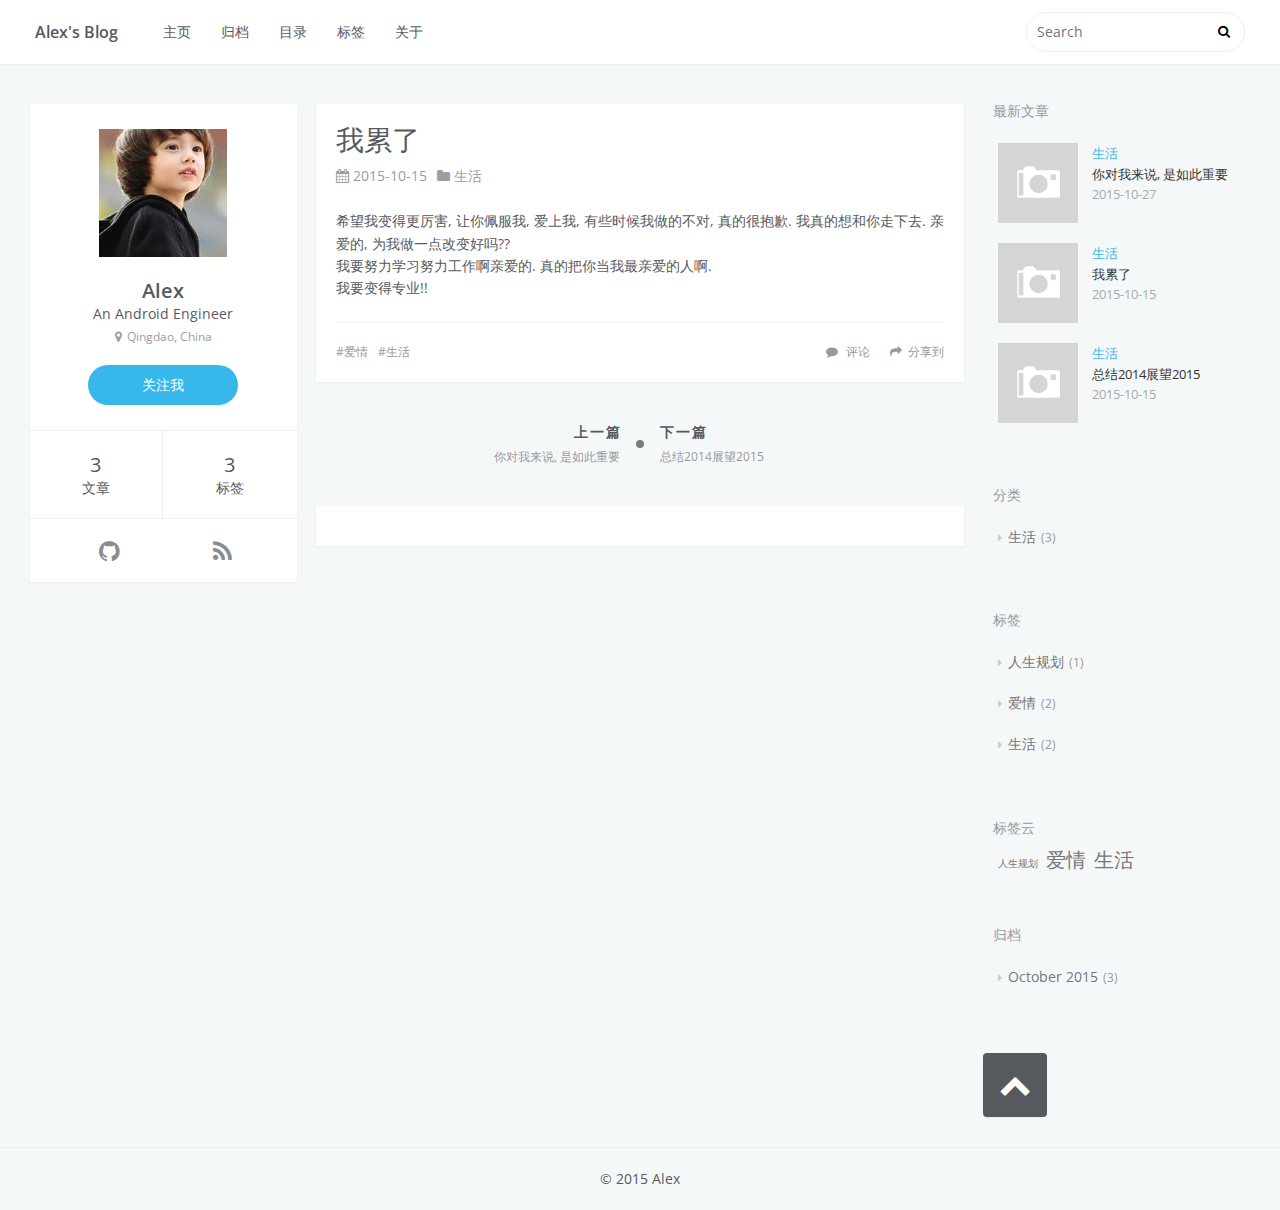
<file: 2015/10/15/我累了/index.html>
<!DOCTYPE html>
<html>
<head>
  <meta charset="utf-8">
  
  <title>我累了 | Alex&#39;s Blog</title>
  <meta name="viewport" content="width=device-width, initial-scale=1, maximum-scale=1">
  <meta name="description" content="希望我变得更厉害, 让你佩服我, 爱上我, 有些时候我做的不对, 真的很抱歉. 我真的想和你走下去. 亲爱的, 为我做一点改变好吗??我要努力学习努力工作啊亲爱的. 真的把你当我最亲爱的人啊.我要变得专业!!">
<meta property="og:type" content="article">
<meta property="og:title" content="我累了">
<meta property="og:url" content="http://sfshine.github.io/2015/10/15/我累了/index.html">
<meta property="og:site_name" content="Alex's Blog">
<meta property="og:description" content="希望我变得更厉害, 让你佩服我, 爱上我, 有些时候我做的不对, 真的很抱歉. 我真的想和你走下去. 亲爱的, 为我做一点改变好吗??我要努力学习努力工作啊亲爱的. 真的把你当我最亲爱的人啊.我要变得专业!!">
<meta property="og:updated_time" content="2015-10-15T03:12:28.782Z">
<meta name="twitter:card" content="summary">
<meta name="twitter:title" content="我累了">
<meta name="twitter:description" content="希望我变得更厉害, 让你佩服我, 爱上我, 有些时候我做的不对, 真的很抱歉. 我真的想和你走下去. 亲爱的, 为我做一点改变好吗??我要努力学习努力工作啊亲爱的. 真的把你当我最亲爱的人啊.我要变得专业!!">
  
  
    <link rel="icon" href="favicon.png">
  
  
 <link href='//fonts.useso.com/css?family=Open+Sans:400italic,400,600' rel='stylesheet' type='text/css'>
 <link href="//fonts.useso.com/css?family=Source+Code+Pro" rel="stylesheet" type="text/css">


  <link rel="stylesheet" href="/css/style.css" type="text/css">
  <link rel="stylesheet" href="/font-awesome/css/font-awesome.min.css" type="text/css">
  

  

  
</head>
<body>
  <div id="container">
    <header id="header">
  <div id="header-main" class="header-inner">
    <div class="outer">
      <a href="/" id="logo"><span class="site-title">Alex&#39;s Blog</span></a>
      <nav id="main-nav">
        
          <a class="main-nav-link" href="/.">主页</a>
        
          <a class="main-nav-link" href="/archives">归档</a>
        
          <a class="main-nav-link" href="/categories">目录</a>
        
          <a class="main-nav-link" href="/tags">标签</a>
        
          <a class="main-nav-link" href="/about">关于</a>
        
      </nav>
      
        <nav id="sub-nav">
          <div class="profile" id="profile-nav">
            <a id="profile-anchor" href="javascript:;"><img class="avatar" src="/css/images/avatar.png"><i class="fa fa-caret-down"></i></a>
          </div>
        </nav>
      
      <div id="search-form-wrap">
        <form action="//google.com/search" method="get" accept-charset="UTF-8" class="search-form"><input type="search" name="q" results="0" class="search-form-input" placeholder="Search"><button type="submit" class="search-form-submit"> </button><input type="hidden" name="sitesearch" value="http://sfshine.github.io"></form>
      </div>
    </div>
  </div>
  <div id="main-nav-mobile" class="header-sub header-inner">
    <table class="menu outer">
      <tr>
        
          <td><a class="main-nav-link" href="/.">主页</a></td>
        
          <td><a class="main-nav-link" href="/archives">归档</a></td>
        
          <td><a class="main-nav-link" href="/categories">目录</a></td>
        
          <td><a class="main-nav-link" href="/tags">标签</a></td>
        
          <td><a class="main-nav-link" href="/about">关于</a></td>
        
        <td>
          <form action="//google.com/search" method="get" accept-charset="UTF-8" class="search-form"><input type="search" name="q" results="0" class="search-form-input" placeholder="Search"><input type="hidden" name="sitesearch" value="http://sfshine.github.io"></form>
        </td>
      </tr>
    </table>
  </div>
</header>

    <div class="outer">
      
        <aside id="profile">
  <div class="inner profile-inner">
    <div class="base-info profile-block">
      <img id="avatar" src="/css/images/avatar.png">
      <h2 id="name">Alex</h2>
      <h3 id="title">An Android Engineer</h3>
      <span id="location"><i class="fa fa-map-marker"></i>Qingdao, China</span>
      <a id="follow" href="http://weibo.com/sfshine">关注我</a>
    </div>
    <div class="article-info profile-block">
      <div class="article-info-block">
        3
        <span>文章</span>
      </div>
      <div class="article-info-block">
        3
        <span>标签</span>
      </div>
    </div>
    
    <div class="contact-info profile-block">
      <table class="contact-list">
        <tr>
          
          <td><a href="https://github.com/sfshine" target="_blank" title="github"><i class="fa fa-github"></i></a></td>
          
          <td><a href="/atom.xml" target="_blank" title="rss"><i class="fa fa-rss"></i></a></td>
          
        </tr>
      </table>
    </div>
    
    
  </div>
</aside>

      
      <section id="main"><article id="post-我累了" class="article article-type-post" itemscope itemprop="blogPost">
  <div class="article-inner">
    
    
    
      <header class="article-header">
        
  
    <h1 class="article-title" itemprop="name">
      我累了
    </h1>
  

        <div class="article-meta">
          
  <div class="article-date">
    <i class="fa fa-calendar"></i>
    <a href="/2015/10/15/我累了/">
      <time datetime="2015-10-15T03:01:04.000Z" itemprop="datePublished">2015-10-15</time>
    </a>
  </div>


          
  <div class="article-category">
  	<i class="fa fa-folder"></i>
    <a class="article-category-link" href="/categories/生活/">生活</a>
  </div>

        </div>
      </header>
    
    <div class="article-entry" itemprop="articleBody">
      
                
        <p>希望我变得更厉害, 让你佩服我, 爱上我, 有些时候我做的不对, 真的很抱歉. 我真的想和你走下去. 亲爱的, 为我做一点改变好吗??<br>我要努力学习努力工作啊亲爱的. 真的把你当我最亲爱的人啊.<br>我要变得专业!!</p>

      
    </div>
    <footer class="article-footer">
      <a data-url="http://sfshine.github.io/2015/10/15/我累了/" data-id="cig9e8h1q000arcr5ntu13poq" class="article-share-link">分享到</a>
      
        <a href="http://sfshine.github.io/2015/10/15/我累了/#ds-thread" class="article-comment-link">评论</a>
      
      
  <ul class="article-tag-list"><li class="article-tag-list-item"><a class="article-tag-list-link" href="/tags/爱情/">爱情</a></li><li class="article-tag-list-item"><a class="article-tag-list-link" href="/tags/生活/">生活</a></li></ul>

    </footer>
  </div>
  
    
<nav id="article-nav">
  
    <a href="/2015/10/27/你对我来说-是如此重要/" id="article-nav-newer" class="article-nav-link-wrap">
      <strong class="article-nav-caption">上一篇</strong>
      <div class="article-nav-title">
        
          你对我来说, 是如此重要
        
      </div>
    </a>
  
  
    <a href="/2015/10/15/总结2014展望2015/" id="article-nav-older" class="article-nav-link-wrap">
      <strong class="article-nav-caption">下一篇</strong>
      <div class="article-nav-title">总结2014展望2015</div>
    </a>
  
</nav>


  
</article>


  <section id="comments">
    <div id="ds-thread" class="ds-thread" data-thread-key="http://sfshine.github.io/2015/10/15/我累了/" data-title="我累了" data-url="http://sfshine.github.io/2015/10/15/我累了/">
      <noscript>Please enable JavaScript to view the <a href="//disqus.com/?ref_noscript">comments powered by DuoShuo.</a></noscript>
      </div>
  </section>

</section>
      
        <aside id="sidebar">
  
    
  <div class="widget-wrap">
    <h3 class="widget-title">最新文章</h3>
    <div class="widget">
      <ul id="recent-post" class="">
        
          <li>
            
            <div class="item-thumbnail">
              <a href="/2015/10/27/你对我来说-是如此重要/" class="thumbnail">
  
    <span class="thumbnail-image thumbnail-none"></span>
  
</a>
            </div>
            
            <div class="item-inner">
              <p class="item-category"><a class="article-category-link" href="/categories/生活/">生活</a></p>
              <p class="item-title"><a href="/2015/10/27/你对我来说-是如此重要/" class="title">你对我来说, 是如此重要</a></p>
              <p class="item-date"><time datetime="2015-10-27T13:07:50.000Z" itemprop="datePublished">2015-10-27</time></p>
            </div>
          </li>
        
          <li>
            
            <div class="item-thumbnail">
              <a href="/2015/10/15/我累了/" class="thumbnail">
  
    <span class="thumbnail-image thumbnail-none"></span>
  
</a>
            </div>
            
            <div class="item-inner">
              <p class="item-category"><a class="article-category-link" href="/categories/生活/">生活</a></p>
              <p class="item-title"><a href="/2015/10/15/我累了/" class="title">我累了</a></p>
              <p class="item-date"><time datetime="2015-10-15T03:01:04.000Z" itemprop="datePublished">2015-10-15</time></p>
            </div>
          </li>
        
          <li>
            
            <div class="item-thumbnail">
              <a href="/2015/10/15/总结2014展望2015/" class="thumbnail">
  
    <span class="thumbnail-image thumbnail-none"></span>
  
</a>
            </div>
            
            <div class="item-inner">
              <p class="item-category"><a class="article-category-link" href="/categories/生活/">生活</a></p>
              <p class="item-title"><a href="/2015/10/15/总结2014展望2015/" class="title">总结2014展望2015</a></p>
              <p class="item-date"><time datetime="2015-10-15T02:52:53.000Z" itemprop="datePublished">2015-10-15</time></p>
            </div>
          </li>
        
      </ul>
    </div>
  </div>

  
    
  <div class="widget-wrap">
    <h3 class="widget-title">分类</h3>
    <div class="widget">
      <ul class="category-list"><li class="category-list-item"><a class="category-list-link" href="/categories/生活/">生活</a><span class="category-list-count">3</span></li></ul>
    </div>
  </div>

  
    
  <div class="widget-wrap">
    <h3 class="widget-title">标签</h3>
    <div class="widget">
      <ul class="tag-list"><li class="tag-list-item"><a class="tag-list-link" href="/tags/人生规划/">人生规划</a><span class="tag-list-count">1</span></li><li class="tag-list-item"><a class="tag-list-link" href="/tags/爱情/">爱情</a><span class="tag-list-count">2</span></li><li class="tag-list-item"><a class="tag-list-link" href="/tags/生活/">生活</a><span class="tag-list-count">2</span></li></ul>
    </div>
  </div>

  
    
  <div class="widget-wrap">
    <h3 class="widget-title">标签云</h3>
    <div class="widget tagcloud">
      <a href="/tags/人生规划/" style="font-size: 10px;">人生规划</a> <a href="/tags/爱情/" style="font-size: 20px;">爱情</a> <a href="/tags/生活/" style="font-size: 20px;">生活</a>
    </div>
  </div>

  
    
  <div class="widget-wrap">
    <h3 class="widget-title">归档</h3>
    <div class="widget">
      <ul class="archive-list"><li class="archive-list-item"><a class="archive-list-link" href="/archives/2015/10/">October 2015</a><span class="archive-list-count">3</span></li></ul>
    </div>
  </div>

  
  <div id="toTop" class="fa fa-chevron-up"></div>
</aside>
      
    </div>
    <footer id="footer">
  
  <div class="outer">
    <div id="footer-info" class="inner">
      &copy; 2015 Alex<br>
    </div>
  </div>
</footer>
    

<script type="text/javascript">
  var duoshuoQuery = {short_name:"sfshine"};
  (function() {
    var ds = document.createElement('script');
    ds.type = 'text/javascript';ds.async = true;
    ds.src = (document.location.protocol == 'https:' ? 'https:' : 'http:') + '//static.duoshuo.com/embed.js';
    ds.charset = 'UTF-8';
    (document.getElementsByTagName('head')[0] 
     || document.getElementsByTagName('body')[0]).appendChild(ds);
  })();
</script>



 <script src="//ajax.useso.com/ajax/libs/jquery/2.1.3/jquery.min.js"></script>




  <link rel="stylesheet" href="/fancybox/jquery.fancybox.css" type="text/css">
  <script src="/fancybox/jquery.fancybox.pack.js" type="text/javascript"></script>


<script src="/js/script.js" type="text/javascript"></script>

  </div>
</body>
</html>
</file>
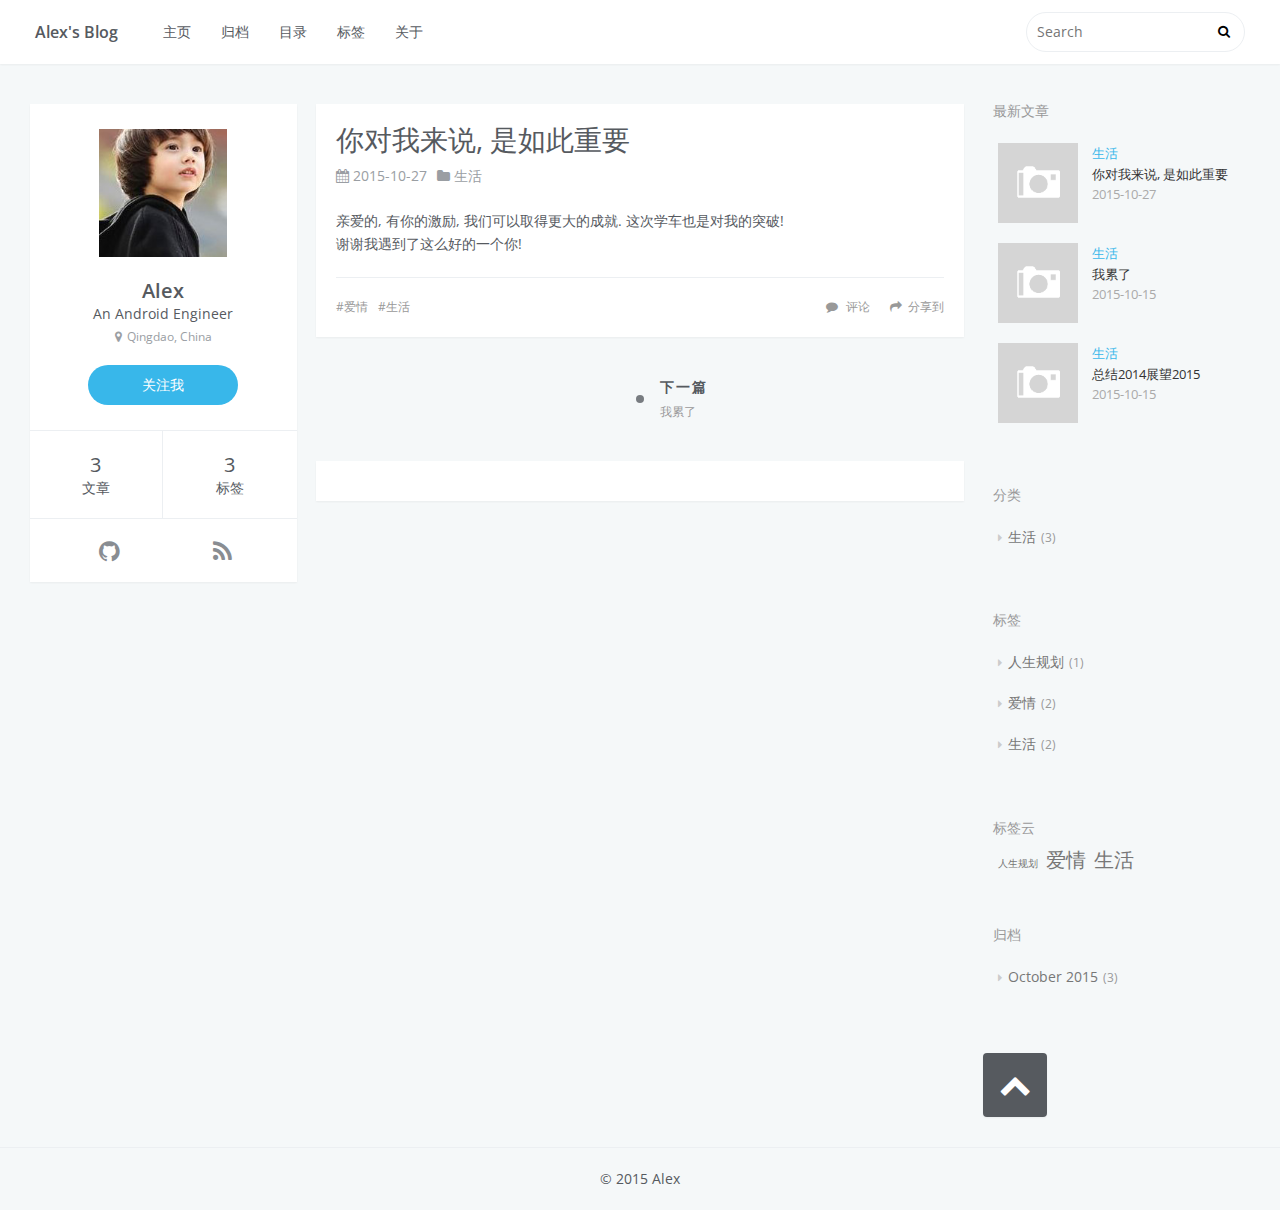
<file: 2015/10/27/你对我来说-是如此重要/index.html>
<!DOCTYPE html>
<html>
<head>
  <meta charset="utf-8">
  
  <title>你对我来说, 是如此重要 | Alex&#39;s Blog</title>
  <meta name="viewport" content="width=device-width, initial-scale=1, maximum-scale=1">
  <meta name="description" content="亲爱的, 有你的激励, 我们可以取得更大的成就. 这次学车也是对我的突破!谢谢我遇到了这么好的一个你!">
<meta property="og:type" content="article">
<meta property="og:title" content="你对我来说, 是如此重要">
<meta property="og:url" content="http://sfshine.github.io/2015/10/27/你对我来说-是如此重要/index.html">
<meta property="og:site_name" content="Alex's Blog">
<meta property="og:description" content="亲爱的, 有你的激励, 我们可以取得更大的成就. 这次学车也是对我的突破!谢谢我遇到了这么好的一个你!">
<meta property="og:updated_time" content="2015-10-27T13:09:35.498Z">
<meta name="twitter:card" content="summary">
<meta name="twitter:title" content="你对我来说, 是如此重要">
<meta name="twitter:description" content="亲爱的, 有你的激励, 我们可以取得更大的成就. 这次学车也是对我的突破!谢谢我遇到了这么好的一个你!">
  
  
    <link rel="icon" href="favicon.png">
  
  
 <link href='//fonts.useso.com/css?family=Open+Sans:400italic,400,600' rel='stylesheet' type='text/css'>
 <link href="//fonts.useso.com/css?family=Source+Code+Pro" rel="stylesheet" type="text/css">


  <link rel="stylesheet" href="/css/style.css" type="text/css">
  <link rel="stylesheet" href="/font-awesome/css/font-awesome.min.css" type="text/css">
  

  

  
</head>
<body>
  <div id="container">
    <header id="header">
  <div id="header-main" class="header-inner">
    <div class="outer">
      <a href="/" id="logo"><span class="site-title">Alex&#39;s Blog</span></a>
      <nav id="main-nav">
        
          <a class="main-nav-link" href="/.">主页</a>
        
          <a class="main-nav-link" href="/archives">归档</a>
        
          <a class="main-nav-link" href="/categories">目录</a>
        
          <a class="main-nav-link" href="/tags">标签</a>
        
          <a class="main-nav-link" href="/about">关于</a>
        
      </nav>
      
        <nav id="sub-nav">
          <div class="profile" id="profile-nav">
            <a id="profile-anchor" href="javascript:;"><img class="avatar" src="/css/images/avatar.png"><i class="fa fa-caret-down"></i></a>
          </div>
        </nav>
      
      <div id="search-form-wrap">
        <form action="//google.com/search" method="get" accept-charset="UTF-8" class="search-form"><input type="search" name="q" results="0" class="search-form-input" placeholder="Search"><button type="submit" class="search-form-submit"> </button><input type="hidden" name="sitesearch" value="http://sfshine.github.io"></form>
      </div>
    </div>
  </div>
  <div id="main-nav-mobile" class="header-sub header-inner">
    <table class="menu outer">
      <tr>
        
          <td><a class="main-nav-link" href="/.">主页</a></td>
        
          <td><a class="main-nav-link" href="/archives">归档</a></td>
        
          <td><a class="main-nav-link" href="/categories">目录</a></td>
        
          <td><a class="main-nav-link" href="/tags">标签</a></td>
        
          <td><a class="main-nav-link" href="/about">关于</a></td>
        
        <td>
          <form action="//google.com/search" method="get" accept-charset="UTF-8" class="search-form"><input type="search" name="q" results="0" class="search-form-input" placeholder="Search"><input type="hidden" name="sitesearch" value="http://sfshine.github.io"></form>
        </td>
      </tr>
    </table>
  </div>
</header>

    <div class="outer">
      
        <aside id="profile">
  <div class="inner profile-inner">
    <div class="base-info profile-block">
      <img id="avatar" src="/css/images/avatar.png">
      <h2 id="name">Alex</h2>
      <h3 id="title">An Android Engineer</h3>
      <span id="location"><i class="fa fa-map-marker"></i>Qingdao, China</span>
      <a id="follow" href="http://weibo.com/sfshine">关注我</a>
    </div>
    <div class="article-info profile-block">
      <div class="article-info-block">
        3
        <span>文章</span>
      </div>
      <div class="article-info-block">
        3
        <span>标签</span>
      </div>
    </div>
    
    <div class="contact-info profile-block">
      <table class="contact-list">
        <tr>
          
          <td><a href="https://github.com/sfshine" target="_blank" title="github"><i class="fa fa-github"></i></a></td>
          
          <td><a href="/atom.xml" target="_blank" title="rss"><i class="fa fa-rss"></i></a></td>
          
        </tr>
      </table>
    </div>
    
    
  </div>
</aside>

      
      <section id="main"><article id="post-你对我来说-是如此重要" class="article article-type-post" itemscope itemprop="blogPost">
  <div class="article-inner">
    
    
    
      <header class="article-header">
        
  
    <h1 class="article-title" itemprop="name">
      你对我来说, 是如此重要
    </h1>
  

        <div class="article-meta">
          
  <div class="article-date">
    <i class="fa fa-calendar"></i>
    <a href="/2015/10/27/你对我来说-是如此重要/">
      <time datetime="2015-10-27T13:07:50.000Z" itemprop="datePublished">2015-10-27</time>
    </a>
  </div>


          
  <div class="article-category">
  	<i class="fa fa-folder"></i>
    <a class="article-category-link" href="/categories/生活/">生活</a>
  </div>

        </div>
      </header>
    
    <div class="article-entry" itemprop="articleBody">
      
                
        <p>亲爱的, 有你的激励, 我们可以取得更大的成就. 这次学车也是对我的突破!<br>谢谢我遇到了这么好的一个你!</p>

      
    </div>
    <footer class="article-footer">
      <a data-url="http://sfshine.github.io/2015/10/27/你对我来说-是如此重要/" data-id="cig9e8h0f0000rcr5v7b4hu00" class="article-share-link">分享到</a>
      
        <a href="http://sfshine.github.io/2015/10/27/你对我来说-是如此重要/#ds-thread" class="article-comment-link">评论</a>
      
      
  <ul class="article-tag-list"><li class="article-tag-list-item"><a class="article-tag-list-link" href="/tags/爱情/">爱情</a></li><li class="article-tag-list-item"><a class="article-tag-list-link" href="/tags/生活/">生活</a></li></ul>

    </footer>
  </div>
  
    
<nav id="article-nav">
  
  
    <a href="/2015/10/15/我累了/" id="article-nav-older" class="article-nav-link-wrap">
      <strong class="article-nav-caption">下一篇</strong>
      <div class="article-nav-title">我累了</div>
    </a>
  
</nav>


  
</article>


  <section id="comments">
    <div id="ds-thread" class="ds-thread" data-thread-key="http://sfshine.github.io/2015/10/27/你对我来说-是如此重要/" data-title="你对我来说, 是如此重要" data-url="http://sfshine.github.io/2015/10/27/你对我来说-是如此重要/">
      <noscript>Please enable JavaScript to view the <a href="//disqus.com/?ref_noscript">comments powered by DuoShuo.</a></noscript>
      </div>
  </section>

</section>
      
        <aside id="sidebar">
  
    
  <div class="widget-wrap">
    <h3 class="widget-title">最新文章</h3>
    <div class="widget">
      <ul id="recent-post" class="">
        
          <li>
            
            <div class="item-thumbnail">
              <a href="/2015/10/27/你对我来说-是如此重要/" class="thumbnail">
  
    <span class="thumbnail-image thumbnail-none"></span>
  
</a>
            </div>
            
            <div class="item-inner">
              <p class="item-category"><a class="article-category-link" href="/categories/生活/">生活</a></p>
              <p class="item-title"><a href="/2015/10/27/你对我来说-是如此重要/" class="title">你对我来说, 是如此重要</a></p>
              <p class="item-date"><time datetime="2015-10-27T13:07:50.000Z" itemprop="datePublished">2015-10-27</time></p>
            </div>
          </li>
        
          <li>
            
            <div class="item-thumbnail">
              <a href="/2015/10/15/我累了/" class="thumbnail">
  
    <span class="thumbnail-image thumbnail-none"></span>
  
</a>
            </div>
            
            <div class="item-inner">
              <p class="item-category"><a class="article-category-link" href="/categories/生活/">生活</a></p>
              <p class="item-title"><a href="/2015/10/15/我累了/" class="title">我累了</a></p>
              <p class="item-date"><time datetime="2015-10-15T03:01:04.000Z" itemprop="datePublished">2015-10-15</time></p>
            </div>
          </li>
        
          <li>
            
            <div class="item-thumbnail">
              <a href="/2015/10/15/总结2014展望2015/" class="thumbnail">
  
    <span class="thumbnail-image thumbnail-none"></span>
  
</a>
            </div>
            
            <div class="item-inner">
              <p class="item-category"><a class="article-category-link" href="/categories/生活/">生活</a></p>
              <p class="item-title"><a href="/2015/10/15/总结2014展望2015/" class="title">总结2014展望2015</a></p>
              <p class="item-date"><time datetime="2015-10-15T02:52:53.000Z" itemprop="datePublished">2015-10-15</time></p>
            </div>
          </li>
        
      </ul>
    </div>
  </div>

  
    
  <div class="widget-wrap">
    <h3 class="widget-title">分类</h3>
    <div class="widget">
      <ul class="category-list"><li class="category-list-item"><a class="category-list-link" href="/categories/生活/">生活</a><span class="category-list-count">3</span></li></ul>
    </div>
  </div>

  
    
  <div class="widget-wrap">
    <h3 class="widget-title">标签</h3>
    <div class="widget">
      <ul class="tag-list"><li class="tag-list-item"><a class="tag-list-link" href="/tags/人生规划/">人生规划</a><span class="tag-list-count">1</span></li><li class="tag-list-item"><a class="tag-list-link" href="/tags/爱情/">爱情</a><span class="tag-list-count">2</span></li><li class="tag-list-item"><a class="tag-list-link" href="/tags/生活/">生活</a><span class="tag-list-count">2</span></li></ul>
    </div>
  </div>

  
    
  <div class="widget-wrap">
    <h3 class="widget-title">标签云</h3>
    <div class="widget tagcloud">
      <a href="/tags/人生规划/" style="font-size: 10px;">人生规划</a> <a href="/tags/爱情/" style="font-size: 20px;">爱情</a> <a href="/tags/生活/" style="font-size: 20px;">生活</a>
    </div>
  </div>

  
    
  <div class="widget-wrap">
    <h3 class="widget-title">归档</h3>
    <div class="widget">
      <ul class="archive-list"><li class="archive-list-item"><a class="archive-list-link" href="/archives/2015/10/">October 2015</a><span class="archive-list-count">3</span></li></ul>
    </div>
  </div>

  
  <div id="toTop" class="fa fa-chevron-up"></div>
</aside>
      
    </div>
    <footer id="footer">
  
  <div class="outer">
    <div id="footer-info" class="inner">
      &copy; 2015 Alex<br>
    </div>
  </div>
</footer>
    

<script type="text/javascript">
  var duoshuoQuery = {short_name:"sfshine"};
  (function() {
    var ds = document.createElement('script');
    ds.type = 'text/javascript';ds.async = true;
    ds.src = (document.location.protocol == 'https:' ? 'https:' : 'http:') + '//static.duoshuo.com/embed.js';
    ds.charset = 'UTF-8';
    (document.getElementsByTagName('head')[0] 
     || document.getElementsByTagName('body')[0]).appendChild(ds);
  })();
</script>



 <script src="//ajax.useso.com/ajax/libs/jquery/2.1.3/jquery.min.js"></script>




  <link rel="stylesheet" href="/fancybox/jquery.fancybox.css" type="text/css">
  <script src="/fancybox/jquery.fancybox.pack.js" type="text/javascript"></script>


<script src="/js/script.js" type="text/javascript"></script>

  </div>
</body>
</html>
</file>
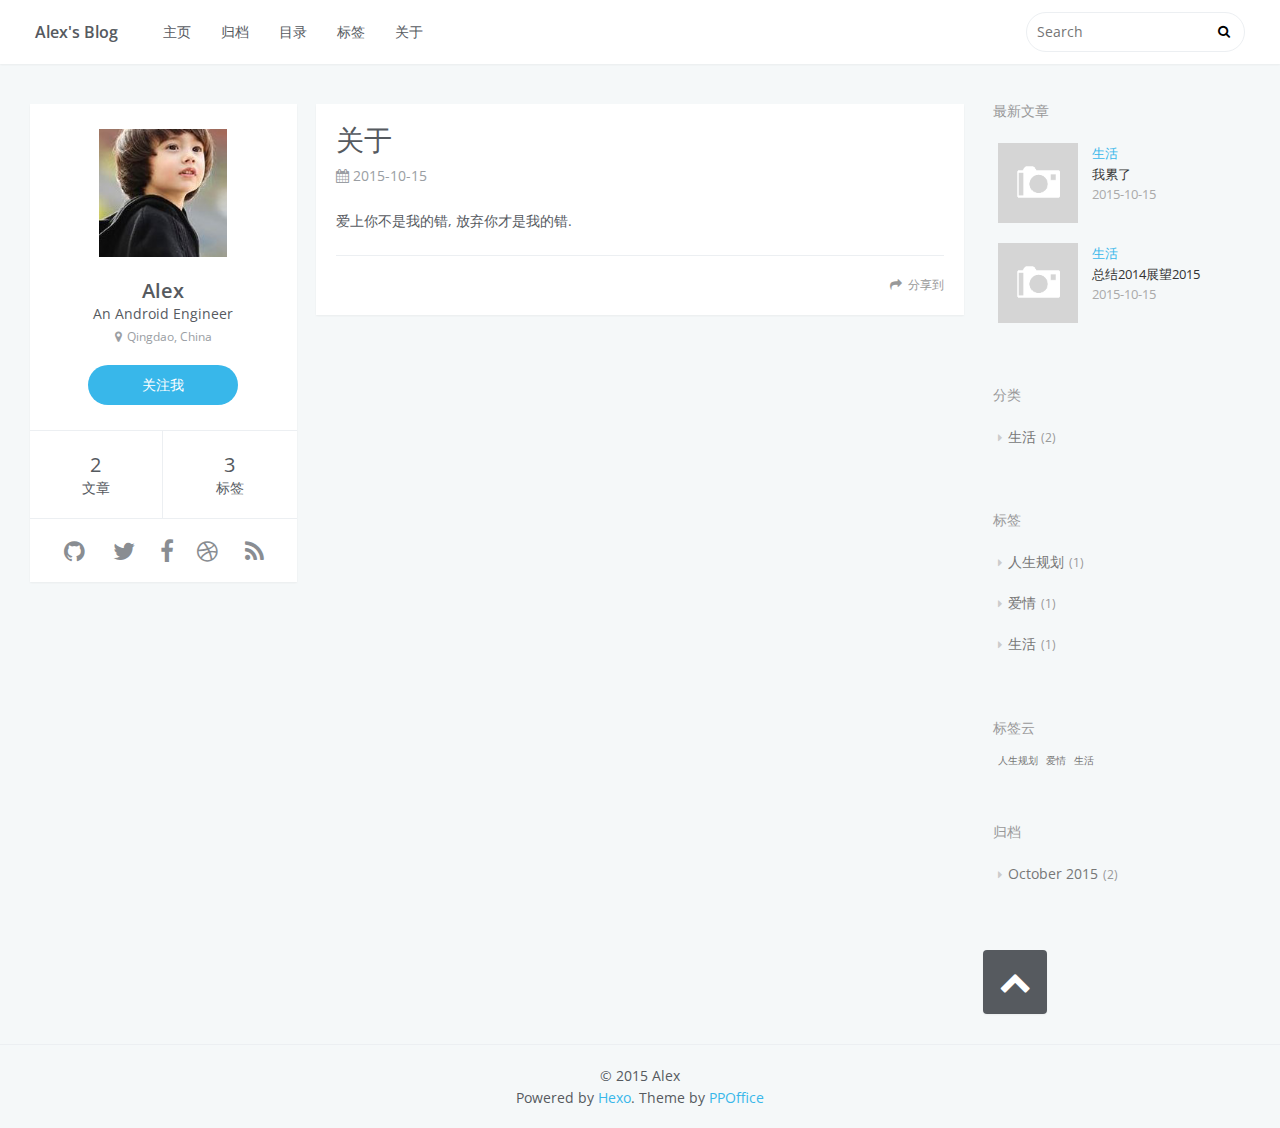
<file: about/关于.html>
<!DOCTYPE html>
<html>
<head>
  <meta charset="utf-8">
  
  <title>关于 | Alex&#39;s Blog</title>
  <meta name="viewport" content="width=device-width, initial-scale=1, maximum-scale=1">
  <meta name="description" content="爱上你不是我的错, 放弃你才是我的错.">
<meta property="og:type" content="website">
<meta property="og:title" content="关于">
<meta property="og:url" content="http://my.oschina.net/sfshine/about/关于.html">
<meta property="og:site_name" content="Alex's Blog">
<meta property="og:description" content="爱上你不是我的错, 放弃你才是我的错.">
<meta property="og:updated_time" content="2015-10-15T03:30:34.440Z">
<meta name="twitter:card" content="summary">
<meta name="twitter:title" content="关于">
<meta name="twitter:description" content="爱上你不是我的错, 放弃你才是我的错.">
  
  
    <link rel="icon" href="favicon.png">
  
  
 <link href='//fonts.useso.com/css?family=Open+Sans:400italic,400,600' rel='stylesheet' type='text/css'>
 <link href="//fonts.useso.com/css?family=Source+Code+Pro" rel="stylesheet" type="text/css">


  <link rel="stylesheet" href="/css/style.css" type="text/css">
  <link rel="stylesheet" href="/font-awesome/css/font-awesome.min.css" type="text/css">
  

  

  
</head>
<body>
  <div id="container">
    <header id="header">
  <div id="header-main" class="header-inner">
    <div class="outer">
      <a href="/" id="logo"><span class="site-title">Alex&#39;s Blog</span></a>
      <nav id="main-nav">
        
          <a class="main-nav-link" href="/.">主页</a>
        
          <a class="main-nav-link" href="/archives">归档</a>
        
          <a class="main-nav-link" href="/categories">目录</a>
        
          <a class="main-nav-link" href="/tags">标签</a>
        
          <a class="main-nav-link" href="/about">关于</a>
        
      </nav>
      
        <nav id="sub-nav">
          <div class="profile" id="profile-nav">
            <a id="profile-anchor" href="javascript:;"><img class="avatar" src="/css/images/avatar.png"><i class="fa fa-caret-down"></i></a>
          </div>
        </nav>
      
      <div id="search-form-wrap">
        <form action="//google.com/search" method="get" accept-charset="UTF-8" class="search-form"><input type="search" name="q" results="0" class="search-form-input" placeholder="Search"><button type="submit" class="search-form-submit"> </button><input type="hidden" name="sitesearch" value="http://my.oschina.net/sfshine"></form>
      </div>
    </div>
  </div>
  <div id="main-nav-mobile" class="header-sub header-inner">
    <table class="menu outer">
      <tr>
        
          <td><a class="main-nav-link" href="/.">主页</a></td>
        
          <td><a class="main-nav-link" href="/archives">归档</a></td>
        
          <td><a class="main-nav-link" href="/categories">目录</a></td>
        
          <td><a class="main-nav-link" href="/tags">标签</a></td>
        
          <td><a class="main-nav-link" href="/about">关于</a></td>
        
        <td>
          <form action="//google.com/search" method="get" accept-charset="UTF-8" class="search-form"><input type="search" name="q" results="0" class="search-form-input" placeholder="Search"><input type="hidden" name="sitesearch" value="http://my.oschina.net/sfshine"></form>
        </td>
      </tr>
    </table>
  </div>
</header>

    <div class="outer">
      
        <aside id="profile">
  <div class="inner profile-inner">
    <div class="base-info profile-block">
      <img id="avatar" src="/css/images/avatar.png">
      <h2 id="name">Alex</h2>
      <h3 id="title">An Android Engineer</h3>
      <span id="location"><i class="fa fa-map-marker"></i>Qingdao, China</span>
      <a id="follow" href="http://weibo.com/sfshine">关注我</a>
    </div>
    <div class="article-info profile-block">
      <div class="article-info-block">
        2
        <span>文章</span>
      </div>
      <div class="article-info-block">
        3
        <span>标签</span>
      </div>
    </div>
    
    <div class="contact-info profile-block">
      <table class="contact-list">
        <tr>
          
          <td><a href="https://github.com/sfshine" target="_blank" title="github"><i class="fa fa-github"></i></a></td>
          
          <td><a href="/#" target="_blank" title="twitter"><i class="fa fa-twitter"></i></a></td>
          
          <td><a href="/#" target="_blank" title="facebook"><i class="fa fa-facebook"></i></a></td>
          
          <td><a href="/#" target="_blank" title="dribbble"><i class="fa fa-dribbble"></i></a></td>
          
          <td><a href="/atom.xml" target="_blank" title="rss"><i class="fa fa-rss"></i></a></td>
          
        </tr>
      </table>
    </div>
    
    
  </div>
</aside>

      
      <section id="main"><article id="page-undefined" class="article article-type-page" itemscope itemprop="blogPost">
  <div class="article-inner">
    
    
    
      <header class="article-header">
        
  
    <h1 class="article-title" itemprop="name">
      关于
    </h1>
  

        <div class="article-meta">
          
  <div class="article-date">
    <i class="fa fa-calendar"></i>
    <a href="/about/关于.html">
      <time datetime="2015-10-15T03:30:04.000Z" itemprop="datePublished">2015-10-15</time>
    </a>
  </div>


          
        </div>
      </header>
    
    <div class="article-entry" itemprop="articleBody">
      
                
        <p>爱上你不是我的错, 放弃你才是我的错.</p>

      
    </div>
    <footer class="article-footer">
      <a data-url="http://my.oschina.net/sfshine/about/关于.html" data-id="cifro5h1s00076ku85p2lfqad" class="article-share-link">分享到</a>
      
      
    </footer>
  </div>
  
    

  
</article>


</section>
      
        <aside id="sidebar">
  
    
  <div class="widget-wrap">
    <h3 class="widget-title">最新文章</h3>
    <div class="widget">
      <ul id="recent-post" class="">
        
          <li>
            
            <div class="item-thumbnail">
              <a href="/2015/10/15/我累了/" class="thumbnail">
  
    <span class="thumbnail-image thumbnail-none"></span>
  
</a>
            </div>
            
            <div class="item-inner">
              <p class="item-category"><a class="article-category-link" href="/categories/生活/">生活</a></p>
              <p class="item-title"><a href="/2015/10/15/我累了/" class="title">我累了</a></p>
              <p class="item-date"><time datetime="2015-10-15T03:01:04.000Z" itemprop="datePublished">2015-10-15</time></p>
            </div>
          </li>
        
          <li>
            
            <div class="item-thumbnail">
              <a href="/2015/10/15/总结2014展望2015/" class="thumbnail">
  
    <span class="thumbnail-image thumbnail-none"></span>
  
</a>
            </div>
            
            <div class="item-inner">
              <p class="item-category"><a class="article-category-link" href="/categories/生活/">生活</a></p>
              <p class="item-title"><a href="/2015/10/15/总结2014展望2015/" class="title">总结2014展望2015</a></p>
              <p class="item-date"><time datetime="2015-10-15T02:52:53.000Z" itemprop="datePublished">2015-10-15</time></p>
            </div>
          </li>
        
      </ul>
    </div>
  </div>

  
    
  <div class="widget-wrap">
    <h3 class="widget-title">分类</h3>
    <div class="widget">
      <ul class="category-list"><li class="category-list-item"><a class="category-list-link" href="/categories/生活/">生活</a><span class="category-list-count">2</span></li></ul>
    </div>
  </div>

  
    
  <div class="widget-wrap">
    <h3 class="widget-title">标签</h3>
    <div class="widget">
      <ul class="tag-list"><li class="tag-list-item"><a class="tag-list-link" href="/tags/人生规划/">人生规划</a><span class="tag-list-count">1</span></li><li class="tag-list-item"><a class="tag-list-link" href="/tags/爱情/">爱情</a><span class="tag-list-count">1</span></li><li class="tag-list-item"><a class="tag-list-link" href="/tags/生活/">生活</a><span class="tag-list-count">1</span></li></ul>
    </div>
  </div>

  
    
  <div class="widget-wrap">
    <h3 class="widget-title">标签云</h3>
    <div class="widget tagcloud">
      <a href="/tags/人生规划/" style="font-size: 10px;">人生规划</a> <a href="/tags/爱情/" style="font-size: 10px;">爱情</a> <a href="/tags/生活/" style="font-size: 10px;">生活</a>
    </div>
  </div>

  
    
  <div class="widget-wrap">
    <h3 class="widget-title">归档</h3>
    <div class="widget">
      <ul class="archive-list"><li class="archive-list-item"><a class="archive-list-link" href="/archives/2015/10/">October 2015</a><span class="archive-list-count">2</span></li></ul>
    </div>
  </div>

  
  <div id="toTop" class="fa fa-chevron-up"></div>
</aside>
      
    </div>
    <footer id="footer">
  
  <div class="outer">
    <div id="footer-info" class="inner">
      &copy; 2015 Alex<br>
      Powered by <a href="http://hexo.io/" target="_blank">Hexo</a>. Theme by <a href="http://github.com/ppoffice">PPOffice</a>
    </div>
  </div>
</footer>
    



 <script src="//ajax.useso.com/ajax/libs/jquery/2.1.3/jquery.min.js"></script>




  <link rel="stylesheet" href="/fancybox/jquery.fancybox.css" type="text/css">
  <script src="/fancybox/jquery.fancybox.pack.js" type="text/javascript"></script>


<script src="/js/script.js" type="text/javascript"></script>

  </div>
</body>
</html>
</file>
<file: css/style.css>
body {
  width: 100%;
}
body:before,
body:after {
  content: "";
  display: table;
}
body:after {
  clear: both;
}
html,
body,
div,
span,
applet,
object,
iframe,
h1,
h2,
h3,
h4,
h5,
h6,
p,
blockquote,
pre,
a,
abbr,
acronym,
address,
big,
cite,
code,
del,
dfn,
em,
img,
ins,
kbd,
q,
s,
samp,
small,
strike,
strong,
sub,
sup,
tt,
var,
dl,
dt,
dd,
ol,
ul,
li,
fieldset,
form,
label,
legend,
table,
caption,
tbody,
tfoot,
thead,
tr,
th,
td {
  margin: 0;
  padding: 0;
  border: 0;
  outline: 0;
  font-weight: inherit;
  font-style: inherit;
  font-family: inherit;
  font-size: 100%;
  vertical-align: baseline;
}
body {
  line-height: 1;
  color: #000;
  background: #fff;
}
ol,
ul {
  list-style: none;
}
table {
  border-collapse: separate;
  border-spacing: 0;
  vertical-align: middle;
}
caption,
th,
td {
  text-align: left;
  font-weight: normal;
  vertical-align: middle;
}
a img {
  border: none;
}
input,
button {
  margin: 0;
  padding: 0;
}
input::-moz-focus-inner,
button::-moz-focus-inner {
  border: 0;
  padding: 0;
}
html,
body,
#container {
  height: 100%;
}
body {
  color: #565a5f;
  background: #f5f8f9;
  font: 14px "open sans", "Helvetica Neue", "Microsoft Yahei", Helvetica, Arial, sans-serif;
  -webkit-text-size-adjust: 100%;
}
a {
  color: #38b7ea;
  text-decoration: none;
}
a:visited {
  color: #38b7ea;
}
.outer {
  max-width: 1320px;
  margin: 0 auto;
  padding: 0 20px;
}
.outer:before,
.outer:after {
  content: "";
  display: table;
}
.outer:after {
  clear: both;
}
@media screen and (max-width: 559px) {
  .outer {
    padding: 0;
  }
}
.left,
.alignleft {
  float: left;
}
.right,
.alignright {
  float: right;
}
.clear {
  clear: both;
}
.logo {
  -webkit-background-size: cover;
  -moz-background-size: cover;
  background-size: cover;
}
#container {
  position: relative;
}
#container > .outer {
  margin-bottom: 30px;
}
@media screen and (min-width: 1200px) {
  #main {
    display: inline;
    float: left;
    width: 52.3076923076923%;
    margin: 0 0.7692307692308%;
  }
}
@media screen and (min-width: 800px) and (max-width: 1199px) {
  #main {
    display: inline;
    float: left;
    width: 67.6923076923077%;
    margin: 0 0.7692307692308%;
  }
}
.archive-article-header a,
.layout-wrap-inner.tag-cloud a,
.archive-article-header a:visited,
.layout-wrap-inner.tag-cloud a:visited {
  color: #565a5f;
  -webkit-transition: 0.2s ease;
  -moz-transition: 0.2s ease;
  -ms-transition: 0.2s ease;
  transition: 0.2s ease;
}
.archive-article-header a:hover,
.layout-wrap-inner.tag-cloud a:hover,
.archive-article-header a:visited:hover,
.layout-wrap-inner.tag-cloud a:visited:hover {
  color: #38b7ea;
}
.article-date,
.article-category-link,
.archive-year,
.widget-title {
  text-decoration: none;
  text-transform: uppercase;
  color: #999;
  line-height: 1em;
}
#header,
#profile .inner,
.article-inner,
#comments,
.archive-article,
#toTop {
  background: #fff;
  -webkit-box-shadow: 0 1px 2px rgba(0,0,0,0.05);
  box-shadow: 0 1px 2px rgba(0,0,0,0.05);
}
.article-entry h1,
.widget h1 {
  font-size: 2em;
}
.article-entry h2,
.widget h2 {
  font-size: 1.5em;
}
.article-entry h3,
.widget h3 {
  font-size: 1.3em;
}
.article-entry h4,
.widget h4 {
  font-size: 1.2em;
}
.article-entry h5,
.widget h5 {
  font-size: 1em;
}
.article-entry h6,
.widget h6 {
  font-size: 1em;
  color: #999;
}
.article-entry hr,
.widget hr {
  border: 1px dashed #eceff2;
}
.article-entry strong,
.widget strong {
  font-weight: bold;
}
.article-entry em,
.widget em,
.article-entry cite,
.widget cite {
  font-style: italic;
}
.article-entry sup,
.widget sup,
.article-entry sub,
.widget sub {
  font-size: 0.75em;
  line-height: 0;
  position: relative;
  vertical-align: baseline;
}
.article-entry sup,
.widget sup {
  top: -0.5em;
}
.article-entry sub,
.widget sub {
  bottom: -0.2em;
}
.article-entry small,
.widget small {
  font-size: 0.85em;
}
.article-entry acronym,
.widget acronym,
.article-entry abbr,
.widget abbr {
  border-bottom: 1px dotted;
}
.article-entry ul,
.widget ul,
.article-entry ol,
.widget ol,
.article-entry dl,
.widget dl {
  margin: 0 20px;
  line-height: 1.6em;
}
.article-entry ul ul,
.widget ul ul,
.article-entry ol ul,
.widget ol ul,
.article-entry ul ol,
.widget ul ol,
.article-entry ol ol,
.widget ol ol {
  margin-top: 0;
  margin-bottom: 0;
}
.article-entry ul,
.widget ul {
  list-style: disc;
}
.article-entry ol,
.widget ol {
  list-style: decimal;
}
.article-entry dt,
.widget dt {
  font-weight: bold;
}
#header {
  background: #fff;
  position: relative;
}
#header a,
#header a:visited {
  white-space: nowrap;
  -webkit-transition: 0.2s ease;
  -moz-transition: 0.2s ease;
  -ms-transition: 0.2s ease;
  transition: 0.2s ease;
  color: #565a5f;
}
#header a:hover {
  color: #38b7ea;
}
.header-inner #logo,
#main-nav,
#sub-nav,
#search-form-wrap {
  height: 40px;
  line-height: 40px;
  padding: 12px 15px;
}
.header-inner #logo,
#main-nav {
  float: left;
}
#sub-nav,
#search-form-wrap {
  float: right;
}
.header-inner {
  height: 100%;
  position: relative;
}
.header-inner #logo {
  display: inline-block;
}
.header-inner #logo .logo {
  display: inline-block;
  width: 40px;
  height: 40px;
  margin-right: 5px;
}
.header-inner #logo .site-title {
  font-size: 16px;
  display: inline-block;
  vertical-align: top;
  font-weight: 600;
}
#header-title {
  text-align: center;
  height: 40px;
  position: absolute;
  top: 50%;
  left: 0;
  margin-top: -20px;
}
.header-sub {
  border-top: 1px solid #eceff2;
}
.header-sub ul {
  margin: 0 15px;
}
.header-sub ul:before,
.header-sub ul:after {
  content: "";
  display: table;
}
.header-sub ul:after {
  clear: both;
}
.header-sub ul li {
  float: left;
  margin: 0 10px;
}
.header-sub ul li a {
  display: inline-block;
  line-height: 48px;
}
.header-sub .main-nav-link {
  display: inline-block;
  line-height: 48px;
}
@media screen and (min-width: 560px) and (max-width: 799px) {
  #header-sub {
    display: none;
  }
}
@media screen and (max-width: 559px) {
  #header-sub {
    display: none;
  }
}
@media screen and (min-width: 560px) and (max-width: 799px) {
  #main-nav {
    display: none;
  }
}
@media screen and (max-width: 559px) {
  #main-nav {
    display: none;
  }
}
@media screen and (min-width: 800px) and (max-width: 1199px) {
  #main-nav-mobile {
    display: none;
  }
}
@media screen and (min-width: 1200px) {
  #main-nav-mobile {
    display: none;
  }
}
.nav-icon,
.main-nav-link {
  float: left;
  display: block;
  padding: 0 15px;
}
.nav-icon {
  text-align: center;
  font-size: 14px;
  width: 14px;
  height: 14px;
  position: relative;
  cursor: pointer;
  height: 40px !important;
  line-height: 40px !important;
}
.main-nav-link {
  font-weight: 300;
}
@media screen and (min-width: 1200px) {
  #sub-nav {
    display: none;
  }
}
#sub-nav #profile-nav #profile-anchor {
  display: block;
  height: 40px;
  line-height: 40px;
}
#sub-nav #profile-nav #profile-anchor:before,
#sub-nav #profile-nav #profile-anchor:after {
  content: "";
  display: table;
}
#sub-nav #profile-nav #profile-anchor:after {
  clear: both;
}
#sub-nav #profile-nav .avatar,
#sub-nav #profile-nav .fa {
  float: left;
}
#sub-nav #profile-nav .avatar {
  width: 40px;
  height: 40px;
  margin-right: 8px;
}
#sub-nav #profile-nav .fa {
  line-height: 40px;
}
@media screen and (max-width: 559px) {
  #search-form-wrap {
    display: none;
  }
}
#search-form-wrap .search-form {
  position: relative;
}
#search-form-wrap .search-form .search-form-input {
  width: 100%;
  height: 40px;
  padding: 0 30px 0 10px;
  line-height: 40px;
  -webkit-border-radius: 21px;
  border-radius: 21px;
}
#search-form-wrap .search-form .search-form-input::-webkit-search-results-decoration,
#search-form-wrap .search-form .search-form-input::-webkit-search-cancel-button {
  -webkit-appearance: none;
}
#search-form-wrap .search-form .search-form-submit {
  top: 50%;
  right: 15px;
  border: none;
  cursor: pointer;
  margin-top: -7px;
  background: none;
  position: absolute;
  font: 13px font-icon;
  font-family: 'FontAwesome';
}
#search-form-wrap .search-form .search-form-submit:before {
  content: '\f002';
}
#search-form-wrap .search-form .search-form-submit:hover,
#search-form-wrap .search-form .search-form-submit:focus {
  color: #777;
}
.search-form-input {
  width: 200px;
  outline: none;
  -webkit-appearance: none;
  -moz-appearance: none;
  appearance: none;
  background: none;
  -webkit-box-shadow: none;
  box-shadow: none;
  color: #565a5f;
  -webkit-transition: 0.2s ease;
  -moz-transition: 0.2s ease;
  -ms-transition: 0.2s ease;
  transition: 0.2s ease;
  -webkit-box-sizing: border-box;
  -moz-box-sizing: border-box;
  box-sizing: border-box;
  font: 14px "open sans", "Helvetica Neue", "Microsoft Yahei", Helvetica, Arial, sans-serif;
  border: 1px solid #eceff2;
}
.search-form-input:focus {
  border-color: #38b7ea;
}
#main-nav-mobile {
  overflow-y: hidden;
  overflow-x: auto;
}
#main-nav-mobile .menu {
  margin: 0;
  height: 48px;
}
#main-nav-mobile .menu:before,
#main-nav-mobile .menu:after {
  content: "";
  display: table;
}
#main-nav-mobile .menu:after {
  clear: both;
}
#main-nav-mobile .menu .search-form-input {
  display: none;
  padding: 0 10px;
  margin-right: 15px;
  height: 32px;
  line-height: 32px;
  -webkit-border-radius: 16px;
  border-radius: 16px;
}
@media screen and (max-width: 559px) {
  #main-nav-mobile .menu .search-form-input {
    display: block;
  }
}
#main-nav-mobile .menu .search-form-input::-webkit-search-results-decoration,
#main-nav-mobile .menu .search-form-input::-webkit-search-cancel-button {
  -webkit-appearance: none;
}
.bio {
  text-align: center;
}
#profile .inner .bio h2 {
  font-size: 1.3em;
  font-weight: bold;
  margin-top: 15px;
}
#profile .inner .bio p {
  margin: 5px 20px 10px 20px;
  text-align: justify;
  max-width: 300px;
  line-height: 1.5em;
}
.profile-block {
  padding: 15px 20px;
  border-bottom: 1px solid #eceff2;
}
.profile-block:last-child {
  border-bottom: none;
}
#profile {
  display: inline;
  float: left;
  width: 21.5384615384615%;
  margin: 0 0.7692307692308%;
  display: none;
}
@media screen and (min-width: 1200px) {
  #profile {
    display: block;
  }
}
#profile .inner {
  margin-top: 40px;
  background: #fff;
}
#profile .inner .base-info #avatar {
  display: block;
  margin: 10px auto 20px;
  width: 128px;
  height: 128px;
}
#profile .inner .base-info #name,
#profile .inner .base-info #title,
#profile .inner .base-info #location {
  display: block;
  text-align: center;
}
#profile .inner .base-info #name {
  font-size: 20px;
  font-weight: 600;
}
#profile .inner .base-info #location {
  font-size: 12px;
  margin-top: 5px;
  color: #9a9ea3;
}
#profile .inner .base-info #location .fa {
  margin-right: 5px;
}
#profile .inner .base-info #follow {
  color: #fff;
  width: 150px;
  height: 40px;
  display: block;
  font-size: 14px;
  line-height: 40px;
  text-align: center;
  margin: 20px auto 10px;
  background: #38b7ea;
  -webkit-border-radius: 20px;
  border-radius: 20px;
  -webkit-transition: 0.2s ease;
  -moz-transition: 0.2s ease;
  -ms-transition: 0.2s ease;
  transition: 0.2s ease;
}
#profile .inner .base-info #follow:hover {
  background: #49c8fb;
}
#profile .inner .article-info {
  padding: 0px;
}
#profile .inner .article-info:before,
#profile .inner .article-info:after {
  content: "";
  display: table;
}
#profile .inner .article-info:after {
  clear: both;
}
#profile .inner .article-info .article-info-block {
  width: 50%;
  float: left;
  padding: 20px 15px;
  text-align: center;
  -webkit-box-sizing: border-box;
  -moz-box-sizing: border-box;
  box-sizing: border-box;
  font-size: 20px;
}
#profile .inner .article-info .article-info-block span {
  display: block;
  font-size: 14px;
  text-transform: uppercase;
}
#profile .inner .article-info .article-info-block:first-child {
  border-right: 1px solid #eceff2;
}
#profile .inner .contact-info .contact-list {
  width: 100%;
}
#profile .inner .contact-info .contact-list td {
  text-align: center;
  font-size: 24px;
}
#profile .inner .contact-info .contact-list td a {
  position: relative;
  -webkit-transition: 0.2s ease;
  -moz-transition: 0.2s ease;
  -ms-transition: 0.2s ease;
  transition: 0.2s ease;
  color: #898d92;
}
#profile .inner .contact-info .contact-list td a:hover {
  color: #565a5f;
}
#profile .inner .contact-info .contact-list td a:hover:after {
  right: -50%;
  top: -41px;
  color: #fff;
  background: #333;
  font-size: 14px;
  content: attr(title);
  display: block;
  padding: 5px 15px;
  position: absolute;
  white-space: nowrap;
  -webkit-border-radius: 2px;
  border-radius: 2px;
  text-transform: uppercase;
  -webkit-box-shadow: 0 0 2px rgba(0,0,0,0.2);
  box-shadow: 0 0 2px rgba(0,0,0,0.2);
  z-index: 1;
}
#profile .inner .contact-info .contact-list td a:hover:before {
  top: -12px;
  right: 8px;
  border: solid;
  border-color: #333 transparent;
  border-width: 5px 5px 0 5px;
  content: "";
  display: block;
  position: absolute;
  z-index: 2;
}
#profile.card {
  top: 50px;
  right: 20px;
  z-index: 999;
  display: block;
  min-width: 280px;
  position: absolute;
}
#profile.card .profile-inner {
  position: relative;
  -webkit-box-shadow: 0 2px 5px rgba(0,0,0,0.2);
  box-shadow: 0 2px 5px rgba(0,0,0,0.2);
}
#profile.card .profile-inner:before,
#profile.card .profile-inner:after {
  z-index: 1;
  content: '';
  top: -20px;
  right: 10px;
  position: absolute;
  border-width: 10px;
  border-style: solid;
  border-color: transparent transparent #fff transparent;
}
#profile.card .profile-inner:after {
  z-index: 0;
  border-color: transparent transparent #dbdee1 transparent;
}
.article {
  margin: 40px 0;
}
.article-inner {
  overflow: hidden;
}
.article-banner {
  width: 100%;
  height: auto;
}
.article-meta:before,
.article-meta:after {
  content: "";
  display: table;
}
.article-meta:after {
  clear: both;
}
.article-meta > div {
  margin-bottom: 5px;
}
.article-meta .article-date,
.article-meta .article-category {
  margin-right: 10px;
  color: #9a9ea3;
}
.article-meta a {
  color: #9a9ea3;
}
.article-meta a:hover {
  color: #38b7ea;
}
.article-date {
  float: left;
}
.article-category {
  float: left;
  line-height: 1em;
  color: #565a5f;
}
.article-category .fa-angle-right {
  margin: 0 5px;
}
.article-header {
  padding: 20px 20px 0;
}
.article-header .article-title {
  display: block;
  margin-bottom: 14px;
}
.article-title {
  text-decoration: none;
  font-size: 2em;
  color: #565a5f;
  line-height: 1.1em;
  -webkit-transition: color 0.2s;
  -moz-transition: color 0.2s;
  -ms-transition: color 0.2s;
  transition: color 0.2s;
}
a.article-title:visited {
  color: #565a5f;
}
a.article-title:hover {
  color: #38b7ea;
}
.article-entry {
  color: #565a5f;
  padding: 0 20px;
  line-height: 1.6em;
}
.article-entry:before,
.article-entry:after {
  content: "";
  display: table;
}
.article-entry:after {
  clear: both;
}
.article-entry p,
.article-entry table {
  line-height: 1.6em;
  margin: 1.6em 0;
}
.article-entry h1,
.article-entry h2,
.article-entry h3,
.article-entry h4,
.article-entry h5,
.article-entry h6 {
  font-weight: bold;
}
.article-entry h1,
.article-entry h2,
.article-entry h3,
.article-entry h4,
.article-entry h5,
.article-entry h6 {
  line-height: 1.1em;
  margin: 1.1em 0;
}
.article-entry a {
  color: #38b7ea;
  text-decoration: none;
}
.article-entry a:hover {
  text-decoration: underline;
}
.article-entry ul,
.article-entry ol,
.article-entry dl {
  margin-top: 1.6em;
  margin-bottom: 1.6em;
}
.article-entry img,
.article-entry video {
  max-width: 100%;
  height: auto;
  display: block;
  margin: auto;
}
.article-entry iframe {
  border: none;
}
.article-entry table {
  width: 100%;
  border-collapse: collapse;
  border-spacing: 0;
}
.article-entry th {
  font-weight: bold;
  border-bottom: 3px solid #eceff2;
  padding-bottom: 0.5em;
}
.article-entry td {
  border-bottom: 1px solid #eceff2;
  padding: 10px 0;
}
.article-entry blockquote {
  background: #ddd;
  border-left: 5px solid #ccc;
  padding: 15px 20px;
  margin-top: 10px;
  border-left: 5px solid #657b83;
  background: #f6f6f6;
}
.article-entry blockquote footer {
  font-size: 14px;
  margin: 1.6em 0;
  font-family: "open sans", "Helvetica Neue", "Microsoft Yahei", Helvetica, Arial, sans-serif;
}
.article-entry blockquote footer cite:before {
  content: "—";
  padding: 0 0.5em;
}
.article-entry .pullquote {
  text-align: left;
  width: 45%;
  margin: 0;
}
.article-entry .pullquote.left {
  margin-left: 0.5em;
  margin-right: 1em;
}
.article-entry .pullquote.right {
  margin-right: 0.5em;
  margin-left: 1em;
}
.article-entry .caption {
  color: #999;
  display: block;
  font-size: 0.9em;
  margin-top: 0.5em;
  position: relative;
  text-align: center;
}
.article-entry .video-container {
  position: relative;
  padding-top: 56.25%;
  height: 0;
  overflow: hidden;
}
.article-entry .video-container iframe,
.article-entry .video-container object,
.article-entry .video-container embed {
  position: absolute;
  top: 0;
  left: 0;
  width: 100%;
  height: 100%;
  margin-top: 0;
}
.article-more-link a {
  display: inline-block;
  line-height: 1em;
  padding: 6px 15px;
  -webkit-border-radius: 15px;
  border-radius: 15px;
  background: #f5f8f9;
  color: #999;
  text-shadow: 0 1px #fff;
  text-decoration: none;
}
.article-more-link a:hover {
  background: #38b7ea;
  color: #fff;
  text-decoration: none;
  text-shadow: 0 1px #169cd2;
}
.article-footer {
  font-size: 0.85em;
  line-height: 1.6em;
  border-top: 1px solid #eceff2;
  padding-top: 1.6em;
  margin: 0 20px 20px;
}
.article-footer:before,
.article-footer:after {
  content: "";
  display: table;
}
.article-footer:after {
  clear: both;
}
.article-footer a {
  color: #999;
  text-decoration: none;
}
.article-footer a:hover {
  color: #565a5f;
}
.article-tag-list-item {
  float: left;
  margin-right: 10px;
}
.article-tag-list-link:before {
  content: "#";
}
.article-comment-link {
  float: right;
}
.article-comment-link:before {
  content: "\f075";
  font-family: FontAwesome;
  padding-right: 8px;
}
.article-share-link {
  cursor: pointer;
  float: right;
  margin-left: 20px;
}
.article-share-link:before {
  content: "\f064";
  font-family: FontAwesome;
  padding-right: 6px;
}
#article-nav {
  position: relative;
}
#article-nav:before,
#article-nav:after {
  content: "";
  display: table;
}
#article-nav:after {
  clear: both;
}
@media screen and (min-width: 1200px) {
  #article-nav {
    margin: 40px 0;
  }
  #article-nav:before {
    width: 8px;
    height: 8px;
    position: absolute;
    top: 50%;
    left: 50%;
    margin-top: -4px;
    margin-left: -4px;
    content: "";
    -webkit-border-radius: 50%;
    border-radius: 50%;
    background: #787c81;
  }
}
.article-nav-link-wrap {
  text-decoration: none;
  color: #999;
  -webkit-box-sizing: border-box;
  -moz-box-sizing: border-box;
  box-sizing: border-box;
  margin-top: 40px;
  text-align: center;
  display: block;
}
.article-nav-link-wrap:hover {
  color: #565a5f;
}
@media screen and (min-width: 1200px) {
  .article-nav-link-wrap {
    width: 50%;
    margin-top: 0;
  }
}
@media screen and (min-width: 1200px) {
  #article-nav-newer {
    float: left;
    text-align: right;
    padding-right: 20px;
  }
}
@media screen and (min-width: 1200px) {
  #article-nav-older {
    float: right;
    text-align: left;
    padding-left: 20px;
  }
}
.article-nav-caption {
  letter-spacing: 2px;
  line-height: 1em;
  font-weight: bold;
  color: #565a5f;
  text-transform: uppercase;
}
#article-nav-newer .article-nav-caption {
  margin-right: -2px;
}
.article-nav-title {
  font-size: 0.85em;
  line-height: 1.6em;
  margin-top: 0.5em;
}
.article-share-box {
  position: absolute;
  display: none;
  background: #fff;
  -webkit-box-shadow: 0px 2px 2px rgba(0,0,0,0.1);
  box-shadow: 0px 2px 2px rgba(0,0,0,0.1);
  -webkit-border-radius: 3px;
  border-radius: 3px;
  margin-left: -145px;
  overflow: hidden;
  z-index: 1;
}
.article-share-box.on {
  display: block;
}
.article-share-input {
  width: 100%;
  background: none;
  -webkit-box-sizing: border-box;
  -moz-box-sizing: border-box;
  box-sizing: border-box;
  font: 14px "open sans", "Helvetica Neue", "Microsoft Yahei", Helvetica, Arial, sans-serif;
  padding: 0 15px;
  color: #565a5f;
  outline: none;
  border: 1px solid #eceff2;
  -webkit-border-radius: 3px 3px 0 0;
  border-radius: 3px 3px 0 0;
  height: 36px;
  line-height: 36px;
}
.article-share-links {
  background: #f5f8f9;
}
.article-share-links:before,
.article-share-links:after {
  content: "";
  display: table;
}
.article-share-links:after {
  clear: both;
}
.article-share-twitter,
.article-share-facebook,
.article-share-pinterest,
.article-share-google {
  width: 50px;
  height: 36px;
  display: block;
  float: left;
  position: relative;
  color: #999;
  text-shadow: 0 1px #fff;
}
.article-share-twitter:before,
.article-share-facebook:before,
.article-share-pinterest:before,
.article-share-google:before {
  font-size: 20px;
  width: 20px;
  height: 20px;
  position: absolute;
  top: 50%;
  left: 50%;
  margin-top: -10px;
  margin-left: -10px;
  text-align: center;
}
.article-share-twitter:hover,
.article-share-facebook:hover,
.article-share-pinterest:hover,
.article-share-google:hover {
  color: #fff;
}
.article-share-twitter:hover {
  background: #00aced;
  text-shadow: 0 1px #008abe;
}
.article-share-facebook:hover {
  background: #3b5998;
  text-shadow: 0 1px #2f477a;
}
.article-share-pinterest:hover {
  background: #cb2027;
  text-shadow: 0 1px #a21a1f;
}
.article-share-google:hover {
  background: #dd4b39;
  text-shadow: 0 1px #be3221;
}
.article-gallery {
  background: #000;
  position: relative;
}
.article-gallery-photos {
  position: relative;
  overflow: hidden;
}
.article-gallery-img {
  display: none;
  max-width: 100%;
}
.article-gallery-img:first-child {
  display: block;
}
.article-gallery-img.loaded {
  position: absolute;
  display: block;
}
.article-gallery-img img {
  display: block;
  max-width: 100%;
  margin: 0 auto;
}
.toc-article {
  background: #f9f9f9;
  margin: 2em 0 0 0.2em;
  padding: 1em;
  -webkit-border-radius: 0px;
  border-radius: 0px;
}
.toc-article .toc-title {
  font-size: 120%;
}
.toc-article strong {
  padding: 0.3em 1;
}
ol.toc {
  width: 100%;
  margin: 1em 2em 0 0;
}
#toc {
  line-height: 1em;
  font-size: 0.8em;
  float: right;
}
#toc .toc {
  padding: 0;
}
#toc .toc li {
  list-style-type: none;
}
#toc .toc-child {
  padding-left: 0em;
}
#toc.toc-aside {
  display: none;
  width: 13%;
  position: fixed;
  right: 2%;
  top: 320px;
  overflow: hidden;
  line-height: 1.5em;
  font-size: 1em;
  color: color-heading;
  opacity: 0.6;
  -webkit-transition: opacity 1s ease-out;
  -moz-transition: opacity 1s ease-out;
  -ms-transition: opacity 1s ease-out;
  transition: opacity 1s ease-out;
}
#toc.toc-aside strong {
  padding: 0.3em 0;
  color: color-font;
}
#toc.toc-aside:hover {
  -webkit-transition: opacity 0.3s ease-out;
  -moz-transition: opacity 0.3s ease-out;
  -ms-transition: opacity 0.3s ease-out;
  transition: opacity 0.3s ease-out;
  opacity: 1;
}
#toc.toc-aside a {
  -webkit-transition: color 1s ease-out;
  -moz-transition: color 1s ease-out;
  -ms-transition: color 1s ease-out;
  transition: color 1s ease-out;
}
#toc.toc-aside a:hover {
  color: color-theme;
  -webkit-transition: color 0.3s ease-out;
  -moz-transition: color 0.3s ease-out;
  -ms-transition: color 0.3s ease-out;
  transition: color 0.3s ease-out;
}
#comments {
  padding: 20px;
  margin: 40px 0;
}
#comments a {
  color: #38b7ea;
}
.archives:before,
.archives:after {
  content: "";
  display: table;
}
.archives:after {
  clear: both;
}
.archives .article:first-child {
  margin: 20px 0;
}
.archive-year-wrap,
.archive-category-wrap,
.archive-tag-wrap,
.layout-title {
  font-size: 1.4em;
  margin: 40px 0 20px 0;
}
@media screen and (max-width: 559px) {
  .archive-year-wrap,
  .archive-category-wrap,
  .archive-tag-wrap,
  .layout-title {
    padding: 0 15px;
    font-size: 1.2em;
  }
}
.archive-year-wrap .fa,
.archive-category-wrap .fa,
.archive-tag-wrap .fa,
.layout-title .fa {
  margin-right: 3px;
}
.archive-year-wrap .archive-year,
.archive-category-wrap .archive-year,
.archive-tag-wrap .archive-year,
.layout-title .archive-year {
  color: #565a5f;
}
.archive-year-wrap .archive-year:hover,
.archive-category-wrap .archive-year:hover,
.archive-tag-wrap .archive-year:hover,
.layout-title .archive-year:hover {
  color: #38b7ea;
}
@media screen and (max-width: 559px) {
  .layout-wrap-inner {
    padding: 0 15px;
  }
}
.archive-article {
  -webkit-column-break-inside: avoid;
  page-break-inside: avoid;
  overflow: hidden;
  break-inside: avoid-column;
  padding: 0;
  margin-bottom: 15px;
}
.archive-article:before,
.archive-article:after {
  content: "";
  display: table;
}
.archive-article:after {
  clear: both;
}
.archive-article-thumbnail {
  float: left;
  margin-right: 10px;
}
.archive-article-thumbnail .thumbnail {
  width: 160px;
  height: 90px;
  display: block;
  position: relative;
  overflow: hidden;
}
.archive-article-thumbnail .thumbnail span {
  width: 100%;
  height: 100%;
  display: block;
}
.archive-article-thumbnail .thumbnail .thumbnail-image {
  position: absolute;
  -webkit-background-size: cover;
  -moz-background-size: cover;
  background-size: cover;
  background-position: center;
}
.archive-article-thumbnail .thumbnail .thumbnail-none {
  background-image: url("images/thumb-default-small.png");
}
@media screen and (max-width: 559px) {
  .archive-article-thumbnail .thumbnail {
    width: 120px;
    height: 67.5px;
  }
}
.archive-article-header {
  padding: 10px;
}
.archive-article-title {
  font-size: 1.2em;
  line-height: 1.2em;
}
@media screen and (max-width: 559px) {
  .archive-article-title {
    font-size: 1em;
    line-height: 1em;
    height: 1em;
    overflow: hidden;
    display: block;
  }
}
.archive-article-date {
  display: block;
  margin-top: 8px;
}
.layout-wrap-inner.list-categories ul {
  margin-left: 15px;
  list-style: none;
}
.layout-wrap-inner.list-categories ul li,
.layout-wrap-inner.list-categories ul .category-list-child {
  padding: 10px 0;
  font-size: 14px;
  border-bottom: 1px solid border-color;
}
.layout-wrap-inner.list-categories ul li a,
.layout-wrap-inner.list-categories ul .category-list-child a {
  color: #777;
}
.layout-wrap-inner.list-categories ul ul,
.layout-wrap-inner.list-categories ul ol {
  list-style: none;
}
.layout-wrap-inner.list-categories ul ul li,
.layout-wrap-inner.list-categories ul ol li {
  border: none;
}
.layout-wrap-inner.list-categories ul ul li:last-child,
.layout-wrap-inner.list-categories ul ol li:last-child {
  padding-bottom: 0px;
}
.layout-wrap-inner.list-categories li a:before {
  color: #ccc;
  content: "\f0da";
  font-size: 12px;
  margin-right: 6px;
  font-family: FontAwesome;
  -webkit-transition: 0.2s ease;
  -moz-transition: 0.2s ease;
  -ms-transition: 0.2s ease;
  transition: 0.2s ease;
}
.layout-wrap-inner.list-categories li a:hover:before {
  color: #333;
}
.layout-wrap-inner.tag-cloud a {
  margin-right: 8px;
}
.layout-wrap-inner.tag-cloud a:before {
  content: '#';
}
#page-nav {
  margin: 40px auto;
  text-align: center;
  color: #999;
  overflow: hidden;
}
#page-nav:before,
#page-nav:after {
  content: "";
  display: table;
}
#page-nav:after {
  clear: both;
}
#page-nav a,
#page-nav span {
  height: 32px;
  padding: 0 10px;
  line-height: 32px;
  text-align: center;
  display: inline-block;
  -webkit-border-radius: 2px;
  border-radius: 2px;
}
#page-nav a {
  color: #999;
  text-decoration: none;
}
#page-nav a:hover {
  color: #fff;
  background: #38b7ea;
}
#page-nav .page-number {
  display: inline-block;
}
@media screen and (max-width: 559px) {
  #page-nav .page-number {
    display: none;
  }
}
#page-nav .current {
  color: #565a5f;
  font-weight: bold;
}
#page-nav .space {
  color: #eceff2;
}
#footer {
  padding: 20px 0;
  border-top: 1px solid #eceff2;
  color: #565a5f;
  font-size: 16px;
  text-align: center;
}
#footer .outer {
  margin-bottom: 0;
}
#footer a {
  color: #38b7ea;
  text-decoration: none;
}
#footer a:hover {
  text-decoration: underline;
}
#footer-info {
  line-height: 1.6em;
  font-size: 0.85em;
}
.article-entry pre,
.article-entry .highlight {
  background: #34383d;
  margin: 0 -20px;
  padding: 15px 20px;
  border-style: solid;
  border-color: #eceff2;
  border-width: 1px 0;
  overflow: auto;
  color: #ccc;
  line-height: 22.400000000000002px;
}
.article-entry .highlight .gutter pre,
.article-entry .gist .gist-file .gist-data .line-numbers {
  color: #666;
  font-size: 0.85em;
}
.article-entry pre,
.article-entry code {
  font-family: "Source Code Pro", Consolas, Monaco, Menlo, Consolas, monospace;
}
.article-entry code {
  background: #f5f8f9;
  text-shadow: 0 1px #fff;
  padding: 0 0.3em;
}
.article-entry pre code {
  background: none;
  text-shadow: none;
  padding: 0;
}
.article-entry .highlight pre {
  border: none;
  margin: 0;
  padding: 0;
}
.article-entry .highlight table {
  margin: 0;
  width: auto;
}
.article-entry .highlight td {
  border: none;
  padding: 0;
}
.article-entry .highlight figcaption {
  font-size: 0.85em;
  color: #999;
  line-height: 1em;
  margin-bottom: 1em;
}
.article-entry .highlight figcaption:before,
.article-entry .highlight figcaption:after {
  content: "";
  display: table;
}
.article-entry .highlight figcaption:after {
  clear: both;
}
.article-entry .highlight figcaption a {
  float: right;
}
.article-entry .highlight .gutter pre {
  text-align: right;
  padding-right: 20px;
}
.article-entry .highlight .line {
  height: 22.400000000000002px;
}
.article-entry .gist {
  margin: 0 -20px;
  border-style: solid;
  border-color: #eceff2;
  border-width: 1px 0;
  background: #34383d;
  padding: 15px 20px 15px 0;
}
.article-entry .gist .gist-file {
  border: none;
  font-family: "Source Code Pro", Consolas, Monaco, Menlo, Consolas, monospace;
  margin: 0;
}
.article-entry .gist .gist-file .gist-data {
  background: none;
  border: none;
}
.article-entry .gist .gist-file .gist-data table {
  background: none;
}
.article-entry .gist .gist-file .gist-data .pl-vo {
  color: #fff;
}
.article-entry .gist .gist-file .gist-data .line-numbers {
  background: none;
  border: none;
  padding: 0 20px 0 0;
  height: 22.400000000000002px;
  vertical-align: top;
}
.article-entry .gist .gist-file .gist-data .line-data {
  padding: 0 !important;
}
.article-entry .gist .gist-file .highlight {
  margin: 0;
  padding: 0;
  border: none;
}
.article-entry .gist .gist-file .gist-meta {
  background: #34383d;
  color: #999;
  font: 0.85em "open sans", "Helvetica Neue", "Microsoft Yahei", Helvetica, Arial, sans-serif;
  text-shadow: 0 0;
  padding: 0;
  margin-top: 1em;
  margin-left: 20px;
}
.article-entry .gist .gist-file .gist-meta a {
  color: #38b7ea;
  font-weight: normal;
}
.article-entry .gist .gist-file .gist-meta a:hover {
  text-decoration: underline;
}
pre .comment,
pre .title,
pre .template_comment,
pre .header,
pre .javadoc {
  color: #999;
}
pre .variable,
pre .attribute,
pre .tag,
pre .regexp,
pre .ruby .constant,
pre .xml .tag .title,
pre .xml .pi,
pre .xml .doctype,
pre .html .doctype,
pre .css .id,
pre .css .class,
pre .css .pseudo,
pre .winutils,
pre .method,
pre .request,
pre .status,
pre .nginx .title,
pre .diff .change,
pre .special,
pre .attr_selector,
pre .important,
pre .subst,
pre .clojure .title,
pre .deletion {
  color: #f2777a;
}
pre .number,
pre .preprocessor,
pre .preprocessor .keyword,
pre .built_in,
pre .literal,
pre .params,
pre .constant,
pre .command,
pre .lisp .body,
pre .parent,
pre .haskell .type {
  color: #f99157;
}
pre .class,
pre .ruby .class .title,
pre .css .rules .attribute,
pre .addition {
  color: #9c9;
}
pre .string,
pre .value,
pre .inheritance,
pre .ruby .symbol,
pre .symbol .string,
pre .xml .cdata,
pre .function .title {
  color: #9c9;
}
pre .css .hexcolor,
pre .phpdoc,
pre .tex .formula {
  color: #6cc;
}
pre .function,
pre .python .decorator,
pre .python .title,
pre .ruby .function .title,
pre .ruby .title .keyword,
pre .perl .sub,
pre .javascript .title,
pre .coffeescript .title,
pre .localvars,
pre .chunk,
pre .decorator,
pre .identifier,
pre .vhdl {
  color: #69c;
}
pre .keyword,
pre .javascript .function {
  color: #c9c;
}
@media screen and (min-width: 1200px) {
  #sidebar {
    display: inline;
    float: left;
    width: 21.5384615384615%;
    margin: 0 0.7692307692308%;
  }
}
@media screen and (min-width: 800px) and (max-width: 1199px) {
  #sidebar {
    display: inline;
    float: left;
    width: 29.230769230769198%;
    margin: 0 0.7692307692308%;
  }
}
.widget {
  line-height: 1.6em;
  word-wrap: break-word;
  font-size: 0.9em;
}
.widget ul,
.widget ol {
  list-style: none;
  margin: 0;
}
.widget ul ul,
.widget ol ul,
.widget ul ol,
.widget ol ol {
  margin: 0 20px;
}
.widget ul ul,
.widget ol ul {
  list-style: disc;
}
.widget ul ol,
.widget ol ol {
  list-style: decimal;
}
.category-list-count,
.tag-list-count,
.archive-list-count {
  padding-left: 5px;
  color: #999;
  font-size: 0.85em;
}
.category-list-count:before,
.tag-list-count:before,
.archive-list-count:before {
  content: "(";
}
.category-list-count:after,
.tag-list-count:after,
.archive-list-count:after {
  content: ")";
}
.tagcloud a {
  margin-right: 5px;
}
.widget-wrap {
  margin: 40px 10px;
}
@media screen and (max-width: 559px) {
  .widget-wrap {
    margin: 40px 20px;
  }
}
.widget-title {
  margin-bottom: 0;
}
.widget {
  padding: 15px 5px;
}
.widget a {
  color: #777;
  text-decoration: none;
}
.widget a:hover {
  color: #333;
}
.widget ul ul,
.widget ol ul,
.widget dl ul,
.widget ul ol,
.widget ol ol,
.widget dl ol,
.widget ul dl,
.widget ol dl,
.widget dl dl {
  margin-left: 15px;
  list-style: disc;
}
.widget ul,
.widget ol {
  list-style: none;
}
.widget ul li,
.widget ol li,
.widget ul .category-list-child,
.widget ol .category-list-child {
  padding: 10px 0;
  font-size: 14px;
  border-bottom: 1px solid border-color;
}
.widget ul li a,
.widget ol li a,
.widget ul .category-list-child a,
.widget ol .category-list-child a {
  color: #777;
}
.widget ul ul,
.widget ol ul,
.widget ul ol,
.widget ol ol {
  list-style: none;
}
.widget ul ul li,
.widget ol ul li,
.widget ul ol li,
.widget ol ol li {
  border: none;
}
.widget ul ul li:last-child,
.widget ol ul li:last-child,
.widget ul ol li:last-child,
.widget ol ol li:last-child {
  padding-bottom: 0px;
}
.widget ul:not(#recent-post) li a:before,
.widget ol:not(#recent-post) li a:before {
  color: #ccc;
  content: "\f0da";
  font-size: 12px;
  margin-right: 6px;
  font-family: FontAwesome;
  -webkit-transition: 0.2s ease;
  -moz-transition: 0.2s ease;
  -ms-transition: 0.2s ease;
  transition: 0.2s ease;
}
.widget ul:not(#recent-post) li a:hover:before,
.widget ol:not(#recent-post) li a:hover:before {
  color: #333;
}
#toTop {
  cursor: pointer;
  text-align: center;
  width: 64px;
  height: 64px;
  color: #fff;
  font-size: 32px;
  line-height: 64px;
  background: #565a5f;
  -webkit-border-radius: 4px;
  border-radius: 4px;
}
@media screen and (min-width: 560px) and (max-width: 799px) {
  #toTop {
    width: 54px;
    height: 54px;
    font-size: 28px;
    line-height: 54px;
  }
}
@media screen and (max-width: 559px) {
  #toTop {
    width: 54px;
    height: 54px;
    font-size: 28px;
    line-height: 54px;
  }
}
#toTop.fix {
  bottom: 20px;
  position: fixed;
}
#recent-post li {
  padding: 10px 0 10px 94px;
}
#recent-post li:before,
#recent-post li:after {
  content: "";
  display: table;
}
#recent-post li:after {
  clear: both;
}
#recent-post.no-thumbnail li {
  padding: 10px 0px;
}
#recent-post li .item-thumbnail {
  opacity: 1;
  float: left;
  margin-left: -94px;
  -webkit-transition: all 0.2s ease;
  -moz-transition: all 0.2s ease;
  -ms-transition: all 0.2s ease;
  transition: all 0.2s ease;
}
#recent-post li .item-thumbnail .thumbnail {
  width: 80px;
  height: 80px;
  display: block;
  position: relative;
  overflow: hidden;
}
#recent-post li .item-thumbnail .thumbnail span {
  width: 100%;
  height: 100%;
  display: block;
}
#recent-post li .item-thumbnail .thumbnail .thumbnail-image {
  position: absolute;
  -webkit-background-size: cover;
  -moz-background-size: cover;
  background-size: cover;
  background-position: center;
}
#recent-post li .item-thumbnail .thumbnail .thumbnail-none {
  background-image: url("images/thumb-default-small.png");
  -webkit-background-size: 100% 100%;
  -moz-background-size: 100% 100%;
  background-size: 100% 100%;
}
#recent-post li .item-inner a,
#recent-post li .item-inner .item-category {
  font-size: 13px;
  text-transform: uppercase;
}
#recent-post li .item-inner a a,
#recent-post li .item-inner .item-category a {
  color: #38b7ea;
}
#recent-post li .item-inner a a:hover,
#recent-post li .item-inner .item-category a:hover {
  color: #333;
}
#recent-post li .item-inner a a,
#recent-post li .item-inner .item-category a,
#recent-post li .item-inner a .fa,
#recent-post li .item-inner .item-category .fa {
  margin-right: 5px;
}
#recent-post li .item-inner .item-title {
  font-size: 15px;
}
#recent-post li .item-inner .item-title a {
  color: #333;
  -webkit-transition: all 0.2s ease;
  -moz-transition: all 0.2s ease;
  -ms-transition: all 0.2s ease;
  transition: all 0.2s ease;
}
#recent-post li .item-inner .item-date {
  color: #aaa;
  font-size: 13px;
  text-transform: uppercase;
}
#recent-post li:hover .item-thumbnail {
  opacity: 0.8;
}
#recent-post li:hover .item-title a {
  color: #38b7ea;
}
</file>
